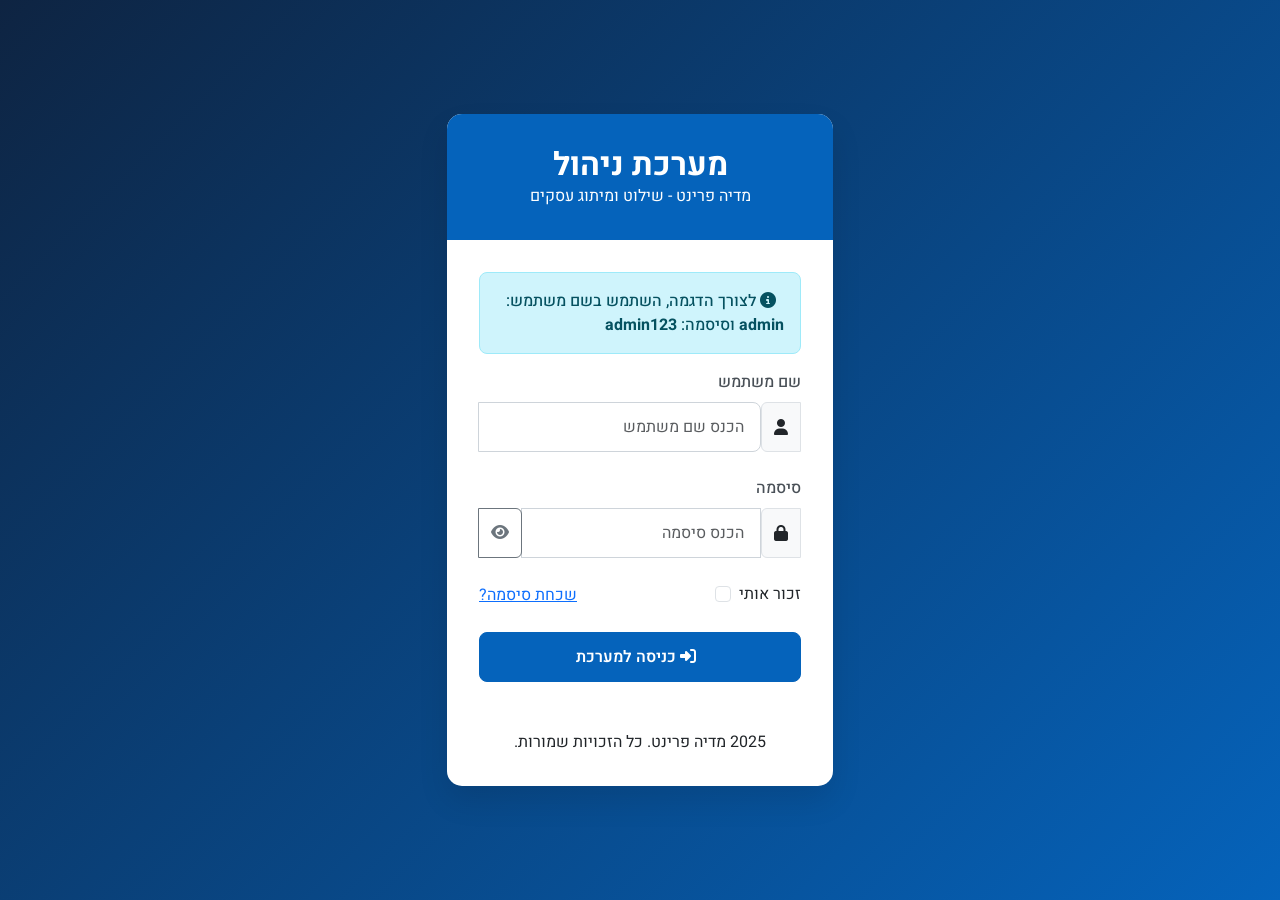
<file: admin-new/index.html>
<!DOCTYPE html>
<html lang="he" dir="rtl">
<head>
    <meta charset="UTF-8">
    <meta name="viewport" content="width=device-width, initial-scale=1.0">
    <title>לוח בקרה | מדיה פרינט</title>
    
    <!-- Favicon -->
    <link rel="icon" href="../img/favicon.ico" type="image/x-icon">
    
    <!-- Google Fonts -->
    <link href="https://fonts.googleapis.com/css2?family=Heebo:wght@300;400;500;600;700;800&display=swap" rel="stylesheet">
    
    <!-- Vendor CSS Files -->
    <link href="https://cdn.jsdelivr.net/npm/bootstrap@5.3.0/dist/css/bootstrap.min.css" rel="stylesheet">
    <link href="https://cdnjs.cloudflare.com/ajax/libs/font-awesome/6.4.0/css/all.min.css" rel="stylesheet">
    
    <!-- Main CSS File -->
    <link href="css/admin.css" rel="stylesheet">
</head>
<body>
    <!-- Navbar -->
    <nav class="admin-navbar">
        <div class="container-fluid">
            <div class="d-flex justify-content-between align-items-center w-100">
                <button class="navbar-toggler d-lg-none" type="button" id="sidebarToggle">
                    <i class="fas fa-bars"></i>
                </button>
                
                <a class="navbar-brand" href="index.html">
                    <i class="fas fa-print me-2"></i> מדיה פרינט
                </a>
                
                <div class="d-flex align-items-center">
                    <div class="dropdown">
                        <a class="nav-link dropdown-toggle" href="#" role="button" id="notificationsDropdown" data-bs-toggle="dropdown" aria-expanded="false">
                            <i class="fas fa-bell"></i>
                            <span class="badge bg-danger rounded-pill position-absolute top-0 start-100 translate-middle">3</span>
                        </a>
                        <ul class="dropdown-menu dropdown-menu-end" aria-labelledby="notificationsDropdown">
                            <li><h6 class="dropdown-header">התראות</h6></li>
                            <li><a class="dropdown-item" href="#"><i class="fas fa-shopping-cart text-primary me-2"></i> הזמנה חדשה התקבלה</a></li>
                            <li><a class="dropdown-item" href="#"><i class="fas fa-user text-success me-2"></i> לקוח חדש נרשם</a></li>
                            <li><a class="dropdown-item" href="#"><i class="fas fa-exclamation-triangle text-warning me-2"></i> מוצר אזל מהמלאי</a></li>
                            <li><hr class="dropdown-divider"></li>
                            <li><a class="dropdown-item text-center" href="#">צפה בכל ההתראות</a></li>
                        </ul>
                    </div>
                    
                    <div class="dropdown ms-3">
                        <a class="nav-link dropdown-toggle d-flex align-items-center" href="#" role="button" id="userDropdown" data-bs-toggle="dropdown" aria-expanded="false">
                            <img src="https://images.unsplash.com/photo-1633332755192-727a05c4013d?ixlib=rb-4.0.3&ixid=M3wxMjA3fDB8MHxwaG90by1wYWdlfHx8fGVufDB8fHx8fA%3D%3D&auto=format&fit=crop&w=120&q=80" alt="Admin" class="rounded-circle me-2" width="32" height="32">
                            <span class="d-none d-md-inline">מנהל</span>
                        </a>
                        <ul class="dropdown-menu dropdown-menu-end" aria-labelledby="userDropdown">
                            <li><a class="dropdown-item" href="#"><i class="fas fa-user me-2"></i> פרופיל</a></li>
                            <li><a class="dropdown-item" href="#"><i class="fas fa-cog me-2"></i> הגדרות</a></li>
                            <li><hr class="dropdown-divider"></li>
                            <li><a class="dropdown-item" href="#" id="logoutBtn"><i class="fas fa-sign-out-alt me-2"></i> התנתק</a></li>
                        </ul>
                    </div>
                </div>
            </div>
        </div>
    </nav>

    <!-- Sidebar -->
    <div class="admin-sidebar" id="adminSidebar">
        <ul class="nav flex-column">
            <li class="nav-item">
                <a class="nav-link active" href="index.html">
                    <i class="fas fa-tachometer-alt"></i>
                    <span>לוח בקרה</span>
                </a>
            </li>
            <li class="nav-item">
                <a class="nav-link" href="products.html">
                    <i class="fas fa-box"></i>
                    <span>מוצרים</span>
                </a>
            </li>
            <li class="nav-item">
                <a class="nav-link" href="orders.html">
                    <i class="fas fa-shopping-cart"></i>
                    <span>הזמנות</span>
                </a>
            </li>
            <li class="nav-item">
                <a class="nav-link" href="customers.html">
                    <i class="fas fa-users"></i>
                    <span>לקוחות</span>
                </a>
            </li>
            <li class="nav-item">
                <a class="nav-link" href="categories.html">
                    <i class="fas fa-tags"></i>
                    <span>קטגוריות</span>
                </a>
            </li>
            <li class="nav-item">
                <a class="nav-link" href="coupons.html">
                    <i class="fas fa-percent"></i>
                    <span>קופונים</span>
                </a>
            </li>
            <li class="nav-item">
                <a class="nav-link" href="reports.html">
                    <i class="fas fa-chart-bar"></i>
                    <span>דוחות</span>
                </a>
            </li>
            <li class="nav-item">
                <a class="nav-link" href="settings.html">
                    <i class="fas fa-cog"></i>
                    <span>הגדרות</span>
                </a>
            </li>
            <li class="nav-item mt-3">
                <a class="nav-link" href="../index.html" target="_blank">
                    <i class="fas fa-external-link-alt"></i>
                    <span>צפה באתר</span>
                </a>
            </li>
        </ul>
    </div>
    
    <!-- Sidebar Backdrop -->
    <div class="admin-sidebar-backdrop" id="sidebarBackdrop"></div>

    <!-- Main Content -->
    <div class="admin-content">
        <div class="container-fluid">
            <!-- Page Title -->
            <h1 class="page-title mb-4">
                <i class="fas fa-tachometer-alt"></i>
                <span>לוח בקרה</span>
            </h1>
            
            <!-- Stats Cards -->
            <div class="row">
                <div class="col-md-6 col-lg-3">
                    <div class="stats-card fade-in" style="animation-delay: 0.1s">
                        <div class="stats-icon primary">
                            <i class="fas fa-shopping-cart"></i>
                        </div>
                        <div class="stats-info">
                            <h3>24</h3>
                            <p>הזמנות חדשות</p>
                        </div>
                    </div>
                </div>
                
                <div class="col-md-6 col-lg-3">
                    <div class="stats-card fade-in" style="animation-delay: 0.2s">
                        <div class="stats-icon success">
                            <i class="fas fa-shekel-sign"></i>
                        </div>
                        <div class="stats-info">
                            <h3>₪12,450</h3>
                            <p>הכנסות החודש</p>
                        </div>
                    </div>
                </div>
                
                <div class="col-md-6 col-lg-3">
                    <div class="stats-card fade-in" style="animation-delay: 0.3s">
                        <div class="stats-icon warning">
                            <i class="fas fa-users"></i>
                        </div>
                        <div class="stats-info">
                            <h3>156</h3>
                            <p>לקוחות פעילים</p>
                        </div>
                    </div>
                </div>
                
                <div class="col-md-6 col-lg-3">
                    <div class="stats-card fade-in" style="animation-delay: 0.4s">
                        <div class="stats-icon danger">
                            <i class="fas fa-box"></i>
                        </div>
                        <div class="stats-info">
                            <h3>48</h3>
                            <p>מוצרים במלאי</p>
                        </div>
                    </div>
                </div>
            </div>
            
            <!-- Recent Orders & Quick Actions -->
            <div class="row mt-4">
                <!-- Recent Orders -->
                <div class="col-lg-8">
                    <div class="admin-card fade-in" style="animation-delay: 0.5s">
                        <div class="admin-card-header">
                            <h5 class="admin-card-title">הזמנות אחרונות</h5>
                            <a href="orders.html" class="admin-btn admin-btn-sm admin-btn-outline-primary">
                                <i class="fas fa-eye"></i>
                                <span>צפה בכל ההזמנות</span>
                            </a>
                        </div>
                        <div class="admin-card-body p-0">
                            <div class="table-responsive">
                                <table class="table admin-table mb-0">
                                    <thead>
                                        <tr>
                                            <th>מס' הזמנה</th>
                                            <th>לקוח</th>
                                            <th>תאריך</th>
                                            <th>סכום</th>
                                            <th>סטטוס</th>
                                            <th>פעולות</th>
                                        </tr>
                                    </thead>
                                    <tbody>
                                        <tr>
                                            <td>#ORD-2025</td>
                                            <td>ישראל ישראלי</td>
                                            <td>24/03/2025</td>
                                            <td>₪1,250</td>
                                            <td><span class="status-badge pending"><i class="fas fa-clock"></i> ממתין לאישור</span></td>
                                            <td>
                                                <div class="table-actions">
                                                    <button class="admin-btn admin-btn-icon admin-btn-outline-primary" title="צפה"><i class="fas fa-eye"></i></button>
                                                    <button class="admin-btn admin-btn-icon admin-btn-outline-success" title="אשר"><i class="fas fa-check"></i></button>
                                                </div>
                                            </td>
                                        </tr>
                                        <tr>
                                            <td>#ORD-2024</td>
                                            <td>חיים כהן</td>
                                            <td>23/03/2025</td>
                                            <td>₪850</td>
                                            <td><span class="status-badge processing"><i class="fas fa-spinner"></i> בעיבוד</span></td>
                                            <td>
                                                <div class="table-actions">
                                                    <button class="admin-btn admin-btn-icon admin-btn-outline-primary" title="צפה"><i class="fas fa-eye"></i></button>
                                                    <button class="admin-btn admin-btn-icon admin-btn-outline-success" title="אשר"><i class="fas fa-check"></i></button>
                                                </div>
                                            </td>
                                        </tr>
                                        <tr>
                                            <td>#ORD-2023</td>
                                            <td>שרה לוי</td>
                                            <td>22/03/2025</td>
                                            <td>₪2,100</td>
                                            <td><span class="status-badge shipped"><i class="fas fa-truck"></i> נשלח</span></td>
                                            <td>
                                                <div class="table-actions">
                                                    <button class="admin-btn admin-btn-icon admin-btn-outline-primary" title="צפה"><i class="fas fa-eye"></i></button>
                                                    <button class="admin-btn admin-btn-icon admin-btn-outline-success" title="השלם"><i class="fas fa-check-double"></i></button>
                                                </div>
                                            </td>
                                        </tr>
                                        <tr>
                                            <td>#ORD-2022</td>
                                            <td>דוד אברהם</td>
                                            <td>21/03/2025</td>
                                            <td>₪750</td>
                                            <td><span class="status-badge completed"><i class="fas fa-check-circle"></i> הושלם</span></td>
                                            <td>
                                                <div class="table-actions">
                                                    <button class="admin-btn admin-btn-icon admin-btn-outline-primary" title="צפה"><i class="fas fa-eye"></i></button>
                                                </div>
                                            </td>
                                        </tr>
                                        <tr>
                                            <td>#ORD-2021</td>
                                            <td>רחל גולן</td>
                                            <td>20/03/2025</td>
                                            <td>₪1,800</td>
                                            <td><span class="status-badge completed"><i class="fas fa-check-circle"></i> הושלם</span></td>
                                            <td>
                                                <div class="table-actions">
                                                    <button class="admin-btn admin-btn-icon admin-btn-outline-primary" title="צפה"><i class="fas fa-eye"></i></button>
                                                </div>
                                            </td>
                                        </tr>
                                    </tbody>
                                </table>
                            </div>
                        </div>
                    </div>
                </div>
                
                <!-- Quick Actions -->
                <div class="col-lg-4">
                    <div class="admin-card fade-in" style="animation-delay: 0.6s">
                        <div class="admin-card-header">
                            <h5 class="admin-card-title">פעולות מהירות</h5>
                        </div>
                        <div class="admin-card-body">
                            <div class="d-grid gap-3">
                                <a href="products.html?action=new" class="admin-btn admin-btn-primary">
                                    <i class="fas fa-plus"></i>
                                    <span>הוסף מוצר חדש</span>
                                </a>
                                <a href="orders.html" class="admin-btn admin-btn-outline-primary">
                                    <i class="fas fa-shopping-cart"></i>
                                    <span>נהל הזמנות</span>
                                </a>
                                <a href="reports.html" class="admin-btn admin-btn-outline-primary">
                                    <i class="fas fa-chart-line"></i>
                                    <span>צפה בדוחות</span>
                                </a>
                                <a href="settings.html" class="admin-btn admin-btn-outline-primary">
                                    <i class="fas fa-cog"></i>
                                    <span>הגדרות חנות</span>
                                </a>
                            </div>
                        </div>
                    </div>
                    
                    <!-- Low Stock Alert -->
                    <div class="admin-card mt-4 fade-in" style="animation-delay: 0.7s">
                        <div class="admin-card-header">
                            <h5 class="admin-card-title">התראות מלאי נמוך</h5>
                        </div>
                        <div class="admin-card-body p-0">
                            <ul class="list-group list-group-flush">
                                <li class="list-group-item d-flex justify-content-between align-items-center">
                                    <div>
                                        <span class="fw-bold">שלט לוגו מואר</span>
                                        <div class="text-muted small">קטגוריה: שילוט חוץ</div>
                                    </div>
                                    <span class="badge bg-danger rounded-pill">2 במלאי</span>
                                </li>
                                <li class="list-group-item d-flex justify-content-between align-items-center">
                                    <div>
                                        <span class="fw-bold">רול אפ סטנדרט</span>
                                        <div class="text-muted small">קטגוריה: תערוכות</div>
                                    </div>
                                    <span class="badge bg-warning rounded-pill">5 במלאי</span>
                                </li>
                                <li class="list-group-item d-flex justify-content-between align-items-center">
                                    <div>
                                        <span class="fw-bold">כרטיסי ביקור פרימיום</span>
                                        <div class="text-muted small">קטגוריה: דפוס</div>
                                    </div>
                                    <span class="badge bg-danger rounded-pill">3 במלאי</span>
                                </li>
                            </ul>
                        </div>
                        <div class="admin-card-footer">
                            <a href="products.html?filter=low-stock" class="btn btn-sm btn-link text-primary w-100">צפה בכל המוצרים במלאי נמוך</a>
                        </div>
                    </div>
                </div>
            </div>
            
            <!-- Recent Activity -->
            <div class="row mt-4">
                <div class="col-12">
                    <div class="admin-card fade-in" style="animation-delay: 0.8s">
                        <div class="admin-card-header">
                            <h5 class="admin-card-title">פעילות אחרונה</h5>
                        </div>
                        <div class="admin-card-body p-0">
                            <div class="list-group list-group-flush">
                                <div class="list-group-item d-flex align-items-center py-3">
                                    <div class="me-3">
                                        <div class="bg-primary rounded-circle p-2 d-flex align-items-center justify-content-center" style="width: 45px; height: 45px;">
                                            <i class="fas fa-shopping-cart text-white"></i>
                                        </div>
                                    </div>
                                    <div class="flex-grow-1">
                                        <div class="d-flex justify-content-between align-items-center">
                                            <h6 class="mb-0">התקבלה הזמנה חדשה #ORD-2025</h6>
                                            <small class="text-muted">לפני 35 דקות</small>
                                        </div>
                                        <p class="text-muted mb-0">ישראל ישראלי הזמין 3 מוצרים בסך ₪1,250</p>
                                    </div>
                                </div>
                                
                                <div class="list-group-item d-flex align-items-center py-3">
                                    <div class="me-3">
                                        <div class="bg-success rounded-circle p-2 d-flex align-items-center justify-content-center" style="width: 45px; height: 45px;">
                                            <i class="fas fa-user text-white"></i>
                                        </div>
                                    </div>
                                    <div class="flex-grow-1">
                                        <div class="d-flex justify-content-between align-items-center">
                                            <h6 class="mb-0">לקוח חדש נרשם</h6>
                                            <small class="text-muted">לפני שעתיים</small>
                                        </div>
                                        <p class="text-muted mb-0">רחל גולן נרשמה לאתר</p>
                                    </div>
                                </div>
                                
                                <div class="list-group-item d-flex align-items-center py-3">
                                    <div class="me-3">
                                        <div class="bg-info rounded-circle p-2 d-flex align-items-center justify-content-center" style="width: 45px; height: 45px;">
                                            <i class="fas fa-truck text-white"></i>
                                        </div>
                                    </div>
                                    <div class="flex-grow-1">
                                        <div class="d-flex justify-content-between align-items-center">
                                            <h6 class="mb-0">הזמנה #ORD-2023 נשלחה</h6>
                                            <small class="text-muted">לפני 3 שעות</small>
                                        </div>
                                        <p class="text-muted mb-0">ההזמנה של שרה לוי נשלחה באמצעות שליח</p>
                                    </div>
                                </div>
                                
                                <div class="list-group-item d-flex align-items-center py-3">
                                    <div class="me-3">
                                        <div class="bg-warning rounded-circle p-2 d-flex align-items-center justify-content-center" style="width: 45px; height: 45px;">
                                            <i class="fas fa-box text-white"></i>
                                        </div>
                                    </div>
                                    <div class="flex-grow-1">
                                        <div class="d-flex justify-content-between align-items-center">
                                            <h6 class="mb-0">מוצר עודכן</h6>
                                            <small class="text-muted">לפני 5 שעות</small>
                                        </div>
                                        <p class="text-muted mb-0">המוצר "שלט לוגו מואר" עודכן על ידי מנהל</p>
                                    </div>
                                </div>
                            </div>
                        </div>
                        <div class="admin-card-footer text-center">
                            <a href="#" class="btn btn-sm btn-link text-primary">צפה בכל הפעילויות</a>
                        </div>
                    </div>
                </div>
            </div>
        </div>
    </div>
    
    <!-- WhatsApp Float Button -->
    <a href="https://api.whatsapp.com/send?phone=972509625398&text=שלום,%20אני%20מעוניין%20לקבל%20פרטים%20נוספים" class="whatsapp-float" target="_blank">
        <i class="fab fa-whatsapp"></i>
    </a>

    <!-- Vendor JS Files -->
    <script src="https://cdn.jsdelivr.net/npm/bootstrap@5.3.0/dist/js/bootstrap.bundle.min.js"></script>
    
    <!-- Main JS File -->
    <script src="js/admin.js"></script>
    
    <!-- Page Specific JS -->
    <script>
        document.addEventListener('DOMContentLoaded', function() {
            // Check if user is logged in
            function checkLoginStatus() {
                const isLoggedIn = localStorage.getItem('adminLoggedIn') === 'true' || 
                                  sessionStorage.getItem('adminLoggedIn') === 'true';
                
                if (!isLoggedIn) {
                    window.location.href = 'login.html';
                }
            }
            
            // Check login status on page load
            checkLoginStatus();
            
            // Handle logout
            const logoutBtn = document.getElementById('logoutBtn');
            logoutBtn.addEventListener('click', function(e) {
                e.preventDefault();
                
                // Clear login state
                localStorage.removeItem('adminLoggedIn');
                localStorage.removeItem('adminUsername');
                sessionStorage.removeItem('adminLoggedIn');
                sessionStorage.removeItem('adminUsername');
                
                // Redirect to login page
                window.location.href = 'login.html';
            });
            
            // Toggle sidebar on mobile
            const sidebarToggle = document.getElementById('sidebarToggle');
            const adminSidebar = document.getElementById('adminSidebar');
            const sidebarBackdrop = document.getElementById('sidebarBackdrop');
            
            sidebarToggle.addEventListener('click', function() {
                adminSidebar.classList.toggle('show');
                sidebarBackdrop.classList.toggle('show');
            });
            
            sidebarBackdrop.addEventListener('click', function() {
                adminSidebar.classList.remove('show');
                sidebarBackdrop.classList.remove('show');
            });
            
            // Responsive adjustments
            function handleResize() {
                if (window.innerWidth >= 992) {
                    adminSidebar.classList.remove('show');
                    sidebarBackdrop.classList.remove('show');
                }
            }
            
            window.addEventListener('resize', handleResize);
            
            // Initialize tooltips
            const tooltipTriggerList = [].slice.call(document.querySelectorAll('[data-bs-toggle="tooltip"]'));
            tooltipTriggerList.map(function(tooltipTriggerEl) {
                return new bootstrap.Tooltip(tooltipTriggerEl);
            });
        });
    </script>
</body>
</html>
</file>
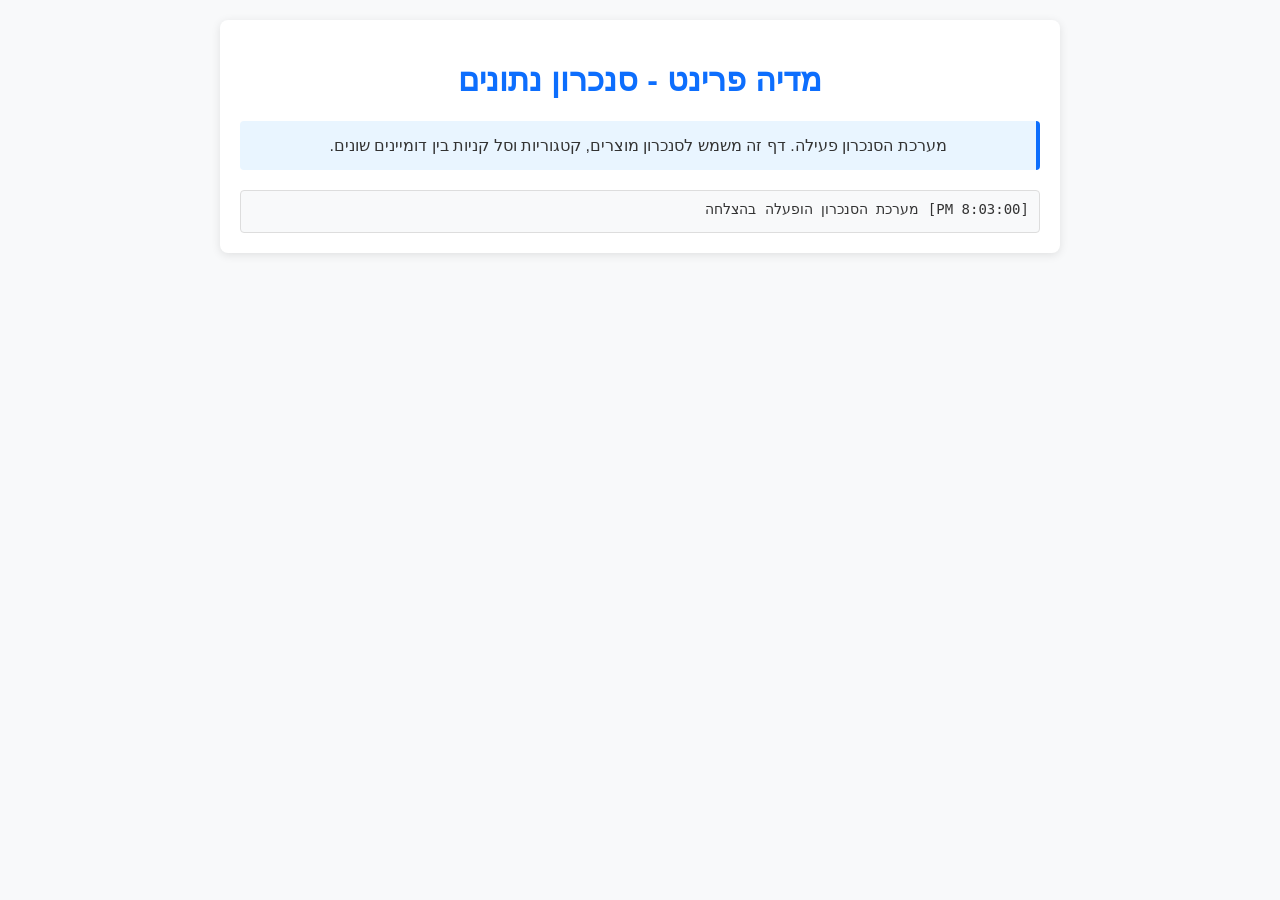
<file: sync-helper.html>
<!DOCTYPE html>
<html lang="he" dir="rtl">
<head>
    <meta charset="UTF-8">
    <meta name="viewport" content="width=device-width, initial-scale=1.0">
    <title>מדיה פרינט - סנכרון נתונים</title>
    <style>
        body {
            font-family: 'Segoe UI', Tahoma, Geneva, Verdana, sans-serif;
            background-color: #f8f9fa;
            color: #333;
            margin: 0;
            padding: 20px;
            text-align: center;
        }
        .container {
            max-width: 800px;
            margin: 0 auto;
            background-color: #fff;
            border-radius: 8px;
            box-shadow: 0 2px 10px rgba(0, 0, 0, 0.1);
            padding: 20px;
        }
        h1 {
            color: #0d6efd;
        }
        .status {
            margin: 20px 0;
            padding: 15px;
            border-radius: 4px;
            background-color: #e9f5ff;
            border-right: 4px solid #0d6efd;
        }
        .log {
            text-align: right;
            background-color: #f8f9fa;
            border: 1px solid #ddd;
            border-radius: 4px;
            padding: 10px;
            max-height: 200px;
            overflow-y: auto;
            margin-top: 20px;
        }
        .log-entry {
            margin-bottom: 5px;
            font-family: monospace;
            font-size: 14px;
        }
        .success {
            color: #198754;
        }
        .error {
            color: #dc3545;
        }
    </style>
</head>
<body>
    <div class="container">
        <h1>מדיה פרינט - סנכרון נתונים</h1>
        <div class="status">
            מערכת הסנכרון פעילה. דף זה משמש לסנכרון מוצרים, קטגוריות וסל קניות בין דומיינים שונים.
        </div>
        <div class="log" id="syncLog">
            <!-- יומן סנכרון יוצג כאן -->
        </div>
    </div>

    <script>
        // רשימת דומיינים מורשים
        const allowedDomains = [
            'http://localhost:8000',
            'http://localhost:8080',
            'http://127.0.0.1:8000',
            'http://127.0.0.1:8080',
            'http://127.0.0.1:60898'
        ];

        // פונקציה להוספת רשומה ליומן
        function addLogEntry(message, type = 'info') {
            const logContainer = document.getElementById('syncLog');
            const entry = document.createElement('div');
            entry.className = `log-entry ${type}`;
            entry.textContent = `[${new Date().toLocaleTimeString()}] ${message}`;
            logContainer.prepend(entry);
        }

        // האזנה להודעות מחלונות אחרים
        window.addEventListener('message', function(event) {
            // בדיקה שהמקור מורשה
            if (allowedDomains.includes(event.origin)) {
                const data = event.data;
                
                // בדיקה אם ההודעה מכילה מוצרים
                if (data && data.type === 'sync_products' && data.products) {
                    try {
                        // בדיקה האם יש צורך בעדכון
                        const currentTimestamp = localStorage.getItem('productsUpdatedTimestamp');
                        
                        // רק אם התאריך שהתקבל חדש יותר או אם אין תאריך קיים - נעדכן
                        if (!currentTimestamp || parseInt(data.timestamp) > parseInt(currentTimestamp)) {
                            // שמירת המוצרים ב-localStorage
                            localStorage.setItem('products', data.products);
                            localStorage.setItem('productsUpdatedTimestamp', data.timestamp);
                            
                            addLogEntry(`סנכרון מוצרים התקבל מ-${event.origin}`, 'success');
                        } else {
                            addLogEntry(`דילוג על סנכרון מוצרים מ-${event.origin} - המידע המקומי עדכני יותר`, 'info');
                        }
                        
                        // שליחת אישור למקור בכל מקרה
                        event.source.postMessage({
                            type: 'syncProductsConfirmation',
                            status: 'success'
                        }, event.origin);
                    } catch (error) {
                        // שליחת שגיאה למקור
                        event.source.postMessage({
                            type: 'syncProductsConfirmation',
                            status: 'error',
                            message: error.message
                        }, event.origin);
                        
                        addLogEntry(`שגיאה בסנכרון מוצרים: ${error.message}`, 'error');
                    }
                }
                
                // בדיקה אם ההודעה מכילה קטגוריות
                if (data && data.action === 'sync_categories' && data.categories) {
                    try {
                        // שמירת הקטגוריות ב-localStorage
                        localStorage.setItem('mediaprint_categories', JSON.stringify(data.categories));
                        
                        // שליחת אישור למקור
                        event.source.postMessage({
                            action: 'sync_categories_confirmation',
                            status: 'success'
                        }, event.origin);
                        
                        addLogEntry(`סנכרון קטגוריות התקבל מ-${event.origin}`, 'success');
                    } catch (error) {
                        // שליחת שגיאה למקור
                        event.source.postMessage({
                            action: 'sync_categories_confirmation',
                            status: 'error',
                            message: error.message
                        }, event.origin);
                        
                        addLogEntry(`שגיאה בסנכרון קטגוריות: ${error.message}`, 'error');
                    }
                }
                
                // בדיקה אם ההודעה מכילה סל קניות
                if (data && data.type === 'syncCart' && data.cart) {
                    try {
                        // שמירת סל הקניות ב-localStorage
                        localStorage.setItem('cart', data.cart);
                        
                        // שליחת אישור למקור
                        event.source.postMessage({
                            type: 'syncCartConfirmation',
                            status: 'success'
                        }, event.origin);
                        
                        addLogEntry(`סנכרון סל קניות התקבל מ-${event.origin}`, 'success');
                    } catch (error) {
                        // שליחת שגיאה למקור
                        event.source.postMessage({
                            type: 'syncCartConfirmation',
                            status: 'error',
                            message: error.message
                        }, event.origin);
                        
                        addLogEntry(`שגיאה בסנכרון סל קניות: ${error.message}`, 'error');
                    }
                }
            } else {
                addLogEntry(`נדחתה בקשת סנכרון מדומיין לא מורשה: ${event.origin}`, 'error');
            }
        });

        // הודעה בטעינת הדף
        addLogEntry('מערכת הסנכרון הופעלה בהצלחה');
    </script>
</body>
</html>
</file>
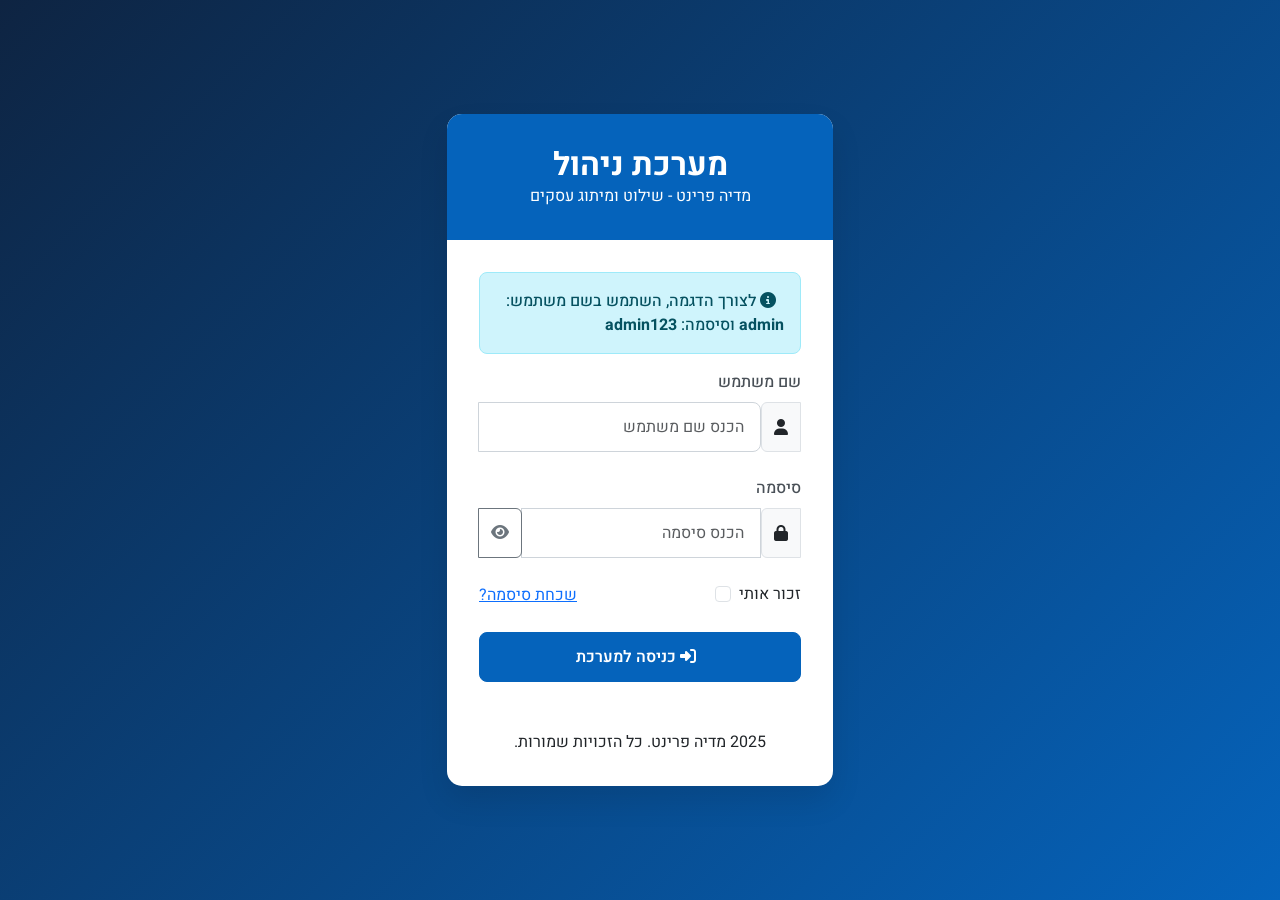
<file: admin-new/categories.html>
<!DOCTYPE html>
<html lang="he" dir="rtl">
<head>
    <meta charset="UTF-8">
    <meta name="viewport" content="width=device-width, initial-scale=1.0">
    <title>ניהול קטגוריות | מדיה פרינט</title>
    
    <!-- Favicon -->
    <link rel="icon" href="../img/favicon.ico" type="image/x-icon">
    
    <!-- Google Fonts -->
    <link href="https://fonts.googleapis.com/css2?family=Heebo:wght@300;400;500;600;700;800&display=swap" rel="stylesheet">
    
    <!-- Vendor CSS Files -->
    <link href="https://cdn.jsdelivr.net/npm/bootstrap@5.3.0/dist/css/bootstrap.min.css" rel="stylesheet">
    <link href="https://cdnjs.cloudflare.com/ajax/libs/font-awesome/6.4.0/css/all.min.css" rel="stylesheet">
    
    <!-- Main CSS File -->
    <link href="css/admin.css" rel="stylesheet">
    
    <!-- Vendor JavaScript Files -->
    <script src="https://cdn.jsdelivr.net/npm/bootstrap@5.3.0/dist/js/bootstrap.bundle.min.js"></script>
    <script src="https://code.jquery.com/jquery-3.6.0.min.js"></script>
</head>
<body>
    <!-- Navbar -->
    <nav class="admin-navbar">
        <div class="container-fluid">
            <div class="d-flex justify-content-between align-items-center w-100">
                <button class="navbar-toggler d-lg-none" type="button" id="sidebarToggle">
                    <i class="fas fa-bars"></i>
                </button>
                
                <a class="navbar-brand" href="index.html">
                    <i class="fas fa-print me-2"></i> מדיה פרינט
                </a>
                
                <div class="d-flex align-items-center">
                    <div class="dropdown">
                        <a class="nav-link dropdown-toggle" href="#" role="button" id="notificationsDropdown" data-bs-toggle="dropdown" aria-expanded="false">
                            <i class="fas fa-bell"></i>
                            <span class="badge bg-danger rounded-pill position-absolute top-0 start-100 translate-middle">3</span>
                        </a>
                        <ul class="dropdown-menu dropdown-menu-end" aria-labelledby="notificationsDropdown">
                            <li><h6 class="dropdown-header">התראות</h6></li>
                            <li><a class="dropdown-item" href="#"><i class="fas fa-shopping-cart text-primary me-2"></i> הזמנה חדשה התקבלה</a></li>
                            <li><a class="dropdown-item" href="#"><i class="fas fa-user text-success me-2"></i> לקוח חדש נרשם</a></li>
                            <li><a class="dropdown-item" href="#"><i class="fas fa-exclamation-triangle text-warning me-2"></i> מוצר אזל מהמלאי</a></li>
                            <li><hr class="dropdown-divider"></li>
                            <li><a class="dropdown-item text-center" href="#">צפה בכל ההתראות</a></li>
                        </ul>
                    </div>
                    
                    <div class="dropdown ms-3">
                        <a class="nav-link dropdown-toggle d-flex align-items-center" href="#" role="button" id="userDropdown" data-bs-toggle="dropdown" aria-expanded="false">
                            <img src="https://images.unsplash.com/photo-1633332755192-727a05c4013d?ixlib=rb-4.0.3&ixid=M3wxMjA3fDB8MHxwaG90by1wYWdlfHx8fGVufDB8fHx8fA%3D%3D&auto=format&fit=crop&w=120&q=80" alt="Admin" class="rounded-circle me-2" width="32" height="32">
                            <span class="d-none d-md-inline">מנהל</span>
                        </a>
                        <ul class="dropdown-menu dropdown-menu-end" aria-labelledby="userDropdown">
                            <li><a class="dropdown-item" href="#"><i class="fas fa-user me-2"></i> פרופיל</a></li>
                            <li><a class="dropdown-item" href="#"><i class="fas fa-cog me-2"></i> הגדרות</a></li>
                            <li><hr class="dropdown-divider"></li>
                            <li><a class="dropdown-item" href="#" id="logoutBtn"><i class="fas fa-sign-out-alt me-2"></i> התנתק</a></li>
                        </ul>
                    </div>
                </div>
            </div>
        </div>
    </nav>

    <!-- Sidebar -->
    <div class="admin-sidebar" id="adminSidebar">
        <ul class="nav flex-column">
            <li class="nav-item">
                <a class="nav-link" href="index.html">
                    <i class="fas fa-tachometer-alt"></i>
                    <span>לוח בקרה</span>
                </a>
            </li>
            <li class="nav-item">
                <a class="nav-link" href="products.html">
                    <i class="fas fa-box"></i>
                    <span>מוצרים</span>
                </a>
            </li>
            <li class="nav-item">
                <a class="nav-link" href="orders.html">
                    <i class="fas fa-shopping-cart"></i>
                    <span>הזמנות</span>
                </a>
            </li>
            <li class="nav-item">
                <a class="nav-link" href="customers.html">
                    <i class="fas fa-users"></i>
                    <span>לקוחות</span>
                </a>
            </li>
            <li class="nav-item">
                <a class="nav-link active" href="categories.html">
                    <i class="fas fa-tags"></i>
                    <span>קטגוריות</span>
                </a>
            </li>
            <li class="nav-item">
                <a class="nav-link" href="coupons.html">
                    <i class="fas fa-percent"></i>
                    <span>קופונים</span>
                </a>
            </li>
            <li class="nav-item">
                <a class="nav-link" href="reports.html">
                    <i class="fas fa-chart-bar"></i>
                    <span>דוחות</span>
                </a>
            </li>
            <li class="nav-item">
                <a class="nav-link" href="settings.html">
                    <i class="fas fa-cog"></i>
                    <span>הגדרות</span>
                </a>
            </li>
            <li class="nav-item mt-3">
                <a class="nav-link" href="../index.html" target="_blank">
                    <i class="fas fa-external-link-alt"></i>
                    <span>צפה באתר</span>
                </a>
            </li>
        </ul>
    </div>
    
    <!-- Sidebar Backdrop -->
    <div class="admin-sidebar-backdrop" id="sidebarBackdrop"></div>

    <!-- Main Content -->
    <div class="admin-content">
        <div class="container-fluid">
            <!-- Page Title & Actions -->
            <div class="d-flex justify-content-between align-items-center mb-4">
                <h1 class="page-title">
                    <i class="fas fa-tags"></i>
                    <span>ניהול קטגוריות</span>
                </h1>
                
                <div>
                    <button class="admin-btn admin-btn-primary" data-bs-toggle="modal" data-bs-target="#categoryModal">
                        <i class="fas fa-plus"></i>
                        <span>הוסף קטגוריה</span>
                    </button>
                </div>
            </div>
            
            <!-- Categories Container -->
            <div class="row">
                <!-- Categories Management -->
                <div class="col-lg-8">
                    <div class="admin-card fade-in">
                        <div class="admin-card-header">
                            <h5 class="admin-card-title">קטגוריות מוצרים</h5>
                            <div class="input-group" style="max-width: 300px;">
                                <input type="text" class="form-control" id="searchCategories" placeholder="חיפוש קטגוריות...">
                                <button class="btn btn-outline-secondary" type="button">
                                    <i class="fas fa-search"></i>
                                </button>
                            </div>
                        </div>
                        <div class="admin-card-body p-0">
                            <div class="table-responsive">
                                <table class="table admin-table mb-0" id="categoriesTable">
                                    <thead>
                                        <tr>
                                            <th width="5%">מזהה</th>
                                            <th width="10%">תמונה</th>
                                            <th width="25%">שם</th>
                                            <th width="10%">קטגוריית אב</th>
                                            <th width="10%">מוצרים</th>
                                            <th width="10%">סדר</th>
                                            <th width="10%">סטטוס</th>
                                            <th width="20%" class="text-center">פעולות</th>
                                        </tr>
                                    </thead>
                                    <tbody>
                                        <!-- Dynamic content will be loaded here -->
                                    </tbody>
                                </table>
                            </div>
                        </div>
                    </div>
                </div>
                
                <!-- Category Hierarchy -->
                <div class="col-lg-4">
                    <div class="admin-card fade-in">
                        <div class="admin-card-header">
                            <h5 class="admin-card-title">היררכיית קטגוריות</h5>
                        </div>
                        <div class="admin-card-body">
                            <div class="category-tree" id="categoryTree">
                                <!-- Category tree will be loaded here -->
                            </div>
                        </div>
                        <div class="admin-card-footer">
                            <div class="d-flex justify-content-between align-items-center">
                                <button class="admin-btn admin-btn-sm admin-btn-outline-primary" id="expandAllBtn">
                                    <i class="fas fa-expand-alt"></i>
                                    <span>הרחב הכל</span>
                                </button>
                                <button class="admin-btn admin-btn-sm admin-btn-outline-primary" id="collapseAllBtn">
                                    <i class="fas fa-compress-alt"></i>
                                    <span>כווץ הכל</span>
                                </button>
                            </div>
                        </div>
                    </div>
                </div>
            </div>
        </div>
    </div>
    
    <!-- Category Modal -->
    <div class="modal fade admin-modal" id="categoryModal" tabindex="-1">
        <div class="modal-dialog">
            <div class="modal-content">
                <div class="modal-header">
                    <h5 class="modal-title">הוספת קטגוריה חדשה</h5>
                    <button type="button" class="btn-close" data-bs-dismiss="modal" aria-label="Close"></button>
                </div>
                <div class="modal-body">
                    <form id="categoryForm">
                        <div class="mb-3">
                            <label for="categoryName" class="form-label">שם הקטגוריה</label>
                            <input type="text" class="form-control" id="categoryName" required>
                        </div>
                        <div class="mb-3">
                            <label for="categoryParent" class="form-label">קטגוריית אב</label>
                            <select class="form-select" id="categoryParent">
                                <option value="0">ללא (קטגוריה ראשית)</option>
                                <!-- Parent categories will be loaded here -->
                            </select>
                        </div>
                        <div class="mb-3">
                            <label for="categoryDescription" class="form-label">תיאור</label>
                            <textarea class="form-control" id="categoryDescription" rows="3"></textarea>
                        </div>
                        <div class="mb-3">
                            <label for="categoryImage" class="form-label">תמונה</label>
                            <input type="file" class="form-control" id="categoryImage" accept="image/*">
                            <div id="imagePreviewContainer" class="mt-2 d-none">
                                <img id="imagePreview" class="img-thumbnail" style="max-height: 100px;" src="" alt="תצוגה מקדימה">
                                <button type="button" class="btn btn-sm btn-danger" id="removeImageBtn">הסר</button>
                            </div>
                        </div>
                        <div class="mb-3">
                            <label for="categoryOrder" class="form-label">סדר</label>
                            <input type="number" class="form-control" id="categoryOrder" min="0" value="0">
                        </div>
                        <div class="form-check mb-3">
                            <input class="form-check-input" type="checkbox" id="categoryStatus" checked>
                            <label class="form-check-label" for="categoryStatus">
                                פעיל
                            </label>
                        </div>
                        <input type="hidden" id="categoryId" value="">
                    </form>
                </div>
                <div class="modal-footer">
                    <button type="button" class="admin-btn admin-btn-light" data-bs-dismiss="modal">ביטול</button>
                    <button type="button" class="admin-btn admin-btn-primary" id="saveCategoryBtn">שמירה</button>
                </div>
            </div>
        </div>
    </div>
    
    <!-- WhatsApp Float Button -->
    <a href="https://api.whatsapp.com/send?phone=972509625398&text=שלום,%20אני%20מעוניין%20לקבל%20פרטים%20נוספים" class="whatsapp-float" target="_blank">
        <i class="fab fa-whatsapp"></i>
    </a>
    
    <!-- Vendor JavaScript Files -->
    <script src="https://cdn.jsdelivr.net/npm/bootstrap@5.3.0/dist/js/bootstrap.bundle.min.js"></script>
    <script src="https://code.jquery.com/jquery-3.6.0.min.js"></script>
    
    <!-- Main JS File -->
    <script>
        // DOM Elements
        const sidebarToggle = document.getElementById('sidebarToggle');
        const sidebar = document.getElementById('adminSidebar');
        const sidebarBackdrop = document.getElementById('sidebarBackdrop');
        const logoutBtn = document.getElementById('logoutBtn');
        
        // Toggle sidebar
        sidebarToggle.addEventListener('click', () => {
            sidebar.classList.toggle('show');
            sidebarBackdrop.classList.toggle('show');
        });
        
        // Close sidebar when clicking on backdrop
        sidebarBackdrop.addEventListener('click', () => {
            sidebar.classList.remove('show');
            sidebarBackdrop.classList.remove('show');
        });
        
        // Handle logout
        logoutBtn.addEventListener('click', (e) => {
            e.preventDefault();
            // Clear auth token or session
            localStorage.removeItem('adminLoggedIn');
            // Redirect to login page
            window.location.href = 'login.html';
        });
        
        // Check login status
        function checkLoginStatus() {
            const isLoggedIn = localStorage.getItem('adminLoggedIn');
            if (!isLoggedIn) {
                window.location.href = 'login.html';
            }
        }
        
        // Check login status on page load
        checkLoginStatus();
        
        // Sample Categories Data - Default data only if localStorage is empty
        let categories = [];
        
        // טעינת קטגוריות מה-localStorage
        function loadCategoriesFromStorage() {
            const storedCategories = localStorage.getItem('mediaprint_categories');
            if (storedCategories) {
                categories = JSON.parse(storedCategories);
            } else {
                // אם אין נתונים ב-localStorage, התחל עם מערך ריק
                categories = [];
                
                // שמירת מערך ריק ב-localStorage
                saveCategoriesAndSync();
            }
            
            // עדכון התצוגה
            loadCategoriesTable();
            loadCategoryTree();
            loadParentCategoriesSelect();
        }
        
        // שמירת קטגוריות ב-localStorage וסנכרון עם דומיינים אחרים
        function saveCategoriesAndSync() {
            try {
                // שמירת נתונים ב-localStorage עם חותמת זמן
                const timestamp = new Date().getTime();
                
                // שמירת נתוני הקטגוריות ב-localStorage
                localStorage.setItem('mediaprint_categories', JSON.stringify(categories));
                localStorage.setItem('mediaprint_categories_timestamp', timestamp.toString());
                
                // סנכרון עם דומיינים אחרים
                syncCategoriesWithOtherDomains();
                
                console.log('הקטגוריות נשמרו בהצלחה עם חותמת זמן:', timestamp);
            } catch (e) {
                console.error('שגיאה בשמירת הקטגוריות:', e);
            }
        }
        
        // פונקציה לסנכרון קטגוריות עם דומיינים אחרים
        function syncCategoriesWithOtherDomains() {
            // רשימת דומיינים מורשים
            const allowedDomains = [
                'http://localhost:8000',
                'http://localhost:8080',
                'http://127.0.0.1:8000',
                'http://127.0.0.1:8080',
                'http://127.0.0.1:60898'
            ];
            
            // יצירת iframe לכל דומיין מורשה וסנכרון באמצעות postMessage
            allowedDomains.forEach(domain => {
                if (domain !== window.location.origin) {
                    let iframe = document.getElementById(`sync-frame-${domain.replace(/[^\w]/g, '')}`);
                    
                    if (!iframe) {
                        iframe = document.createElement('iframe');
                        iframe.id = `sync-frame-${domain.replace(/[^\w]/g, '')}`;
                        iframe.src = `${domain}/sync-helper.html`;
                        iframe.style.display = 'none';
                        document.body.appendChild(iframe);
                    }
                    
                    // שליחת הודעה לסנכרון
                    setTimeout(() => {
                        iframe.contentWindow.postMessage({
                            action: 'sync_categories',
                            categories: categories
                        }, domain);
                    }, 1000);
                }
            });
        }
        
        // האזנה להודעות סנכרון מדומיינים אחרים
        window.addEventListener('message', function(event) {
            // בדיקה אם ההודעה מגיעה מדומיין מורשה
            const allowedDomains = [
                'http://localhost:8000',
                'http://localhost:8080',
                'http://127.0.0.1:8000',
                'http://127.0.0.1:8080',
                'http://127.0.0.1:60898'
            ];
            
            if (allowedDomains.includes(event.origin) && event.data.action === 'sync_categories') {
                // עדכון הקטגוריות מהדומיין האחר
                categories = event.data.categories;
                localStorage.setItem('mediaprint_categories', JSON.stringify(categories));
                
                // רענון התצוגה
                loadCategoriesTable();
                loadCategoryTree();
                loadParentCategoriesSelect();
            }
        });
        
        // Function to get parent category name
        function getParentCategoryName(parentId) {
            if (parentId === 0) {
                return 'ללא';
            }
            
            const parent = categories.find(cat => cat.id === parentId);
            return parent ? parent.name : 'ללא';
        }
        
        // Function to get status badge
        function getStatusBadge(status) {
            return status ? 
                '<span class="badge bg-success">פעיל</span>' : 
                '<span class="badge bg-danger">לא פעיל</span>';
        }
        
        // Function to load categories table
        function loadCategoriesTable() {
            const categoriesTable = document.getElementById('categoriesTable').getElementsByTagName('tbody')[0];
            let html = '';
            
            categories.forEach(category => {
                html += `
                    <tr data-category-id="${category.id}">
                        <td>#${category.id}</td>
                        <td>
                            <img src="${category.image || 'https://via.placeholder.com/60x40?text=No+Image'}" 
                                alt="${category.name}" class="img-thumbnail" 
                                style="width: 60px; height: 40px; object-fit: cover;">
                        </td>
                        <td>${category.name}</td>
                        <td>${getParentCategoryName(category.parent)}</td>
                        <td>${category.products}</td>
                        <td>${category.order}</td>
                        <td>${getStatusBadge(category.status)}</td>
                        <td class="text-center">
                            <button class="btn btn-sm btn-info me-1 view-category-btn" data-category-id="${category.id}">
                                <i class="fas fa-eye"></i>
                            </button>
                            <button class="btn btn-sm btn-primary me-1 edit-category-btn" data-category-id="${category.id}">
                                <i class="fas fa-edit"></i>
                            </button>
                            <button class="btn btn-sm btn-danger delete-category-btn" data-category-id="${category.id}">
                                <i class="fas fa-trash"></i>
                            </button>
                        </td>
                    </tr>
                `;
            });
            
            categoriesTable.innerHTML = html;
            
            // הוספת מאזיני אירועים לכפתורים
            document.querySelectorAll('.view-category-btn').forEach(button => {
                button.addEventListener('click', function() {
                    const categoryId = parseInt(this.getAttribute('data-category-id'));
                    viewCategory(categoryId);
                });
            });
            
            document.querySelectorAll('.edit-category-btn').forEach(button => {
                button.addEventListener('click', function() {
                    const categoryId = parseInt(this.getAttribute('data-category-id'));
                    editCategory(categoryId);
                });
            });
            
            document.querySelectorAll('.delete-category-btn').forEach(button => {
                button.addEventListener('click', function() {
                    const categoryId = parseInt(this.getAttribute('data-category-id'));
                    deleteCategory(categoryId);
                });
            });
        }
        
        // Function to load category tree
        function loadCategoryTree() {
            const categoryTree = document.getElementById('categoryTree');
            
            // Get root categories
            const rootCategories = categories.filter(category => category.parent === 0);
            
            // Generate tree HTML
            let html = '<ul class="tree-root">';
            
            rootCategories.forEach(rootCategory => {
                html += generateCategoryTreeItem(rootCategory);
            });
            
            html += '</ul>';
            
            categoryTree.innerHTML = html;
            
            // Add event listeners for tree toggling
            const togglers = document.querySelectorAll('.category-tree-toggler');
            togglers.forEach(toggler => {
                toggler.addEventListener('click', function() {
                    this.classList.toggle('expanded');
                    const children = this.nextElementSibling;
                    if (children) {
                        children.classList.toggle('show');
                    }
                });
            });
        }
        
        // Function to generate category tree item
        function generateCategoryTreeItem(category) {
            const children = categories.filter(cat => cat.parent === category.id);
            const hasChildren = children.length > 0;
            
            let html = `
                <li class="tree-item">
                    <div class="d-flex align-items-center">
                        ${hasChildren ? 
                            `<span class="category-tree-toggler"><i class="fas fa-caret-right"></i></span>` : 
                            `<span class="category-tree-placeholder"></span>`
                        }
                        <span class="ms-2 ${!category.status ? 'text-muted' : ''}">${category.name} (${category.products})</span>
                    </div>
            `;
            
            if (hasChildren) {
                html += '<ul class="tree-children">';
                children.forEach(child => {
                    html += generateCategoryTreeItem(child);
                });
                html += '</ul>';
            }
            
            html += '</li>';
            
            return html;
        }
        
        // Function to load parent categories for select dropdown
        function loadParentCategoriesSelect() {
            const categoryParent = document.getElementById('categoryParent');
            const rootCategories = categories.filter(category => category.parent === 0);
            
            // Clear options except the first one
            categoryParent.innerHTML = '<option value="0">ללא (קטגוריה ראשית)</option>';
            
            rootCategories.forEach(category => {
                const option = document.createElement('option');
                option.value = category.id;
                option.textContent = category.name;
                categoryParent.appendChild(option);
            });
        }
        
        // Function to view category
        function viewCategory(categoryId) {
            const category = categories.find(cat => cat.id === categoryId);
            if (category) {
                // פתיחת האתר הראשי עם פרמטר קטגוריה
                window.open(`../index.html?category=${categoryId}`, '_blank');
            }
        }
        
        // Function to edit category
        function editCategory(categoryId) {
            const category = categories.find(cat => cat.id === categoryId);
            if (category) {
                // Set modal title
                document.querySelector('#categoryModal .modal-title').textContent = 'עריכת קטגוריה';
                
                // Set form values
                document.getElementById('categoryId').value = category.id;
                document.getElementById('categoryName').value = category.name;
                document.getElementById('categoryParent').value = category.parent;
                document.getElementById('categoryDescription').value = category.description;
                document.getElementById('categoryOrder').value = category.order;
                document.getElementById('categoryStatus').checked = category.status;
                
                // Set image preview if available
                const imagePreviewContainer = document.getElementById('imagePreviewContainer');
                const imagePreview = document.getElementById('imagePreview');
                
                if (category.image) {
                    imagePreview.src = category.image;
                    imagePreviewContainer.classList.remove('d-none');
                } else {
                    imagePreviewContainer.classList.add('d-none');
                }
                
                // Show modal
                const categoryModal = new bootstrap.Modal(document.getElementById('categoryModal'));
                categoryModal.show();
            }
        }
        
        // Function to delete category
        function deleteCategory(categoryId) {
            const hasChildren = categories.some(cat => cat.parent === categoryId);
            
            if (hasChildren) {
                const confirmDelete = confirm('קטגוריה זו מכילה קטגוריות משנה. האם ברצונך למחוק את הקטגוריה ואת כל קטגוריות המשנה שלה?');
                if (confirmDelete) {
                    // מחיקת כל קטגוריות המשנה
                    const childCategories = categories.filter(cat => cat.parent === categoryId);
                    for (const child of childCategories) {
                        // מחיקה רקורסיבית של קטגוריות משנה
                        deleteSubcategories(child.id);
                    }
                    
                    // מחיקת הקטגוריה עצמה
                    deleteActualCategory(categoryId);
                }
                return;
            }
            
            if (confirm(`האם אתה בטוח שברצונך למחוק את הקטגוריה #${categoryId}?`)) {
                deleteActualCategory(categoryId);
            }
        }
        
        // פונקציה חדשה למחיקת קטגוריות משנה באופן רקורסיבי
        function deleteSubcategories(categoryId) {
            const childCategories = categories.filter(cat => cat.parent === categoryId);
            for (const child of childCategories) {
                deleteSubcategories(child.id);
            }
            deleteActualCategory(categoryId);
        }
        
        // פונקציה חדשה למחיקת קטגוריה בפועל
        function deleteActualCategory(categoryId) {
            // מחיקת הקטגוריה מהמערך
            const index = categories.findIndex(cat => cat.id === categoryId);
            if (index !== -1) {
                categories.splice(index, 1);
            }
            
            // שמירה ב-localStorage וסנכרון
            saveCategoriesAndSync();
            
            // רענון התצוגה
            loadCategoriesTable();
            loadCategoryTree();
            loadParentCategoriesSelect();
            
            // הצגת הודעת הצלחה
            showToast('קטגוריה נמחקה בהצלחה', 'success');
        }
        
        // פונקציה להצגת הודעות toast
        function showToast(message, type = 'info') {
            const toastHTML = `
                <div class="toast align-items-center text-white bg-${type} border-0" role="alert" aria-live="assertive" aria-atomic="true">
                    <div class="d-flex">
                        <div class="toast-body">
                            <i class="fas fa-${type === 'success' ? 'check-circle' : type === 'danger' ? 'exclamation-circle' : 'info-circle'} me-2"></i>${message}
                        </div>
                        <button type="button" class="btn-close btn-close-white me-2 m-auto" data-bs-dismiss="toast" aria-label="Close"></button>
                    </div>
                </div>
            `;
            
            // יצירת מיכל toast אם לא קיים
            let toastContainer = document.querySelector('.toast-container');
            if (!toastContainer) {
                toastContainer = document.createElement('div');
                toastContainer.className = 'toast-container position-fixed top-0 end-0 p-3';
                document.body.appendChild(toastContainer);
            }
            
            toastContainer.innerHTML += toastHTML;
            const toastElement = toastContainer.querySelector('.toast:last-child');
            const toast = new bootstrap.Toast(toastElement, { delay: 3000 });
            toast.show();
        }
        
        // Handle category image upload
        document.getElementById('categoryImage').addEventListener('change', function(e) {
            const file = e.target.files[0];
            if (file) {
                const reader = new FileReader();
                reader.onload = function(e) {
                    const imagePreview = document.getElementById('imagePreview');
                    imagePreview.src = e.target.result;
                    document.getElementById('imagePreviewContainer').classList.remove('d-none');
                };
                reader.readAsDataURL(file);
            }
        });
        
        // Handle remove image button
        document.getElementById('removeImageBtn').addEventListener('click', function() {
            document.getElementById('categoryImage').value = '';
            document.getElementById('imagePreview').src = '';
            document.getElementById('imagePreviewContainer').classList.add('d-none');
        });
        
        // Handle expand all button
        document.getElementById('expandAllBtn').addEventListener('click', function() {
            const togglers = document.querySelectorAll('.category-tree-toggler');
            togglers.forEach(toggler => {
                toggler.classList.add('expanded');
                const children = toggler.nextElementSibling;
                if (children && children.classList.contains('tree-children')) {
                    children.classList.add('show');
                }
            });
        });
        
        // Handle collapse all button
        document.getElementById('collapseAllBtn').addEventListener('click', function() {
            const togglers = document.querySelectorAll('.category-tree-toggler');
            togglers.forEach(toggler => {
                toggler.classList.remove('expanded');
                const children = toggler.nextElementSibling;
                if (children && children.classList.contains('tree-children')) {
                    children.classList.remove('show');
                }
            });
        });
        
        // Handle save category button
        document.getElementById('saveCategoryBtn').addEventListener('click', function() {
            const form = document.getElementById('categoryForm');
            if (form.checkValidity()) {
                const categoryId = document.getElementById('categoryId').value;
                const isNewCategory = !categoryId;
                
                // בדיקה אם מדובר בקטגוריה חדשה
                if (isNewCategory) {
                    // יצירת קטגוריה חדשה
                    const newCategory = {
                        id: categories.length > 0 ? Math.max(...categories.map(c => c.id)) + 1 : 1,
                        name: document.getElementById('categoryName').value,
                        parent: parseInt(document.getElementById('categoryParent').value),
                        description: document.getElementById('categoryDescription').value,
                        image: document.getElementById('imagePreview').src || '',
                        products: 0,
                        order: parseInt(document.getElementById('categoryOrder').value) || 0,
                        status: document.getElementById('categoryStatus').checked
                    };
                    
                    categories.push(newCategory);
                    showToast('קטגוריה נוספה בהצלחה', 'success');
                    
                    // שמירה ב-localStorage וסנכרון
                    saveCategoriesAndSync();
                } else {
                    // עריכת קטגוריה קיימת
                    const category = categories.find(cat => cat.id === parseInt(categoryId));
                    if (category) {
                        category.name = document.getElementById('categoryName').value;
                        category.parent = parseInt(document.getElementById('categoryParent').value);
                        category.description = document.getElementById('categoryDescription').value;
                        category.image = document.getElementById('imagePreview').src || '';
                        category.order = parseInt(document.getElementById('categoryOrder').value) || 0;
                        category.status = document.getElementById('categoryStatus').checked;
                    }
                    showToast('קטגוריה עודכנה בהצלחה', 'success');
                    
                    // שמירה ב-localStorage וסנכרון
                    saveCategoriesAndSync();
                }
                
                // איפוס הטופס לשימוש עתידי
                resetCategoryForm();
                
                // סגירת המודל ע"י Bootstrap
                const categoryModal = document.getElementById('categoryModal');
                const modal = bootstrap.Modal.getInstance(categoryModal);
                
                // עדכון נתוני הקטגוריות
                loadCategoriesTable();
                loadCategoryTree();
                loadParentCategoriesSelect();
                
                // סגירת המודאל בצורה בטוחה
                modal.hide();
            } else {
                form.reportValidity();
            }
        });
        
        // פונקציה לאיפוס טופס הקטגוריות
        function resetCategoryForm() {
            document.getElementById('categoryId').value = '';
            document.getElementById('categoryForm').reset();
            document.getElementById('imagePreviewContainer').classList.add('d-none');
        }
        
        // האזנה לאירוע סגירת המודאל
        const categoryModal = document.getElementById('categoryModal');
        categoryModal.addEventListener('hidden.bs.modal', function() {
            // ניקוי שאריות מודאל
            const modalBackdrops = document.querySelectorAll('.modal-backdrop');
            modalBackdrops.forEach(backdrop => {
                backdrop.remove();
            });
            
            // ניקוי סגנונות גוף המסמך
            document.body.classList.remove('modal-open');
            document.body.style.overflow = '';
            document.body.style.paddingRight = '';
        });
        
        // Initialize custom styles for tree view
        document.addEventListener('DOMContentLoaded', function() {
            // טעינת הקטגוריות מה-localStorage
            loadCategoriesFromStorage();
            
            const style = document.createElement('style');
            style.textContent = `
                .tree-root, .tree-children {
                    list-style: none;
                    padding-right: 0;
                }
                
                .tree-children {
                    padding-right: 1.5rem;
                    display: none;
                }
                
                .tree-children.show {
                    display: block;
                }
                
                .tree-item {
                    margin-bottom: 0.5rem;
                }
                
                .category-tree-toggler {
                    cursor: pointer;
                    width: 20px;
                    height: 20px;
                    display: inline-flex;
                    align-items: center;
                    justify-content: center;
                }
                
                .category-tree-toggler i {
                    transition: transform 0.2s;
                }
                
                .category-tree-toggler.expanded i {
                    transform: rotate(90deg);
                }
                
                .category-tree-placeholder {
                    width: 20px;
                    display: inline-block;
                }
            `;
            document.head.appendChild(style);
            
            // Load categories data
            loadCategoriesTable();
            loadCategoryTree();
            loadParentCategoriesSelect();
            
            // מניעת שימוש בתכונת aria-hidden במודאל
            const categoryModal = document.getElementById('categoryModal');
            
            // מוודא שתכונת aria-hidden מוסרת בכל מצב
            const observer = new MutationObserver(function(mutations) {
                mutations.forEach(function(mutation) {
                    if (mutation.type === 'attributes' && mutation.attributeName === 'aria-hidden') {
                        categoryModal.removeAttribute('aria-hidden');
                    }
                });
            });
            
            observer.observe(categoryModal, { attributes: true });
            
            // מסיר את התכונה כבר בטעינה
            categoryModal.removeAttribute('aria-hidden');
        });
    </script>
</body>
</html>
</file>
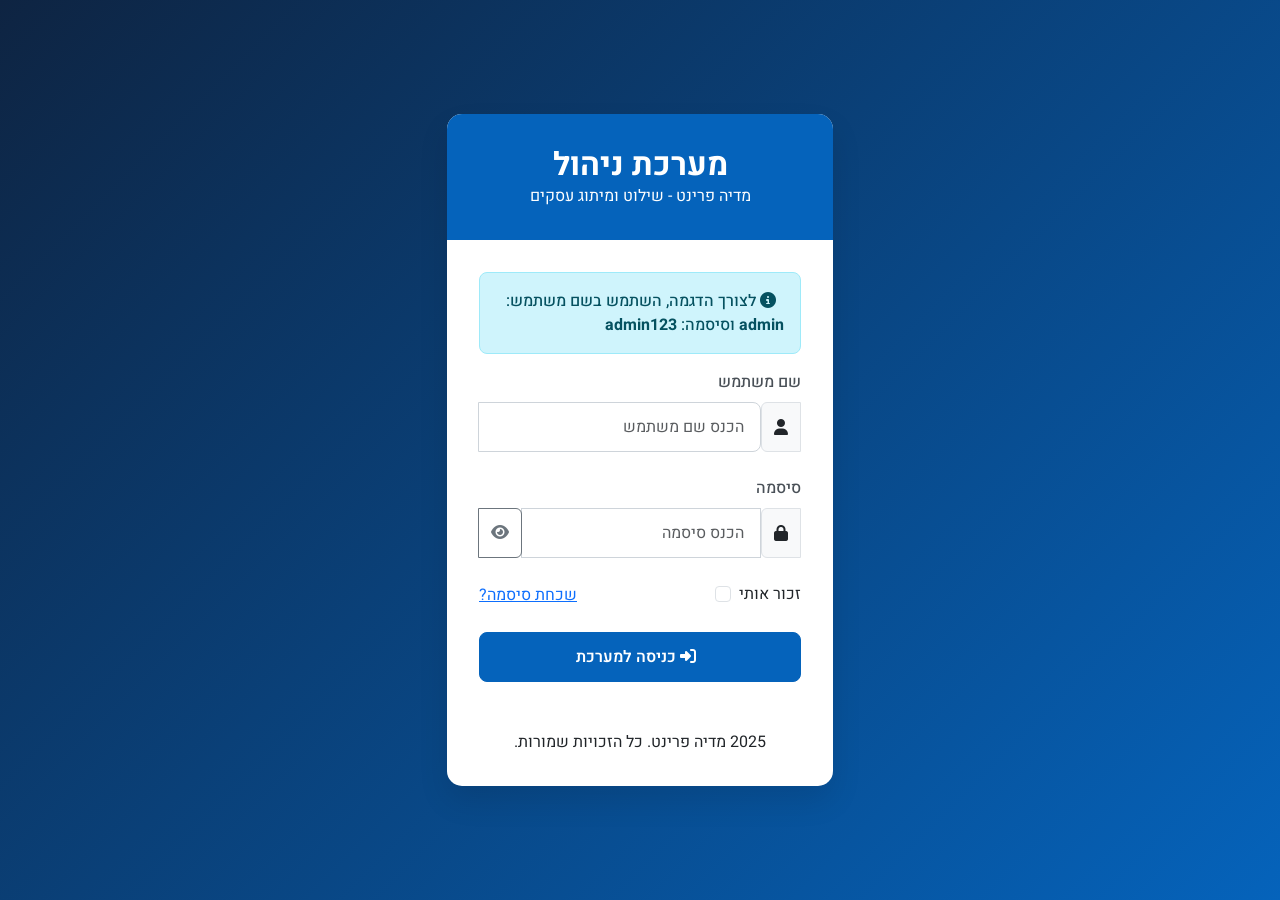
<file: admin-new/coupons.html>
<!DOCTYPE html>
<html lang="he" dir="rtl">
<head>
    <meta charset="UTF-8">
    <meta name="viewport" content="width=device-width, initial-scale=1.0">
    <title>ניהול קופונים | מדיה פרינט</title>
    
    <!-- Favicon -->
    <link rel="icon" href="../img/favicon.ico" type="image/x-icon">
    
    <!-- Google Fonts -->
    <link href="https://fonts.googleapis.com/css2?family=Heebo:wght@300;400;500;600;700;800&display=swap" rel="stylesheet">
    
    <!-- Vendor CSS Files -->
    <link href="https://cdn.jsdelivr.net/npm/bootstrap@5.3.0/dist/css/bootstrap.min.css" rel="stylesheet">
    <link href="https://cdnjs.cloudflare.com/ajax/libs/font-awesome/6.4.0/css/all.min.css" rel="stylesheet">
    
    <!-- Main CSS File -->
    <link href="css/admin.css" rel="stylesheet">
</head>
<body>
    <!-- Navbar -->
    <nav class="admin-navbar">
        <div class="container-fluid">
            <div class="d-flex justify-content-between align-items-center w-100">
                <button class="navbar-toggler d-lg-none" type="button" id="sidebarToggle">
                    <i class="fas fa-bars"></i>
                </button>
                
                <a class="navbar-brand" href="index.html">
                    <i class="fas fa-print me-2"></i> מדיה פרינט
                </a>
                
                <div class="d-flex align-items-center">
                    <div class="dropdown">
                        <a class="nav-link dropdown-toggle" href="#" role="button" id="notificationsDropdown" data-bs-toggle="dropdown" aria-expanded="false">
                            <i class="fas fa-bell"></i>
                            <span class="badge bg-danger rounded-pill position-absolute top-0 start-100 translate-middle">3</span>
                        </a>
                        <ul class="dropdown-menu dropdown-menu-end" aria-labelledby="notificationsDropdown">
                            <li><h6 class="dropdown-header">התראות</h6></li>
                            <li><a class="dropdown-item" href="#"><i class="fas fa-shopping-cart text-primary me-2"></i> הזמנה חדשה התקבלה</a></li>
                            <li><a class="dropdown-item" href="#"><i class="fas fa-user text-success me-2"></i> לקוח חדש נרשם</a></li>
                            <li><a class="dropdown-item" href="#"><i class="fas fa-exclamation-triangle text-warning me-2"></i> מוצר אזל מהמלאי</a></li>
                            <li><hr class="dropdown-divider"></li>
                            <li><a class="dropdown-item text-center" href="#">צפה בכל ההתראות</a></li>
                        </ul>
                    </div>
                    
                    <div class="dropdown ms-3">
                        <a class="nav-link dropdown-toggle d-flex align-items-center" href="#" role="button" id="userDropdown" data-bs-toggle="dropdown" aria-expanded="false">
                            <img src="https://images.unsplash.com/photo-1633332755192-727a05c4013d?ixlib=rb-4.0.3&ixid=M3wxMjA3fDB8MHxwaG90by1wYWdlfHx8fGVufDB8fHx8fA%3D%3D&auto=format&fit=crop&w=120&q=80" alt="Admin" class="rounded-circle me-2" width="32" height="32">
                            <span class="d-none d-md-inline">מנהל</span>
                        </a>
                        <ul class="dropdown-menu dropdown-menu-end" aria-labelledby="userDropdown">
                            <li><a class="dropdown-item" href="#"><i class="fas fa-user me-2"></i> פרופיל</a></li>
                            <li><a class="dropdown-item" href="#"><i class="fas fa-cog me-2"></i> הגדרות</a></li>
                            <li><hr class="dropdown-divider"></li>
                            <li><a class="dropdown-item" href="#" id="logoutBtn"><i class="fas fa-sign-out-alt me-2"></i> התנתק</a></li>
                        </ul>
                    </div>
                </div>
            </div>
        </div>
    </nav>

    <!-- Sidebar -->
    <div class="admin-sidebar" id="adminSidebar">
        <ul class="nav flex-column">
            <li class="nav-item">
                <a class="nav-link" href="index.html">
                    <i class="fas fa-tachometer-alt"></i>
                    <span>לוח בקרה</span>
                </a>
            </li>
            <li class="nav-item">
                <a class="nav-link" href="products.html">
                    <i class="fas fa-box"></i>
                    <span>מוצרים</span>
                </a>
            </li>
            <li class="nav-item">
                <a class="nav-link" href="orders.html">
                    <i class="fas fa-shopping-cart"></i>
                    <span>הזמנות</span>
                </a>
            </li>
            <li class="nav-item">
                <a class="nav-link" href="customers.html">
                    <i class="fas fa-users"></i>
                    <span>לקוחות</span>
                </a>
            </li>
            <li class="nav-item">
                <a class="nav-link" href="categories.html">
                    <i class="fas fa-tags"></i>
                    <span>קטגוריות</span>
                </a>
            </li>
            <li class="nav-item">
                <a class="nav-link active" href="coupons.html">
                    <i class="fas fa-percent"></i>
                    <span>קופונים</span>
                </a>
            </li>
            <li class="nav-item">
                <a class="nav-link" href="reports.html">
                    <i class="fas fa-chart-bar"></i>
                    <span>דוחות</span>
                </a>
            </li>
            <li class="nav-item">
                <a class="nav-link" href="settings.html">
                    <i class="fas fa-cog"></i>
                    <span>הגדרות</span>
                </a>
            </li>
            <li class="nav-item mt-3">
                <a class="nav-link" href="../index.html" target="_blank">
                    <i class="fas fa-external-link-alt"></i>
                    <span>צפה באתר</span>
                </a>
            </li>
        </ul>
    </div>
    
    <!-- Sidebar Backdrop -->
    <div class="admin-sidebar-backdrop" id="sidebarBackdrop"></div>

    <!-- Main Content -->
    <div class="admin-content">
        <div class="container-fluid">
            <!-- Page Title & Actions -->
            <div class="d-flex justify-content-between align-items-center mb-4">
                <h1 class="page-title">
                    <i class="fas fa-percent"></i>
                    <span>ניהול קופונים</span>
                </h1>
                
                <div>
                    <button class="admin-btn admin-btn-primary" data-bs-toggle="modal" data-bs-target="#couponModal">
                        <i class="fas fa-plus"></i>
                        <span>צור קופון חדש</span>
                    </button>
                </div>
            </div>
            
            <!-- Filters -->
            <div class="admin-card fade-in mb-4">
                <div class="admin-card-body">
                    <div class="row">
                        <div class="col-md-3 mb-3 mb-md-0">
                            <label for="couponStatusFilter" class="form-label">סטטוס</label>
                            <select class="form-select" id="couponStatusFilter">
                                <option value="all">כל הקופונים</option>
                                <option value="active">פעילים</option>
                                <option value="expired">פגי תוקף</option>
                                <option value="scheduled">מתוזמנים</option>
                            </select>
                        </div>
                        <div class="col-md-3 mb-3 mb-md-0">
                            <label for="couponTypeFilter" class="form-label">סוג הנחה</label>
                            <select class="form-select" id="couponTypeFilter">
                                <option value="all">כל הסוגים</option>
                                <option value="percentage">אחוזים</option>
                                <option value="fixed">סכום קבוע</option>
                                <option value="free_shipping">משלוח חינם</option>
                            </select>
                        </div>
                        <div class="col-md-4 mb-3 mb-md-0">
                            <label for="searchCoupons" class="form-label">חיפוש</label>
                            <div class="input-group">
                                <input type="text" class="form-control" id="searchCoupons" placeholder="חיפוש לפי קוד קופון או תיאור">
                                <button class="btn btn-outline-secondary" type="button">
                                    <i class="fas fa-search"></i>
                                </button>
                            </div>
                        </div>
                        <div class="col-md-2 d-flex align-items-end">
                            <button class="admin-btn admin-btn-primary w-100" id="applyFiltersBtn">
                                <i class="fas fa-filter"></i>
                                <span>החל סינון</span>
                            </button>
                        </div>
                    </div>
                </div>
            </div>
            
            <!-- Coupons Table -->
            <div class="admin-card fade-in">
                <div class="admin-card-body p-0">
                    <div class="table-responsive">
                        <table class="table admin-table mb-0" id="couponsTable">
                            <thead>
                                <tr>
                                    <th width="5%">
                                        <div class="form-check">
                                            <input class="form-check-input" type="checkbox" value="" id="selectAllCoupons">
                                        </div>
                                    </th>
                                    <th width="15%">קוד קופון</th>
                                    <th width="20%">תיאור</th>
                                    <th width="10%">סוג</th>
                                    <th width="10%">ערך</th>
                                    <th width="10%">מינימום</th>
                                    <th width="10%">תאריך תפוגה</th>
                                    <th width="10%">שימושים</th>
                                    <th width="10%" class="text-center">פעולות</th>
                                </tr>
                            </thead>
                            <tbody>
                                <!-- Dynamic content will be loaded here -->
                            </tbody>
                        </table>
                    </div>
                </div>
            </div>
            
            <!-- Pagination -->
            <nav aria-label="Page navigation" class="mt-4">
                <ul class="pagination justify-content-center">
                    <li class="page-item disabled">
                        <a class="page-link" href="#" tabindex="-1" aria-disabled="true">
                            <i class="fas fa-chevron-right me-0"></i>
                        </a>
                    </li>
                    <li class="page-item active"><a class="page-link" href="#">1</a></li>
                    <li class="page-item"><a class="page-link" href="#">2</a></li>
                    <li class="page-item"><a class="page-link" href="#">3</a></li>
                    <li class="page-item">
                        <a class="page-link" href="#">
                            <i class="fas fa-chevron-left me-0"></i>
                        </a>
                    </li>
                </ul>
            </nav>
        </div>
    </div>
    
    <!-- Coupon Modal -->
    <div class="modal fade admin-modal" id="couponModal" tabindex="-1" aria-hidden="true">
        <div class="modal-dialog modal-lg">
            <div class="modal-content">
                <div class="modal-header">
                    <h5 class="modal-title">יצירת קופון חדש</h5>
                    <button type="button" class="btn-close" data-bs-dismiss="modal" aria-label="Close"></button>
                </div>
                <div class="modal-body">
                    <form id="couponForm">
                        <div class="row">
                            <div class="col-md-6 mb-3">
                                <label for="couponCode" class="form-label">קוד קופון</label>
                                <div class="input-group">
                                    <input type="text" class="form-control" id="couponCode" required>
                                    <button class="btn btn-outline-secondary" type="button" id="generateCouponBtn">
                                        <i class="fas fa-random"></i>
                                    </button>
                                </div>
                            </div>
                            <div class="col-md-6 mb-3">
                                <label for="couponType" class="form-label">סוג הנחה</label>
                                <select class="form-select" id="couponType" required>
                                    <option value="percentage">אחוזים</option>
                                    <option value="fixed">סכום קבוע</option>
                                    <option value="free_shipping">משלוח חינם</option>
                                </select>
                            </div>
                        </div>
                        <div class="row">
                            <div class="col-md-6 mb-3">
                                <label for="couponValue" class="form-label">ערך הקופון</label>
                                <div class="input-group">
                                    <input type="number" class="form-control" id="couponValue" min="0" required>
                                    <span class="input-group-text" id="valueSymbol">%</span>
                                </div>
                            </div>
                            <div class="col-md-6 mb-3">
                                <label for="minimumOrder" class="form-label">הזמנה מינימלית</label>
                                <div class="input-group">
                                    <span class="input-group-text">₪</span>
                                    <input type="number" class="form-control" id="minimumOrder" min="0" value="0">
                                </div>
                            </div>
                        </div>
                        <div class="row">
                            <div class="col-md-6 mb-3">
                                <label for="startDate" class="form-label">תאריך התחלה</label>
                                <input type="date" class="form-control" id="startDate" required>
                            </div>
                            <div class="col-md-6 mb-3">
                                <label for="expiryDate" class="form-label">תאריך תפוגה</label>
                                <input type="date" class="form-control" id="expiryDate" required>
                            </div>
                        </div>
                        <div class="row">
                            <div class="col-md-6 mb-3">
                                <label for="usageLimit" class="form-label">מגבלת שימושים</label>
                                <input type="number" class="form-control" id="usageLimit" min="0" value="0" placeholder="0 = ללא הגבלה">
                            </div>
                            <div class="col-md-6 mb-3">
                                <label for="perCustomer" class="form-label">מגבלה ללקוח</label>
                                <input type="number" class="form-control" id="perCustomer" min="0" value="1" placeholder="כמה פעמים לקוח יכול להשתמש בקופון">
                            </div>
                        </div>
                        <div class="mb-3">
                            <label for="couponDescription" class="form-label">תיאור</label>
                            <textarea class="form-control" id="couponDescription" rows="2" placeholder="תיאור פנימי של הקופון"></textarea>
                        </div>
                        <div class="row mb-3">
                            <div class="col-md-6">
                                <div class="form-check form-switch">
                                    <input class="form-check-input" type="checkbox" id="couponActive" checked>
                                    <label class="form-check-label" for="couponActive">פעיל</label>
                                </div>
                            </div>
                            <div class="col-md-6">
                                <div class="form-check form-switch">
                                    <input class="form-check-input" type="checkbox" id="individualUse">
                                    <label class="form-check-label" for="individualUse">שימוש בודד (לא ניתן לשלב עם קופונים אחרים)</label>
                                </div>
                            </div>
                        </div>
                        <input type="hidden" id="couponId" value="">
                    </form>
                </div>
                <div class="modal-footer">
                    <button type="button" class="admin-btn admin-btn-light" data-bs-dismiss="modal">ביטול</button>
                    <button type="button" class="admin-btn admin-btn-primary" id="saveCouponBtn">שמירה</button>
                </div>
            </div>
        </div>
    </div>
    
    <!-- WhatsApp Float Button -->
    <a href="https://api.whatsapp.com/send?phone=972509625398&text=שלום,%20אני%20מעוניין%20לקבל%20פרטים%20נוספים" class="whatsapp-float" target="_blank">
        <i class="fab fa-whatsapp"></i>
    </a>
    
    <!-- Vendor JS Files -->
    <script src="https://cdn.jsdelivr.net/npm/bootstrap@5.3.0/dist/js/bootstrap.bundle.min.js"></script>
    
    <!-- Main JS File -->
    <script>
        // DOM Elements
        const sidebarToggle = document.getElementById('sidebarToggle');
        const sidebar = document.getElementById('adminSidebar');
        const sidebarBackdrop = document.getElementById('sidebarBackdrop');
        const logoutBtn = document.getElementById('logoutBtn');
        
        // Toggle sidebar
        sidebarToggle.addEventListener('click', () => {
            sidebar.classList.toggle('show');
            sidebarBackdrop.classList.toggle('show');
        });
        
        // Close sidebar when clicking on backdrop
        sidebarBackdrop.addEventListener('click', () => {
            sidebar.classList.remove('show');
            sidebarBackdrop.classList.remove('show');
        });
        
        // Handle logout
        logoutBtn.addEventListener('click', (e) => {
            e.preventDefault();
            // Clear auth token or session
            localStorage.removeItem('adminLoggedIn');
            // Redirect to login page
            window.location.href = 'login.html';
        });
        
        // Check login status
        function checkLoginStatus() {
            const isLoggedIn = localStorage.getItem('adminLoggedIn');
            if (!isLoggedIn) {
                window.location.href = 'login.html';
            }
        }
        
        // Check login status on page load
        checkLoginStatus();
        
        // Sample Coupons Data
        const coupons = [
            {
                id: 1,
                code: 'WELCOME20',
                description: 'קופון ברוכים הבאים',
                type: 'percentage',
                value: 20,
                minimum: 100,
                expiry: '2025-12-31',
                usagesLimit: 0,
                usagesCount: 45,
                active: true
            },
            {
                id: 2,
                code: 'SUMMER50',
                description: 'מבצע קיץ',
                type: 'percentage',
                value: 50,
                minimum: 300,
                expiry: '2025-08-31',
                usagesLimit: 100,
                usagesCount: 32,
                active: true
            },
            {
                id: 3,
                code: 'FREESHIP',
                description: 'משלוח חינם',
                type: 'free_shipping',
                value: 0,
                minimum: 200,
                expiry: '2025-12-31',
                usagesLimit: 0,
                usagesCount: 78,
                active: true
            },
            {
                id: 4,
                code: 'FIXED100',
                description: 'הנחה של 100 ש״ח',
                type: 'fixed',
                value: 100,
                minimum: 500,
                expiry: '2025-06-30',
                usagesLimit: 50,
                usagesCount: 12,
                active: true
            },
            {
                id: 5,
                code: 'WINTER25',
                description: 'מבצע חורף',
                type: 'percentage',
                value: 25,
                minimum: 150,
                expiry: '2024-12-31',
                usagesLimit: 0,
                usagesCount: 0,
                active: false
            }
        ];
        
        // Function to get type label
        function getTypeLabel(type) {
            const types = {
                'percentage': 'אחוזים',
                'fixed': 'סכום קבוע',
                'free_shipping': 'משלוח חינם'
            };
            
            return types[type] || 'לא ידוע';
        }
        
        // Function to get value display
        function getValueDisplay(type, value) {
            if (type === 'percentage') {
                return `${value}%`;
            } else if (type === 'fixed') {
                return `₪${value}`;
            } else if (type === 'free_shipping') {
                return 'משלוח חינם';
            }
            return value;
        }
        
        // Function to format date
        function formatDate(dateString) {
            const date = new Date(dateString);
            return date.toLocaleDateString('he-IL');
        }
        
        // Function to get status
        function getCouponStatus(coupon) {
            if (!coupon.active) {
                return 'לא פעיל';
            }
            
            const now = new Date();
            const expiry = new Date(coupon.expiry);
            
            if (expiry < now) {
                return 'פג תוקף';
            }
            
            if (coupon.usagesLimit > 0 && coupon.usagesCount >= coupon.usagesLimit) {
                return 'נוצל במלואו';
            }
            
            return 'פעיל';
        }
        
        // Function to load coupons
        function loadCoupons() {
            const couponsTable = document.getElementById('couponsTable').getElementsByTagName('tbody')[0];
            let html = '';
            
            coupons.forEach(coupon => {
                html += `
                    <tr>
                        <td>
                            <div class="form-check">
                                <input class="form-check-input" type="checkbox" value="${coupon.id}">
                            </div>
                        </td>
                        <td><span class="fw-bold">${coupon.code}</span></td>
                        <td>${coupon.description}</td>
                        <td>${getTypeLabel(coupon.type)}</td>
                        <td>${getValueDisplay(coupon.type, coupon.value)}</td>
                        <td>${coupon.minimum > 0 ? `₪${coupon.minimum}` : '-'}</td>
                        <td>${formatDate(coupon.expiry)}</td>
                        <td>${coupon.usagesCount}${coupon.usagesLimit > 0 ? `/${coupon.usagesLimit}` : ''}</td>
                        <td class="text-center">
                            <button class="btn btn-sm btn-primary me-1" onclick="editCoupon(${coupon.id})">
                                <i class="fas fa-edit"></i>
                            </button>
                            <button class="btn btn-sm btn-danger" onclick="deleteCoupon(${coupon.id})">
                                <i class="fas fa-trash"></i>
                            </button>
                        </td>
                    </tr>
                `;
            });
            
            couponsTable.innerHTML = html;
        }
        
        // Function to edit coupon
        function editCoupon(couponId) {
            const coupon = coupons.find(c => c.id === couponId);
            if (coupon) {
                // Set modal title
                document.querySelector('#couponModal .modal-title').textContent = 'עריכת קופון';
                
                // Set form values
                document.getElementById('couponId').value = coupon.id;
                document.getElementById('couponCode').value = coupon.code;
                document.getElementById('couponType').value = coupon.type;
                document.getElementById('couponValue').value = coupon.value;
                document.getElementById('minimumOrder').value = coupon.minimum;
                
                // Set dates
                const today = new Date().toISOString().split('T')[0];
                document.getElementById('startDate').value = today;
                document.getElementById('expiryDate').value = coupon.expiry;
                
                document.getElementById('usageLimit').value = coupon.usagesLimit;
                document.getElementById('perCustomer').value = 1;
                document.getElementById('couponDescription').value = coupon.description;
                document.getElementById('couponActive').checked = coupon.active;
                
                // Update value symbol
                updateValueSymbol(coupon.type);
                
                // Show modal
                const couponModal = new bootstrap.Modal(document.getElementById('couponModal'));
                couponModal.show();
            }
        }
        
        // Function to delete coupon
        function deleteCoupon(couponId) {
            if (confirm(`האם אתה בטוח שברצונך למחוק את הקופון עם המזהה ${couponId}?`)) {
                alert(`קופון #${couponId} נמחק בהצלחה`);
                // Implement delete coupon functionality
            }
        }
        
        // Function to update value symbol based on coupon type
        function updateValueSymbol(type) {
            const valueSymbol = document.getElementById('valueSymbol');
            const valueInput = document.getElementById('couponValue');
            
            if (type === 'percentage') {
                valueSymbol.textContent = '%';
                valueInput.disabled = false;
            } else if (type === 'fixed') {
                valueSymbol.textContent = '₪';
                valueInput.disabled = false;
            } else if (type === 'free_shipping') {
                valueSymbol.textContent = '₪';
                valueInput.value = 0;
                valueInput.disabled = true;
            }
        }
        
        // Generate random coupon code
        document.getElementById('generateCouponBtn').addEventListener('click', function() {
            const chars = 'ABCDEFGHIJKLMNOPQRSTUVWXYZ0123456789';
            let code = '';
            for (let i = 0; i < 8; i++) {
                code += chars.charAt(Math.floor(Math.random() * chars.length));
            }
            document.getElementById('couponCode').value = code;
        });
        
        // Update value symbol when coupon type changes
        document.getElementById('couponType').addEventListener('change', function() {
            updateValueSymbol(this.value);
        });
        
        // Save coupon
        document.getElementById('saveCouponBtn').addEventListener('click', function() {
            const form = document.getElementById('couponForm');
            if (form.checkValidity()) {
                alert('קופון נשמר בהצלחה');
                // Implement save coupon functionality
                
                // Close modal
                const modal = bootstrap.Modal.getInstance(document.getElementById('couponModal'));
                modal.hide();
                
                // Reset form for future use
                document.getElementById('couponId').value = '';
                document.getElementById('couponForm').reset();
                
                // Reload coupons data
                loadCoupons();
            } else {
                form.reportValidity();
            }
        });
        
        // Select all coupons
        document.getElementById('selectAllCoupons').addEventListener('change', function() {
            const checkboxes = document.querySelectorAll('#couponsTable tbody input[type="checkbox"]');
            checkboxes.forEach(checkbox => {
                checkbox.checked = this.checked;
            });
        });
        
        // Initialize
        document.addEventListener('DOMContentLoaded', function() {
            // Set today's date as default start date
            const today = new Date().toISOString().split('T')[0];
            document.getElementById('startDate').value = today;
            
            // Set default expiry date (1 month from today)
            const nextMonth = new Date();
            nextMonth.setMonth(nextMonth.getMonth() + 1);
            document.getElementById('expiryDate').value = nextMonth.toISOString().split('T')[0];
            
            // Load coupons data
            loadCoupons();
        });
    </script>
</body>
</html>
</file>
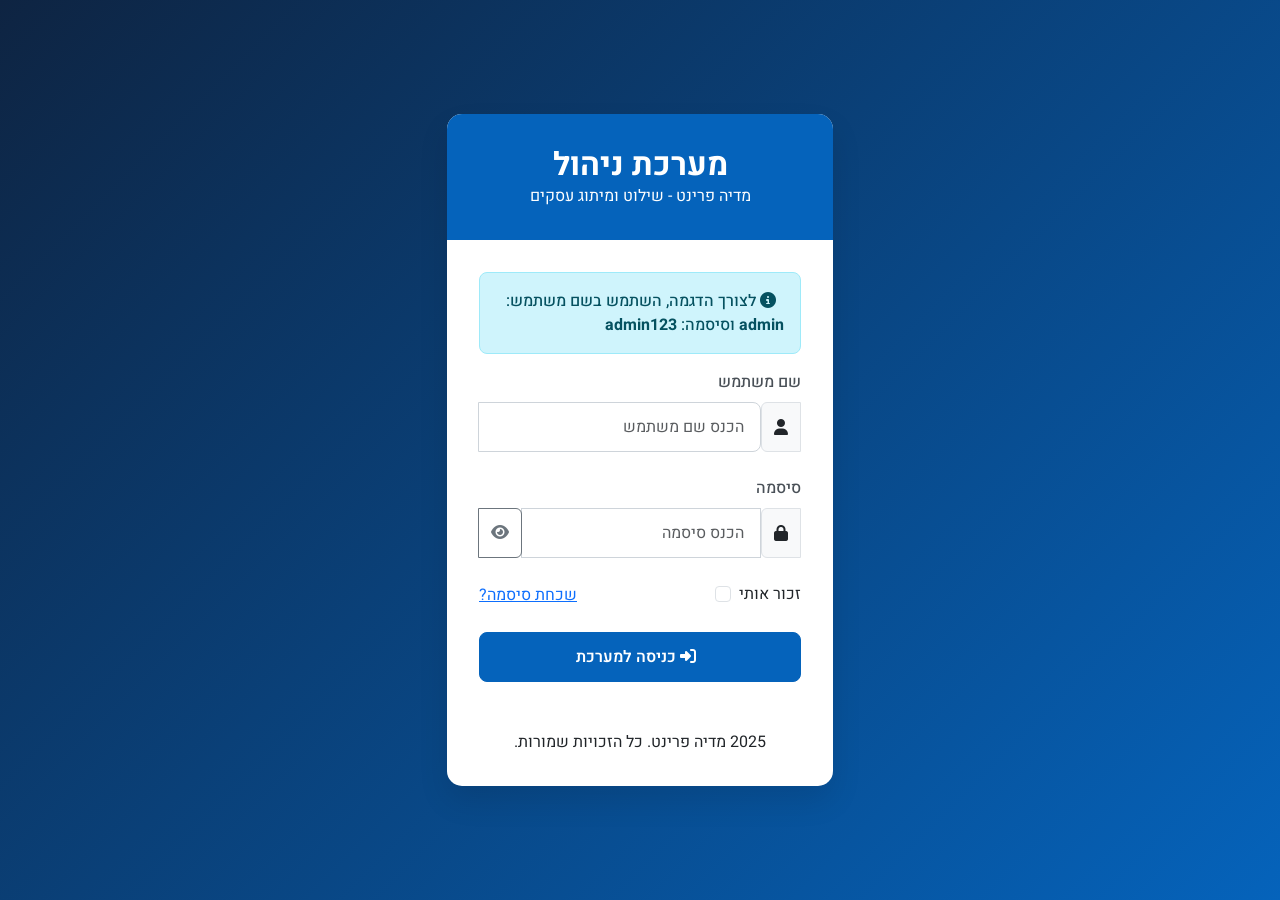
<file: admin-new/customers.html>
<!DOCTYPE html>
<html lang="he" dir="rtl">
<head>
    <meta charset="UTF-8">
    <meta name="viewport" content="width=device-width, initial-scale=1.0">
    <title>ניהול לקוחות | מדיה פרינט</title>
    
    <!-- Favicon -->
    <link rel="icon" href="../img/favicon.ico" type="image/x-icon">
    
    <!-- Google Fonts -->
    <link href="https://fonts.googleapis.com/css2?family=Heebo:wght@300;400;500;600;700;800&display=swap" rel="stylesheet">
    
    <!-- Vendor CSS Files -->
    <link href="https://cdn.jsdelivr.net/npm/bootstrap@5.3.0/dist/css/bootstrap.min.css" rel="stylesheet">
    <link href="https://cdnjs.cloudflare.com/ajax/libs/font-awesome/6.4.0/css/all.min.css" rel="stylesheet">
    
    <!-- Main CSS File -->
    <link href="css/admin.css" rel="stylesheet">
</head>
<body>
    <!-- Navbar -->
    <nav class="admin-navbar">
        <div class="container-fluid">
            <div class="d-flex justify-content-between align-items-center w-100">
                <button class="navbar-toggler d-lg-none" type="button" id="sidebarToggle">
                    <i class="fas fa-bars"></i>
                </button>
                
                <a class="navbar-brand" href="index.html">
                    <i class="fas fa-print me-2"></i> מדיה פרינט
                </a>
                
                <div class="d-flex align-items-center">
                    <div class="dropdown">
                        <a class="nav-link dropdown-toggle" href="#" role="button" id="notificationsDropdown" data-bs-toggle="dropdown" aria-expanded="false">
                            <i class="fas fa-bell"></i>
                            <span class="badge bg-danger rounded-pill position-absolute top-0 start-100 translate-middle">3</span>
                        </a>
                        <ul class="dropdown-menu dropdown-menu-end" aria-labelledby="notificationsDropdown">
                            <li><h6 class="dropdown-header">התראות</h6></li>
                            <li><a class="dropdown-item" href="#"><i class="fas fa-shopping-cart text-primary me-2"></i> הזמנה חדשה התקבלה</a></li>
                            <li><a class="dropdown-item" href="#"><i class="fas fa-user text-success me-2"></i> לקוח חדש נרשם</a></li>
                            <li><a class="dropdown-item" href="#"><i class="fas fa-exclamation-triangle text-warning me-2"></i> מוצר אזל מהמלאי</a></li>
                            <li><hr class="dropdown-divider"></li>
                            <li><a class="dropdown-item text-center" href="#">צפה בכל ההתראות</a></li>
                        </ul>
                    </div>
                    
                    <div class="dropdown ms-3">
                        <a class="nav-link dropdown-toggle d-flex align-items-center" href="#" role="button" id="userDropdown" data-bs-toggle="dropdown" aria-expanded="false">
                            <img src="https://images.unsplash.com/photo-1633332755192-727a05c4013d?ixlib=rb-4.0.3&ixid=M3wxMjA3fDB8MHxwaG90by1wYWdlfHx8fGVufDB8fHx8fA%3D%3D&auto=format&fit=crop&w=120&q=80" alt="Admin" class="rounded-circle me-2" width="32" height="32">
                            <span class="d-none d-md-inline">מנהל</span>
                        </a>
                        <ul class="dropdown-menu dropdown-menu-end" aria-labelledby="userDropdown">
                            <li><a class="dropdown-item" href="#"><i class="fas fa-user me-2"></i> פרופיל</a></li>
                            <li><a class="dropdown-item" href="#"><i class="fas fa-cog me-2"></i> הגדרות</a></li>
                            <li><hr class="dropdown-divider"></li>
                            <li><a class="dropdown-item" href="#" id="logoutBtn"><i class="fas fa-sign-out-alt me-2"></i> התנתק</a></li>
                        </ul>
                    </div>
                </div>
            </div>
        </div>
    </nav>

    <!-- Sidebar -->
    <div class="admin-sidebar" id="adminSidebar">
        <ul class="nav flex-column">
            <li class="nav-item">
                <a class="nav-link" href="index.html">
                    <i class="fas fa-tachometer-alt"></i>
                    <span>לוח בקרה</span>
                </a>
            </li>
            <li class="nav-item">
                <a class="nav-link" href="products.html">
                    <i class="fas fa-box"></i>
                    <span>מוצרים</span>
                </a>
            </li>
            <li class="nav-item">
                <a class="nav-link" href="orders.html">
                    <i class="fas fa-shopping-cart"></i>
                    <span>הזמנות</span>
                </a>
            </li>
            <li class="nav-item">
                <a class="nav-link active" href="customers.html">
                    <i class="fas fa-users"></i>
                    <span>לקוחות</span>
                </a>
            </li>
            <li class="nav-item">
                <a class="nav-link" href="categories.html">
                    <i class="fas fa-tags"></i>
                    <span>קטגוריות</span>
                </a>
            </li>
            <li class="nav-item">
                <a class="nav-link" href="coupons.html">
                    <i class="fas fa-percent"></i>
                    <span>קופונים</span>
                </a>
            </li>
            <li class="nav-item">
                <a class="nav-link" href="reports.html">
                    <i class="fas fa-chart-bar"></i>
                    <span>דוחות</span>
                </a>
            </li>
            <li class="nav-item">
                <a class="nav-link" href="settings.html">
                    <i class="fas fa-cog"></i>
                    <span>הגדרות</span>
                </a>
            </li>
            <li class="nav-item mt-3">
                <a class="nav-link" href="../index.html" target="_blank">
                    <i class="fas fa-external-link-alt"></i>
                    <span>צפה באתר</span>
                </a>
            </li>
        </ul>
    </div>
    
    <!-- Sidebar Backdrop -->
    <div class="admin-sidebar-backdrop" id="sidebarBackdrop"></div>

    <!-- Main Content -->
    <div class="admin-content">
        <div class="container-fluid">
            <!-- Page Title & Actions -->
            <div class="d-flex justify-content-between align-items-center mb-4">
                <h1 class="page-title">
                    <i class="fas fa-users"></i>
                    <span>ניהול לקוחות</span>
                </h1>
                
                <div>
                    <button class="admin-btn admin-btn-primary me-2" data-bs-toggle="modal" data-bs-target="#addCustomerModal">
                        <i class="fas fa-user-plus"></i>
                        <span>הוסף לקוח</span>
                    </button>
                    <button class="admin-btn admin-btn-outline-primary me-2" id="exportCustomersBtn">
                        <i class="fas fa-file-export"></i>
                        <span>ייצוא לקוחות</span>
                    </button>
                </div>
            </div>
            
            <!-- Filters -->
            <div class="admin-card fade-in mb-4">
                <div class="admin-card-body">
                    <div class="row">
                        <div class="col-md-3 mb-3 mb-md-0">
                            <label for="customerTypeFilter" class="form-label">סוג לקוח</label>
                            <select class="form-select" id="customerTypeFilter">
                                <option value="all">כל הלקוחות</option>
                                <option value="regular">לקוחות רגילים</option>
                                <option value="business">לקוחות עסקיים</option>
                                <option value="vip">לקוחות VIP</option>
                            </select>
                        </div>
                        <div class="col-md-3 mb-3 mb-md-0">
                            <label for="registrationDateFilter" class="form-label">תאריך הרשמה</label>
                            <select class="form-select" id="registrationDateFilter">
                                <option value="all">כל התאריכים</option>
                                <option value="today">היום</option>
                                <option value="week">השבוע האחרון</option>
                                <option value="month">החודש האחרון</option>
                                <option value="year">השנה האחרונה</option>
                                <option value="custom">טווח מותאם אישית</option>
                            </select>
                        </div>
                        <div class="col-md-4 mb-3 mb-md-0">
                            <label for="searchCustomers" class="form-label">חיפוש</label>
                            <div class="input-group">
                                <input type="text" class="form-control" id="searchCustomers" placeholder="חיפוש לפי שם, דוא״ל או טלפון">
                                <button class="btn btn-outline-secondary" type="button">
                                    <i class="fas fa-search"></i>
                                </button>
                            </div>
                        </div>
                        <div class="col-md-2 d-flex align-items-end">
                            <button class="admin-btn admin-btn-primary w-100" id="applyFiltersBtn">
                                <i class="fas fa-filter"></i>
                                <span>החל סינון</span>
                            </button>
                        </div>
                    </div>
                </div>
            </div>
            
            <!-- Customers Table -->
            <div class="admin-card fade-in">
                <div class="admin-card-body p-0">
                    <div class="table-responsive">
                        <table class="table admin-table mb-0" id="customersTable">
                            <thead>
                                <tr>
                                    <th width="5%">
                                        <div class="form-check">
                                            <input class="form-check-input" type="checkbox" value="" id="selectAllCustomers">
                                        </div>
                                    </th>
                                    <th width="5%">מזהה</th>
                                    <th width="20%">שם</th>
                                    <th width="15%">דוא״ל</th>
                                    <th width="10%">טלפון</th>
                                    <th width="10%">סוג</th>
                                    <th width="10%">הזמנות</th>
                                    <th width="10%">סכום כולל</th>
                                    <th width="15%" class="text-center">פעולות</th>
                                </tr>
                            </thead>
                            <tbody>
                                <!-- Dynamic content will be loaded here -->
                            </tbody>
                        </table>
                    </div>
                </div>
            </div>
            
            <!-- Pagination -->
            <nav aria-label="Page navigation" class="mt-4">
                <ul class="pagination justify-content-center">
                    <li class="page-item disabled">
                        <a class="page-link" href="#" tabindex="-1" aria-disabled="true">
                            <i class="fas fa-chevron-right me-0"></i>
                        </a>
                    </li>
                    <li class="page-item active"><a class="page-link" href="#">1</a></li>
                    <li class="page-item"><a class="page-link" href="#">2</a></li>
                    <li class="page-item"><a class="page-link" href="#">3</a></li>
                    <li class="page-item">
                        <a class="page-link" href="#">
                            <i class="fas fa-chevron-left me-0"></i>
                        </a>
                    </li>
                </ul>
            </nav>
        </div>
    </div>
    
    <!-- Add Customer Modal -->
    <div class="modal fade admin-modal" id="addCustomerModal" tabindex="-1" aria-hidden="true">
        <div class="modal-dialog modal-lg">
            <div class="modal-content">
                <div class="modal-header">
                    <h5 class="modal-title">הוספת לקוח חדש</h5>
                    <button type="button" class="btn-close" data-bs-dismiss="modal" aria-label="Close"></button>
                </div>
                <div class="modal-body">
                    <form id="customerForm">
                        <div class="row">
                            <div class="col-md-6 mb-3">
                                <label for="firstName" class="form-label">שם פרטי</label>
                                <input type="text" class="form-control" id="firstName" required>
                            </div>
                            <div class="col-md-6 mb-3">
                                <label for="lastName" class="form-label">שם משפחה</label>
                                <input type="text" class="form-control" id="lastName" required>
                            </div>
                        </div>
                        <div class="row">
                            <div class="col-md-6 mb-3">
                                <label for="email" class="form-label">דוא״ל</label>
                                <input type="email" class="form-control" id="email" required>
                            </div>
                            <div class="col-md-6 mb-3">
                                <label for="phone" class="form-label">טלפון</label>
                                <input type="tel" class="form-control" id="phone" required>
                            </div>
                        </div>
                        <div class="row">
                            <div class="col-md-6 mb-3">
                                <label for="customerType" class="form-label">סוג לקוח</label>
                                <select class="form-select" id="customerType">
                                    <option value="regular">רגיל</option>
                                    <option value="business">עסקי</option>
                                    <option value="vip">VIP</option>
                                </select>
                            </div>
                            <div class="col-md-6 mb-3">
                                <label for="password" class="form-label">סיסמה</label>
                                <div class="input-group">
                                    <input type="password" class="form-control" id="password" required>
                                    <button class="btn btn-outline-secondary" type="button" id="generatePasswordBtn">
                                        <i class="fas fa-key"></i>
                                    </button>
                                </div>
                            </div>
                        </div>
                        <div class="mb-3">
                            <label for="address" class="form-label">כתובת</label>
                            <textarea class="form-control" id="address" rows="3"></textarea>
                        </div>
                        <div class="form-check mb-3">
                            <input class="form-check-input" type="checkbox" id="sendWelcomeEmail">
                            <label class="form-check-label" for="sendWelcomeEmail">
                                שלח דוא״ל ברוכים הבאים
                            </label>
                        </div>
                    </form>
                </div>
                <div class="modal-footer">
                    <button type="button" class="admin-btn admin-btn-light" data-bs-dismiss="modal">ביטול</button>
                    <button type="button" class="admin-btn admin-btn-primary" id="saveCustomerBtn">שמירה</button>
                </div>
            </div>
        </div>
    </div>
    
    <!-- WhatsApp Float Button -->
    <a href="https://api.whatsapp.com/send?phone=972509625398&text=שלום,%20אני%20מעוניין%20לקבל%20פרטים%20נוספים" class="whatsapp-float" target="_blank">
        <i class="fab fa-whatsapp"></i>
    </a>
    
    <!-- Vendor JS Files -->
    <script src="https://cdn.jsdelivr.net/npm/bootstrap@5.3.0/dist/js/bootstrap.bundle.min.js"></script>
    
    <!-- Main JS File -->
    <script>
        // DOM Elements
        const sidebarToggle = document.getElementById('sidebarToggle');
        const sidebar = document.getElementById('adminSidebar');
        const sidebarBackdrop = document.getElementById('sidebarBackdrop');
        const logoutBtn = document.getElementById('logoutBtn');
        
        // Toggle sidebar
        sidebarToggle.addEventListener('click', () => {
            sidebar.classList.toggle('show');
            sidebarBackdrop.classList.toggle('show');
        });
        
        // Close sidebar when clicking on backdrop
        sidebarBackdrop.addEventListener('click', () => {
            sidebar.classList.remove('show');
            sidebarBackdrop.classList.remove('show');
        });
        
        // Handle logout
        logoutBtn.addEventListener('click', (e) => {
            e.preventDefault();
            // Clear auth token or session
            localStorage.removeItem('adminLoggedIn');
            // Redirect to login page
            window.location.href = 'login.html';
        });
        
        // Check login status
        function checkLoginStatus() {
            const isLoggedIn = localStorage.getItem('adminLoggedIn');
            if (!isLoggedIn) {
                window.location.href = 'login.html';
            }
        }
        
        // Check login status on page load
        checkLoginStatus();
        
        // Sample Customers Data
        const customers = [
            {
                id: 1,
                firstName: 'ישראל',
                lastName: 'ישראלי',
                email: 'israel@example.com',
                phone: '050-1234567',
                type: 'regular',
                orders: 5,
                totalSpent: 3850
            },
            {
                id: 2,
                firstName: 'שרה',
                lastName: 'כהן',
                email: 'sarah@example.com',
                phone: '052-7654321',
                type: 'vip',
                orders: 12,
                totalSpent: 15600
            },
            {
                id: 3,
                firstName: 'דוד',
                lastName: 'לוי',
                email: 'david@example.com',
                phone: '054-9876543',
                type: 'business',
                orders: 8,
                totalSpent: 7200
            },
            {
                id: 4,
                firstName: 'רחל',
                lastName: 'אברהם',
                email: 'rachel@example.com',
                phone: '053-1472583',
                type: 'regular',
                orders: 3,
                totalSpent: 2450
            },
            {
                id: 5,
                firstName: 'יוסף',
                lastName: 'חיים',
                email: 'yosef@example.com',
                phone: '058-3698521',
                type: 'business',
                orders: 15,
                totalSpent: 25800
            }
        ];
        
        // Function to get customer type badge
        function getCustomerTypeBadge(type) {
            const badges = {
                'regular': '<span class="badge bg-secondary">רגיל</span>',
                'business': '<span class="badge bg-primary">עסקי</span>',
                'vip': '<span class="badge bg-warning">VIP</span>'
            };
            
            return badges[type] || '<span class="badge bg-secondary">רגיל</span>';
        }
        
        // Function to load customers
        function loadCustomers() {
            const customersTable = document.getElementById('customersTable').getElementsByTagName('tbody')[0];
            let html = '';
            
            customers.forEach(customer => {
                html += `
                    <tr>
                        <td>
                            <div class="form-check">
                                <input class="form-check-input" type="checkbox" value="${customer.id}">
                            </div>
                        </td>
                        <td>#${customer.id}</td>
                        <td>
                            <div class="d-flex align-items-center">
                                <div class="avatar me-2 d-flex align-items-center justify-content-center">
                                    ${customer.firstName.charAt(0)}${customer.lastName.charAt(0)}
                                </div>
                                <div>
                                    ${customer.firstName} ${customer.lastName}
                                </div>
                            </div>
                        </td>
                        <td>${customer.email}</td>
                        <td>${customer.phone}</td>
                        <td>${getCustomerTypeBadge(customer.type)}</td>
                        <td>${customer.orders}</td>
                        <td>₪${customer.totalSpent.toLocaleString()}</td>
                        <td class="text-center">
                            <button class="btn btn-sm btn-info me-1" onclick="viewCustomer(${customer.id})">
                                <i class="fas fa-eye"></i>
                            </button>
                            <button class="btn btn-sm btn-primary me-1" onclick="editCustomer(${customer.id})">
                                <i class="fas fa-edit"></i>
                            </button>
                            <button class="btn btn-sm btn-danger" onclick="deleteCustomer(${customer.id})">
                                <i class="fas fa-trash"></i>
                            </button>
                        </td>
                    </tr>
                `;
            });
            
            customersTable.innerHTML = html;
        }
        
        // Function to view customer
        function viewCustomer(customerId) {
            alert(`צפייה בלקוח #${customerId}`);
            // Implement view customer functionality
        }
        
        // Function to edit customer
        function editCustomer(customerId) {
            alert(`עריכת לקוח #${customerId}`);
            // Implement edit customer functionality
        }
        
        // Function to delete customer
        function deleteCustomer(customerId) {
            if (confirm(`האם אתה בטוח שברצונך למחוק את הלקוח #${customerId}?`)) {
                alert(`לקוח #${customerId} נמחק בהצלחה`);
                // Implement delete customer functionality
            }
        }
        
        // Function to export customers
        document.getElementById('exportCustomersBtn').addEventListener('click', function() {
            alert('ייצוא לקוחות');
            // Implement export functionality
        });
        
        // Generate random password for customer
        document.getElementById('generatePasswordBtn').addEventListener('click', function() {
            const chars = 'ABCDEFGHIJKLMNOPQRSTUVWXYZabcdefghijklmnopqrstuvwxyz0123456789!@#$%^&*()';
            let password = '';
            for (let i = 0; i < 10; i++) {
                password += chars.charAt(Math.floor(Math.random() * chars.length));
            }
            document.getElementById('password').value = password;
            document.getElementById('password').type = 'text';
            setTimeout(() => {
                document.getElementById('password').type = 'password';
            }, 3000);
        });
        
        // Save customer
        document.getElementById('saveCustomerBtn').addEventListener('click', function() {
            const form = document.getElementById('customerForm');
            if (form.checkValidity()) {
                alert('לקוח נשמר בהצלחה');
                // Implement save customer functionality
                const modal = bootstrap.Modal.getInstance(document.getElementById('addCustomerModal'));
                modal.hide();
            } else {
                form.reportValidity();
            }
        });
        
        // Select all customers
        document.getElementById('selectAllCustomers').addEventListener('change', function() {
            const checkboxes = document.querySelectorAll('#customersTable tbody input[type="checkbox"]');
            checkboxes.forEach(checkbox => {
                checkbox.checked = this.checked;
            });
        });
        
        // Initialize custom styles for avatars
        document.addEventListener('DOMContentLoaded', function() {
            const style = document.createElement('style');
            style.textContent = `
                .avatar {
                    width: 36px;
                    height: 36px;
                    border-radius: 50%;
                    background-color: #e0f2fe;
                    color: #3b82f6;
                    font-weight: bold;
                }
            `;
            document.head.appendChild(style);
            
            // Load customers
            loadCustomers();
        });
    </script>
</body>
</html>
</file>
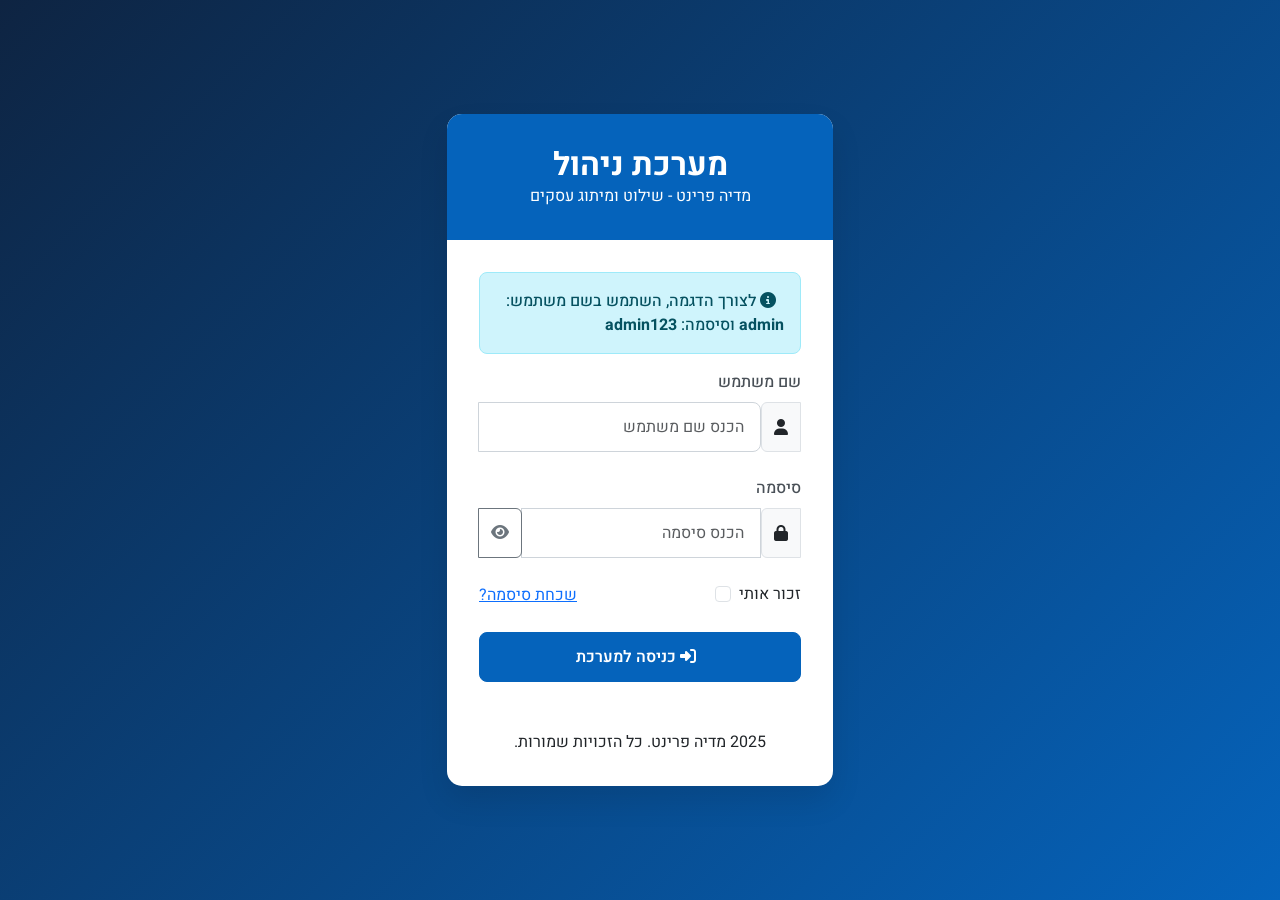
<file: admin-new/login.html>
<!DOCTYPE html>
<html lang="he" dir="rtl">
<head>
    <meta charset="UTF-8">
    <meta name="viewport" content="width=device-width, initial-scale=1.0">
    <title>כניסה למערכת ניהול | מדיה פרינט</title>
    
    <!-- Favicon -->
    <link rel="icon" href="../img/favicon.ico" type="image/x-icon">
    
    <!-- Google Fonts -->
    <link href="https://fonts.googleapis.com/css2?family=Heebo:wght@300;400;500;600;700;800&display=swap" rel="stylesheet">
    
    <!-- Vendor CSS Files -->
    <link href="https://cdn.jsdelivr.net/npm/bootstrap@5.3.0/dist/css/bootstrap.min.css" rel="stylesheet">
    <link href="https://cdnjs.cloudflare.com/ajax/libs/font-awesome/6.4.0/css/all.min.css" rel="stylesheet">
    
    <style>
        :root {
            --primary-color: #0563bb;
            --secondary-color: #0e2442;
            --success-color: #28a745;
            --danger-color: #dc3545;
            --warning-color: #ffc107;
            --info-color: #17a2b8;
            --light-color: #f8f9fa;
            --dark-color: #343a40;
        }
        
        body {
            font-family: 'Heebo', sans-serif;
            background: linear-gradient(135deg, var(--secondary-color) 0%, var(--primary-color) 100%);
            min-height: 100vh;
            display: flex;
            align-items: center;
            justify-content: center;
            direction: rtl;
        }
        
        .login-container {
            width: 100%;
            max-width: 450px;
            padding: 2rem;
        }
        
        .login-card {
            background-color: #fff;
            border-radius: 15px;
            box-shadow: 0 15px 30px rgba(0, 0, 0, 0.1);
            overflow: hidden;
            position: relative;
        }
        
        .login-header {
            background-color: var(--primary-color);
            padding: 2rem;
            text-align: center;
            color: #fff;
        }
        
        .login-header h2 {
            margin-bottom: 0;
            font-weight: 700;
        }
        
        .login-body {
            padding: 2rem;
        }
        
        .form-control {
            padding: 0.75rem 1rem;
            font-size: 1rem;
            border-radius: 8px;
            border: 1px solid #ced4da;
            transition: all 0.3s;
        }
        
        .form-control:focus {
            border-color: var(--primary-color);
            box-shadow: 0 0 0 0.25rem rgba(5, 99, 187, 0.25);
        }
        
        .form-label {
            font-weight: 500;
            color: #495057;
        }
        
        .btn-primary {
            background-color: var(--primary-color);
            border-color: var(--primary-color);
            padding: 0.75rem 1.5rem;
            font-weight: 600;
            border-radius: 8px;
            transition: all 0.3s;
        }
        
        .btn-primary:hover {
            background-color: #045aa7;
            border-color: #045aa7;
            transform: translateY(-2px);
            box-shadow: 0 5px 15px rgba(5, 99, 187, 0.2);
        }
        
        .login-footer {
            text-align: center;
            padding: 1rem 2rem 2rem;
        }
        
        .login-footer a {
            color: var(--primary-color);
            text-decoration: none;
            font-weight: 500;
        }
        
        .login-footer a:hover {
            text-decoration: underline;
        }
        
        .login-animation {
            opacity: 0;
            transform: translateY(20px);
            animation: fadeInUp 0.5s ease forwards;
        }
        
        @keyframes fadeInUp {
            to {
                opacity: 1;
                transform: translateY(0);
            }
        }
        
        .login-card {
            animation-delay: 0.1s;
        }
        
        .alert {
            border-radius: 8px;
            font-weight: 500;
        }
        
        .form-check-input:checked {
            background-color: var(--primary-color);
            border-color: var(--primary-color);
        }
    </style>
</head>
<body>
    <div class="login-container">
        <div class="login-card login-animation">
            <div class="login-header">
                <h2>מערכת ניהול</h2>
                <p class="mb-0">מדיה פרינט - שילוט ומיתוג עסקים</p>
            </div>
            <div class="login-body">
                <div class="alert alert-info" role="alert">
                    <i class="fas fa-info-circle me-2"></i> לצורך הדגמה, השתמש בשם משתמש: <strong>admin</strong> וסיסמה: <strong>admin123</strong>
                </div>
                
                <form id="loginForm">
                    <div class="mb-4">
                        <label for="username" class="form-label">שם משתמש</label>
                        <div class="input-group">
                            <span class="input-group-text"><i class="fas fa-user"></i></span>
                            <input type="text" class="form-control" id="username" placeholder="הכנס שם משתמש" required>
                        </div>
                    </div>
                    
                    <div class="mb-4">
                        <label for="password" class="form-label">סיסמה</label>
                        <div class="input-group">
                            <span class="input-group-text"><i class="fas fa-lock"></i></span>
                            <input type="password" class="form-control" id="password" placeholder="הכנס סיסמה" required>
                            <button class="btn btn-outline-secondary" type="button" id="togglePassword">
                                <i class="fas fa-eye"></i>
                            </button>
                        </div>
                    </div>
                    
                    <div class="mb-4 d-flex justify-content-between align-items-center">
                        <div class="form-check">
                            <input class="form-check-input" type="checkbox" id="rememberMe">
                            <label class="form-check-label" for="rememberMe">זכור אותי</label>
                        </div>
                        <a href="#" class="forgot-password">שכחת סיסמה?</a>
                    </div>
                    
                    <div class="d-grid">
                        <button type="submit" class="btn btn-primary">
                            <i class="fas fa-sign-in-alt me-2"></i> כניסה למערכת
                        </button>
                    </div>
                </form>
            </div>
            <div class="login-footer">
                <p class="mb-0"> 2025 מדיה פרינט. כל הזכויות שמורות.</p>
            </div>
        </div>
    </div>

    <!-- Vendor JS Files -->
    <script src="https://cdn.jsdelivr.net/npm/bootstrap@5.3.0/dist/js/bootstrap.bundle.min.js"></script>
    
    <script>
        document.addEventListener('DOMContentLoaded', function() {
            // Toggle password visibility
            const togglePassword = document.getElementById('togglePassword');
            const password = document.getElementById('password');
            
            togglePassword.addEventListener('click', function() {
                const type = password.getAttribute('type') === 'password' ? 'text' : 'password';
                password.setAttribute('type', type);
                this.querySelector('i').classList.toggle('fa-eye');
                this.querySelector('i').classList.toggle('fa-eye-slash');
            });
            
            // Login form submission
            const loginForm = document.getElementById('loginForm');
            
            loginForm.addEventListener('submit', function(e) {
                e.preventDefault();
                
                const username = document.getElementById('username').value;
                const password = document.getElementById('password').value;
                const rememberMe = document.getElementById('rememberMe').checked;
                
                // Simple validation
                if (!username || !password) {
                    showAlert('נא למלא את כל השדות הנדרשים', 'danger');
                    return;
                }
                
                // Demo login check (in production, this would be an API call)
                if (username === 'admin' && password === 'admin123') {
                    // Store login state
                    if (rememberMe) {
                        localStorage.setItem('adminLoggedIn', 'true');
                        localStorage.setItem('adminUsername', username);
                    } else {
                        sessionStorage.setItem('adminLoggedIn', 'true');
                        sessionStorage.setItem('adminUsername', username);
                    }
                    
                    // Show success message and redirect
                    showAlert('התחברות מוצלחת! מעביר לדף הניהול...', 'success');
                    
                    // Redirect to dashboard after a short delay
                    setTimeout(function() {
                        window.location.href = 'index.html';
                    }, 1500);
                } else {
                    showAlert('שם משתמש או סיסמה שגויים', 'danger');
                }
            });
            
            // Function to show alerts
            function showAlert(message, type) {
                // Remove any existing alerts
                const existingAlert = document.querySelector('.alert-dismissible');
                if (existingAlert) {
                    existingAlert.remove();
                }
                
                // Create new alert
                const alertDiv = document.createElement('div');
                alertDiv.className = `alert alert-${type} alert-dismissible fade show`;
                alertDiv.role = 'alert';
                
                alertDiv.innerHTML = `
                    <i class="fas fa-${type === 'success' ? 'check-circle' : type === 'danger' ? 'exclamation-circle' : 'info-circle'} me-2"></i>
                    ${message}
                    <button type="button" class="btn-close" data-bs-dismiss="alert" aria-label="Close"></button>
                `;
                
                // Insert alert before the form
                const form = document.getElementById('loginForm');
                form.parentNode.insertBefore(alertDiv, form);
                
                // Auto dismiss after 5 seconds
                if (type !== 'danger') {
                    setTimeout(function() {
                        alertDiv.classList.remove('show');
                        setTimeout(function() {
                            alertDiv.remove();
                        }, 300);
                    }, 5000);
                }
            }
            
            // Check if user is already logged in
            function checkLoginStatus() {
                const isLoggedIn = localStorage.getItem('adminLoggedIn') === 'true' || 
                                  sessionStorage.getItem('adminLoggedIn') === 'true';
                
                if (isLoggedIn) {
                    window.location.href = 'index.html';
                }
            }
            
            // Check login status on page load
            checkLoginStatus();
            
            // Handle forgot password
            const forgotPasswordLink = document.querySelector('.forgot-password');
            forgotPasswordLink.addEventListener('click', function(e) {
                e.preventDefault();
                showAlert('לצורך איפוס סיסמה, אנא פנה למנהל המערכת', 'info');
            });
        });
    </script>
</body>
</html>
</file>
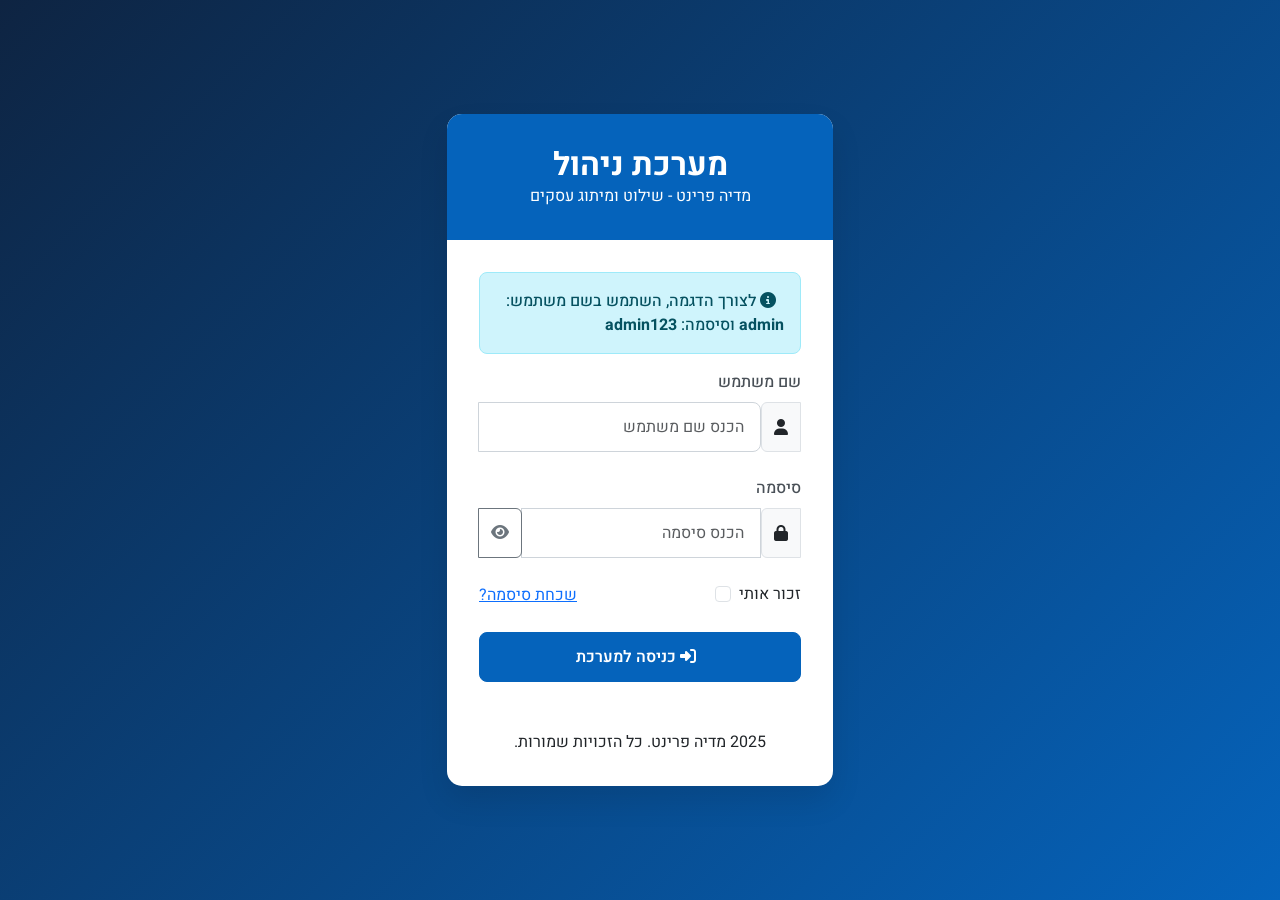
<file: admin-new/orders.html>
<!DOCTYPE html>
<html lang="he" dir="rtl">
<head>
    <meta charset="UTF-8">
    <meta name="viewport" content="width=device-width, initial-scale=1.0">
    <title>ניהול הזמנות | מדיה פרינט</title>
    
    <!-- Favicon -->
    <link rel="icon" href="../img/favicon.ico" type="image/x-icon">
    
    <!-- Google Fonts -->
    <link href="https://fonts.googleapis.com/css2?family=Heebo:wght@300;400;500;600;700;800&display=swap" rel="stylesheet">
    
    <!-- Vendor CSS Files -->
    <link href="https://cdn.jsdelivr.net/npm/bootstrap@5.3.0/dist/css/bootstrap.min.css" rel="stylesheet">
    <link href="https://cdnjs.cloudflare.com/ajax/libs/font-awesome/6.4.0/css/all.min.css" rel="stylesheet">
    
    <!-- Main CSS File -->
    <link href="css/admin.css" rel="stylesheet">
</head>
<body>
    <!-- Navbar -->
    <nav class="admin-navbar">
        <div class="container-fluid">
            <div class="d-flex justify-content-between align-items-center w-100">
                <button class="navbar-toggler d-lg-none" type="button" id="sidebarToggle">
                    <i class="fas fa-bars"></i>
                </button>
                
                <a class="navbar-brand" href="index.html">
                    <i class="fas fa-print me-2"></i> מדיה פרינט
                </a>
                
                <div class="d-flex align-items-center">
                    <div class="dropdown">
                        <a class="nav-link dropdown-toggle" href="#" role="button" id="notificationsDropdown" data-bs-toggle="dropdown" aria-expanded="false">
                            <i class="fas fa-bell"></i>
                            <span class="badge bg-danger rounded-pill position-absolute top-0 start-100 translate-middle">3</span>
                        </a>
                        <ul class="dropdown-menu dropdown-menu-end" aria-labelledby="notificationsDropdown">
                            <li><h6 class="dropdown-header">התראות</h6></li>
                            <li><a class="dropdown-item" href="#"><i class="fas fa-shopping-cart text-primary me-2"></i> הזמנה חדשה התקבלה</a></li>
                            <li><a class="dropdown-item" href="#"><i class="fas fa-user text-success me-2"></i> לקוח חדש נרשם</a></li>
                            <li><a class="dropdown-item" href="#"><i class="fas fa-exclamation-triangle text-warning me-2"></i> מוצר אזל מהמלאי</a></li>
                            <li><hr class="dropdown-divider"></li>
                            <li><a class="dropdown-item text-center" href="#">צפה בכל ההתראות</a></li>
                        </ul>
                    </div>
                    
                    <div class="dropdown ms-3">
                        <a class="nav-link dropdown-toggle d-flex align-items-center" href="#" role="button" id="userDropdown" data-bs-toggle="dropdown" aria-expanded="false">
                            <img src="https://images.unsplash.com/photo-1633332755192-727a05c4013d?ixlib=rb-4.0.3&ixid=M3wxMjA3fDB8MHxwaG90by1wYWdlfHx8fGVufDB8fHx8fA%3D%3D&auto=format&fit=crop&w=120&q=80" alt="Admin" class="rounded-circle me-2" width="32" height="32">
                            <span class="d-none d-md-inline">מנהל</span>
                        </a>
                        <ul class="dropdown-menu dropdown-menu-end" aria-labelledby="userDropdown">
                            <li><a class="dropdown-item" href="#"><i class="fas fa-user me-2"></i> פרופיל</a></li>
                            <li><a class="dropdown-item" href="#"><i class="fas fa-cog me-2"></i> הגדרות</a></li>
                            <li><hr class="dropdown-divider"></li>
                            <li><a class="dropdown-item" href="#" id="logoutBtn"><i class="fas fa-sign-out-alt me-2"></i> התנתק</a></li>
                        </ul>
                    </div>
                </div>
            </div>
        </div>
    </nav>

    <!-- Sidebar -->
    <div class="admin-sidebar" id="adminSidebar">
        <ul class="nav flex-column">
            <li class="nav-item">
                <a class="nav-link" href="index.html">
                    <i class="fas fa-tachometer-alt"></i>
                    <span>לוח בקרה</span>
                </a>
            </li>
            <li class="nav-item">
                <a class="nav-link" href="products.html">
                    <i class="fas fa-box"></i>
                    <span>מוצרים</span>
                </a>
            </li>
            <li class="nav-item">
                <a class="nav-link active" href="orders.html">
                    <i class="fas fa-shopping-cart"></i>
                    <span>הזמנות</span>
                </a>
            </li>
            <li class="nav-item">
                <a class="nav-link" href="customers.html">
                    <i class="fas fa-users"></i>
                    <span>לקוחות</span>
                </a>
            </li>
            <li class="nav-item">
                <a class="nav-link" href="categories.html">
                    <i class="fas fa-tags"></i>
                    <span>קטגוריות</span>
                </a>
            </li>
            <li class="nav-item">
                <a class="nav-link" href="coupons.html">
                    <i class="fas fa-percent"></i>
                    <span>קופונים</span>
                </a>
            </li>
            <li class="nav-item">
                <a class="nav-link" href="reports.html">
                    <i class="fas fa-chart-bar"></i>
                    <span>דוחות</span>
                </a>
            </li>
            <li class="nav-item">
                <a class="nav-link" href="settings.html">
                    <i class="fas fa-cog"></i>
                    <span>הגדרות</span>
                </a>
            </li>
            <li class="nav-item mt-3">
                <a class="nav-link" href="../index.html" target="_blank">
                    <i class="fas fa-external-link-alt"></i>
                    <span>צפה באתר</span>
                </a>
            </li>
        </ul>
    </div>
    
    <!-- Sidebar Backdrop -->
    <div class="admin-sidebar-backdrop" id="sidebarBackdrop"></div>

    <!-- Main Content -->
    <div class="admin-content">
        <div class="container-fluid">
            <!-- Page Title & Actions -->
            <div class="d-flex justify-content-between align-items-center mb-4">
                <h1 class="page-title">
                    <i class="fas fa-shopping-cart"></i>
                    <span>ניהול הזמנות</span>
                </h1>
                
                <div>
                    <button class="admin-btn admin-btn-primary me-2" id="exportOrdersBtn">
                        <i class="fas fa-file-export"></i>
                        <span>ייצוא הזמנות</span>
                    </button>
                    <button class="admin-btn admin-btn-outline-primary" id="printOrdersBtn">
                        <i class="fas fa-print"></i>
                        <span>הדפסה</span>
                    </button>
                </div>
            </div>
            
            <!-- Filters -->
            <div class="admin-card fade-in mb-4">
                <div class="admin-card-body">
                    <div class="row">
                        <div class="col-md-3 mb-3 mb-md-0">
                            <label for="orderStatusFilter" class="form-label">סטטוס הזמנה</label>
                            <select class="form-select" id="orderStatusFilter">
                                <option value="all">כל הסטטוסים</option>
                                <option value="pending">ממתינה</option>
                                <option value="processing">בטיפול</option>
                                <option value="shipped">נשלחה</option>
                                <option value="delivered">נמסרה</option>
                                <option value="cancelled">בוטלה</option>
                            </select>
                        </div>
                        <div class="col-md-3 mb-3 mb-md-0">
                            <label for="dateRangeFilter" class="form-label">טווח תאריכים</label>
                            <select class="form-select" id="dateRangeFilter">
                                <option value="all">כל התאריכים</option>
                                <option value="today">היום</option>
                                <option value="week">השבוע האחרון</option>
                                <option value="month">החודש האחרון</option>
                                <option value="custom">טווח מותאם אישית</option>
                            </select>
                        </div>
                        <div class="col-md-4 mb-3 mb-md-0">
                            <label for="searchOrders" class="form-label">חיפוש</label>
                            <div class="input-group">
                                <input type="text" class="form-control" id="searchOrders" placeholder="חיפוש לפי מספר הזמנה, שם לקוח או דוא״ל">
                                <button class="btn btn-outline-secondary" type="button">
                                    <i class="fas fa-search"></i>
                                </button>
                            </div>
                        </div>
                        <div class="col-md-2 d-flex align-items-end">
                            <button class="admin-btn admin-btn-primary w-100" id="applyFiltersBtn">
                                <i class="fas fa-filter"></i>
                                <span>החל סינון</span>
                            </button>
                        </div>
                    </div>
                </div>
            </div>
            
            <!-- Orders Table -->
            <div class="admin-card fade-in">
                <div class="admin-card-body p-0">
                    <div class="table-responsive">
                        <table class="table admin-table mb-0" id="ordersTable">
                            <thead>
                                <tr>
                                    <th width="5%">
                                        <div class="form-check">
                                            <input class="form-check-input" type="checkbox" value="" id="selectAllOrders">
                                        </div>
                                    </th>
                                    <th width="10%">מס' הזמנה</th>
                                    <th width="15%">לקוח</th>
                                    <th width="15%">תאריך</th>
                                    <th width="10%">סכום</th>
                                    <th width="10%">סטטוס</th>
                                    <th width="10%">תשלום</th>
                                    <th width="10%">שילוח</th>
                                    <th width="15%" class="text-center">פעולות</th>
                                </tr>
                            </thead>
                            <tbody>
                                <!-- Dynamic content will be loaded here -->
                            </tbody>
                        </table>
                    </div>
                </div>
            </div>
            
            <!-- Pagination -->
            <nav aria-label="Page navigation" class="mt-4">
                <ul class="pagination justify-content-center">
                    <li class="page-item disabled">
                        <a class="page-link" href="#" tabindex="-1" aria-disabled="true">
                            <i class="fas fa-chevron-right me-0"></i>
                        </a>
                    </li>
                    <li class="page-item active"><a class="page-link" href="#">1</a></li>
                    <li class="page-item"><a class="page-link" href="#">2</a></li>
                    <li class="page-item"><a class="page-link" href="#">3</a></li>
                    <li class="page-item">
                        <a class="page-link" href="#">
                            <i class="fas fa-chevron-left me-0"></i>
                        </a>
                    </li>
                </ul>
            </nav>
        </div>
    </div>
    
    <!-- WhatsApp Float Button -->
    <a href="https://api.whatsapp.com/send?phone=972509625398&text=שלום,%20אני%20מעוניין%20לקבל%20פרטים%20נוספים" class="whatsapp-float" target="_blank">
        <i class="fab fa-whatsapp"></i>
    </a>
    
    <!-- Vendor JS Files -->
    <script src="https://cdn.jsdelivr.net/npm/bootstrap@5.3.0/dist/js/bootstrap.bundle.min.js"></script>
    
    <!-- Main JS File -->
    <script>
        // DOM Elements
        const sidebarToggle = document.getElementById('sidebarToggle');
        const sidebar = document.getElementById('adminSidebar');
        const sidebarBackdrop = document.getElementById('sidebarBackdrop');
        const logoutBtn = document.getElementById('logoutBtn');
        
        // Toggle sidebar
        sidebarToggle.addEventListener('click', () => {
            sidebar.classList.toggle('show');
            sidebarBackdrop.classList.toggle('show');
        });
        
        // Close sidebar when clicking on backdrop
        sidebarBackdrop.addEventListener('click', () => {
            sidebar.classList.remove('show');
            sidebarBackdrop.classList.remove('show');
        });
        
        // Handle logout
        logoutBtn.addEventListener('click', (e) => {
            e.preventDefault();
            // Clear auth token or session
            localStorage.removeItem('adminLoggedIn');
            // Redirect to login page
            window.location.href = 'login.html';
        });
        
        // Check login status
        function checkLoginStatus() {
            const isLoggedIn = localStorage.getItem('adminLoggedIn');
            if (!isLoggedIn) {
                window.location.href = 'login.html';
            }
        }
        
        // Check login status on page load
        checkLoginStatus();
        
        // Sample Orders Data
        const orders = [
            {
                id: 'ORD-2025',
                customer: {
                    name: 'ישראל ישראלי',
                    email: 'israel@example.com'
                },
                date: '24/03/2025',
                amount: 1250,
                status: 'processing',
                payment: 'completed',
                shipping: 'pending'
            },
            {
                id: 'ORD-2024',
                customer: {
                    name: 'שרה כהן',
                    email: 'sarah@example.com'
                },
                date: '23/03/2025',
                amount: 950,
                status: 'pending',
                payment: 'pending',
                shipping: 'pending'
            },
            {
                id: 'ORD-2023',
                customer: {
                    name: 'דוד לוי',
                    email: 'david@example.com'
                },
                date: '22/03/2025',
                amount: 2450,
                status: 'shipped',
                payment: 'completed',
                shipping: 'shipped'
            },
            {
                id: 'ORD-2022',
                customer: {
                    name: 'רחל אברהם',
                    email: 'rachel@example.com'
                },
                date: '21/03/2025',
                amount: 1850,
                status: 'delivered',
                payment: 'completed',
                shipping: 'delivered'
            },
            {
                id: 'ORD-2021',
                customer: {
                    name: 'יוסף חיים',
                    email: 'yosef@example.com'
                },
                date: '20/03/2025',
                amount: 750,
                status: 'cancelled',
                payment: 'refunded',
                shipping: 'cancelled'
            }
        ];
        
        // Function to get status badge
        function getStatusBadge(status) {
            const badges = {
                'pending': '<span class="badge bg-warning">ממתינה</span>',
                'processing': '<span class="badge bg-info">בטיפול</span>',
                'shipped': '<span class="badge bg-primary">נשלחה</span>',
                'delivered': '<span class="badge bg-success">נמסרה</span>',
                'cancelled': '<span class="badge bg-danger">בוטלה</span>'
            };
            
            return badges[status] || '<span class="badge bg-secondary">לא ידוע</span>';
        }
        
        // Function to get payment status badge
        function getPaymentBadge(status) {
            const badges = {
                'pending': '<span class="badge bg-warning">ממתין</span>',
                'completed': '<span class="badge bg-success">הושלם</span>',
                'failed': '<span class="badge bg-danger">נכשל</span>',
                'refunded': '<span class="badge bg-info">הוחזר</span>'
            };
            
            return badges[status] || '<span class="badge bg-secondary">לא ידוע</span>';
        }
        
        // Function to get shipping status badge
        function getShippingBadge(status) {
            const badges = {
                'pending': '<span class="badge bg-warning">ממתין</span>',
                'processing': '<span class="badge bg-info">בהכנה</span>',
                'shipped': '<span class="badge bg-primary">נשלח</span>',
                'delivered': '<span class="badge bg-success">נמסר</span>',
                'cancelled': '<span class="badge bg-danger">בוטל</span>'
            };
            
            return badges[status] || '<span class="badge bg-secondary">לא ידוע</span>';
        }
        
        // Function to load orders
        function loadOrders() {
            const ordersTable = document.getElementById('ordersTable').getElementsByTagName('tbody')[0];
            let html = '';
            
            orders.forEach(order => {
                html += `
                    <tr>
                        <td>
                            <div class="form-check">
                                <input class="form-check-input" type="checkbox" value="${order.id}">
                            </div>
                        </td>
                        <td>${order.id}</td>
                        <td>
                            <div>${order.customer.name}</div>
                            <small class="text-muted">${order.customer.email}</small>
                        </td>
                        <td>${order.date}</td>
                        <td>₪${order.amount.toLocaleString()}</td>
                        <td>${getStatusBadge(order.status)}</td>
                        <td>${getPaymentBadge(order.payment)}</td>
                        <td>${getShippingBadge(order.shipping)}</td>
                        <td class="text-center">
                            <button class="btn btn-sm btn-info me-1" onclick="viewOrder('${order.id}')">
                                <i class="fas fa-eye"></i>
                            </button>
                            <button class="btn btn-sm btn-primary me-1" onclick="editOrder('${order.id}')">
                                <i class="fas fa-edit"></i>
                            </button>
                            <button class="btn btn-sm btn-danger" onclick="deleteOrder('${order.id}')">
                                <i class="fas fa-trash"></i>
                            </button>
                        </td>
                    </tr>
                `;
            });
            
            ordersTable.innerHTML = html;
        }
        
        // Function to view order
        function viewOrder(orderId) {
            alert(`צפייה בהזמנה ${orderId}`);
            // Implement view order functionality
        }
        
        // Function to edit order
        function editOrder(orderId) {
            alert(`עריכת הזמנה ${orderId}`);
            // Implement edit order functionality
        }
        
        // Function to delete order
        function deleteOrder(orderId) {
            if (confirm(`האם אתה בטוח שברצונך למחוק את ההזמנה ${orderId}?`)) {
                alert(`הזמנה ${orderId} נמחקה בהצלחה`);
                // Implement delete order functionality
            }
        }
        
        // Function to export orders
        document.getElementById('exportOrdersBtn').addEventListener('click', function() {
            alert('ייצוא הזמנות');
            // Implement export functionality
        });
        
        // Function to print orders
        document.getElementById('printOrdersBtn').addEventListener('click', function() {
            window.print();
        });
        
        // Select all orders
        document.getElementById('selectAllOrders').addEventListener('change', function() {
            const checkboxes = document.querySelectorAll('#ordersTable tbody input[type="checkbox"]');
            checkboxes.forEach(checkbox => {
                checkbox.checked = this.checked;
            });
        });
        
        // Load orders on page load
        document.addEventListener('DOMContentLoaded', function() {
            loadOrders();
        });
    </script>
</body>
</html>
</file>
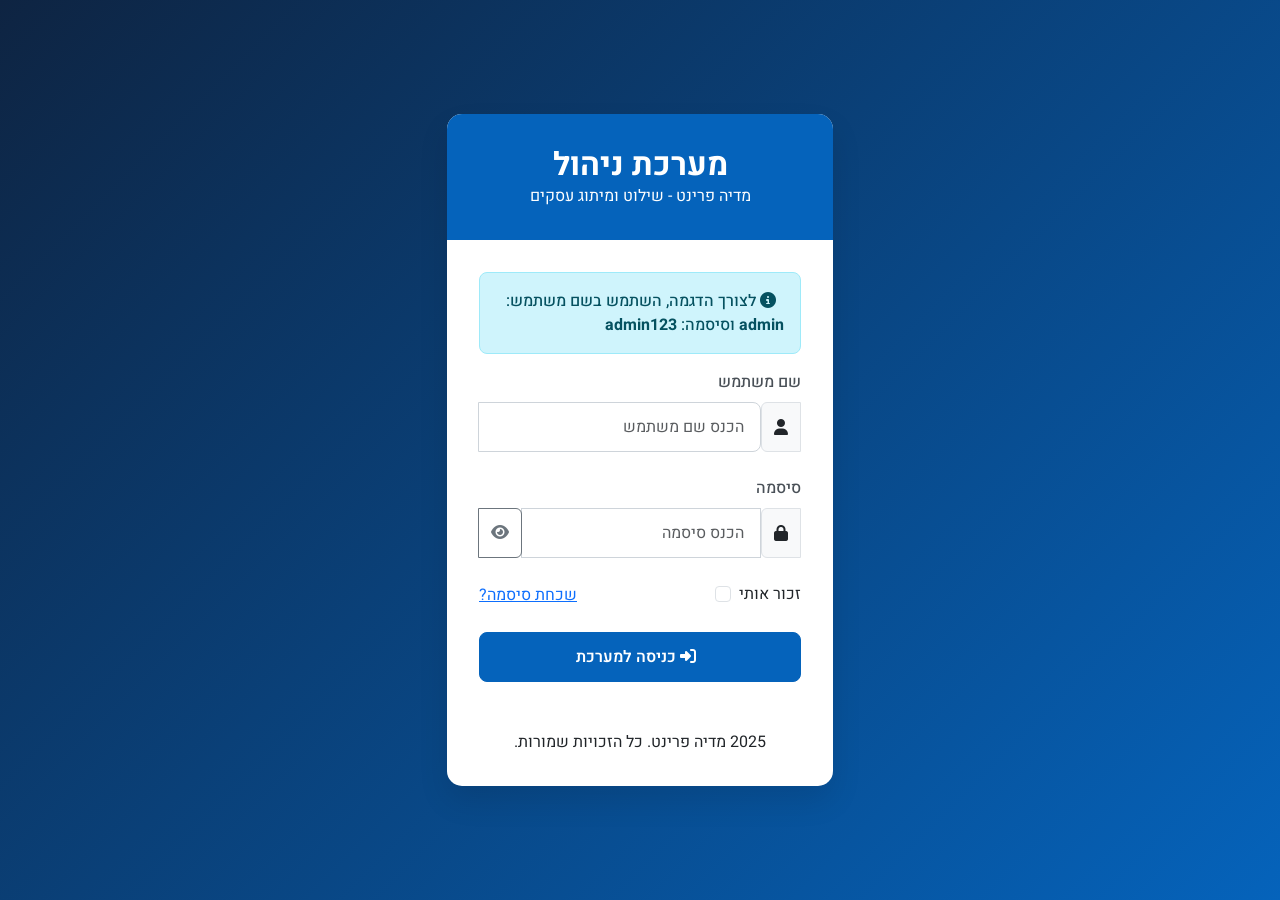
<file: admin-new/products.html>
<!DOCTYPE html>
<html lang="he" dir="rtl">
<head>
    <meta charset="UTF-8">
    <meta name="viewport" content="width=device-width, initial-scale=1.0">
    <title>ניהול מוצרים | מדיה פרינט</title>
    
    <!-- Favicon -->
    <link rel="icon" href="../images/favicon.ico" type="image/x-icon">
    
    <!-- Google Fonts -->
    <link href="https://fonts.googleapis.com/css2?family=Heebo:wght@300;400;500;600;700;800&display=swap" rel="stylesheet">
    
    <!-- Vendor CSS Files -->
    <link href="https://cdn.jsdelivr.net/npm/bootstrap@5.3.0/dist/css/bootstrap.min.css" rel="stylesheet">
    <link href="https://cdnjs.cloudflare.com/ajax/libs/font-awesome/6.4.0/css/all.min.css" rel="stylesheet">
    
    <!-- Main CSS File -->
    <link href="css/admin.css" rel="stylesheet">
    
    <style>
        /* Admin Panel Styles */
        :root {
            --primary-color: #3498db;
            --secondary-color: #2c3e50;
            --success-color: #2ecc71;
            --danger-color: #e74c3c;
            --warning-color: #f39c12;
            --light-color: #ecf0f1;
            --dark-color: #2c3e50;
            --border-color: #ddd;
            --border-radius: 6px;
            --box-shadow: 0 2px 5px rgba(0, 0, 0, 0.1);
        }

        body {
            font-family: 'Rubik', sans-serif;
            direction: rtl;
            background-color: #f8f9fa;
            color: #333;
        }

        /* Admin Card Styles */
        .admin-card {
            background-color: #fff;
            border-radius: var(--border-radius);
            box-shadow: var(--box-shadow);
            margin-bottom: 20px;
            overflow: hidden;
        }

        .admin-card-header {
            background-color: var(--light-color);
            padding: 15px 20px;
            border-bottom: 1px solid var(--border-color);
            display: flex;
            justify-content: space-between;
            align-items: center;
        }

        .admin-card-title {
            margin: 0;
            font-size: 18px;
            font-weight: 500;
            color: var(--secondary-color);
        }

        .admin-card-body {
            padding: 20px;
        }

        /* Admin Button Styles */
        .admin-btn {
            display: inline-flex;
            align-items: center;
            justify-content: center;
            padding: 8px 16px;
            border-radius: var(--border-radius);
            font-weight: 500;
            cursor: pointer;
            transition: all 0.3s ease;
            border: none;
            font-size: 14px;
            gap: 8px;
        }

        .admin-btn i {
            font-size: 16px;
        }

        .admin-btn-primary {
            background-color: var(--primary-color);
            color: white;
        }

        .admin-btn-primary:hover {
            background-color: #2980b9;
        }

        .admin-btn-success {
            background-color: var(--success-color);
            color: white;
        }

        .admin-btn-success:hover {
            background-color: #27ae60;
        }

        .admin-btn-danger {
            background-color: var(--danger-color);
            color: white;
        }

        .admin-btn-danger:hover {
            background-color: #c0392b;
        }

        .admin-btn-warning {
            background-color: var(--warning-color);
            color: white;
        }

        .admin-btn-warning:hover {
            background-color: #e67e22;
        }

        .admin-btn-outline-primary {
            border: 1px solid var(--primary-color);
            color: var(--primary-color);
            background-color: transparent;
        }

        .admin-btn-outline-primary:hover {
            background-color: var(--primary-color);
            color: white;
        }

        .admin-btn-sm {
            padding: 4px 10px;
            font-size: 12px;
        }

        /* Admin Table Styles */
        .admin-table {
            width: 100%;
            border-collapse: collapse;
        }

        .admin-table th,
        .admin-table td {
            padding: 12px 15px;
            text-align: right;
            border-bottom: 1px solid var(--border-color);
        }

        .admin-table th {
            background-color: var(--light-color);
            font-weight: 500;
            color: var(--secondary-color);
        }

        .admin-table tr:hover {
            background-color: rgba(236, 240, 241, 0.5);
        }

        .admin-table .actions {
            display: flex;
            gap: 8px;
            justify-content: flex-end;
        }

        /* Admin Form Styles */
        .admin-form .form-label {
            font-weight: 500;
            margin-bottom: 8px;
            display: block;
        }

        .admin-form .form-control,
        .admin-form .form-select {
            width: 100%;
            padding: 10px 12px;
            border: 1px solid var(--border-color);
            border-radius: var(--border-radius);
            font-family: 'Rubik', sans-serif;
            transition: border-color 0.3s ease;
        }

        .admin-form .form-control:focus,
        .admin-form .form-select:focus {
            border-color: var(--primary-color);
            outline: none;
            box-shadow: 0 0 0 3px rgba(52, 152, 219, 0.2);
        }

        .admin-form .invalid-feedback {
            color: var(--danger-color);
            font-size: 12px;
            margin-top: 5px;
        }

        /* Product Image Preview */
        .product-image-preview {
            width: 100px;
            height: 100px;
            object-fit: cover;
            border-radius: var(--border-radius);
            border: 1px solid var(--border-color);
        }

        /* Product Preview Modal */
        .product-preview {
            display: flex;
            gap: 20px;
        }

        .product-preview-image {
            width: 200px;
            height: 200px;
            object-fit: cover;
            border-radius: var(--border-radius);
            border: 1px solid var(--border-color);
        }

        .product-preview-content {
            flex: 1;
        }

        .product-preview-title {
            margin-top: 0;
            margin-bottom: 10px;
            font-size: 24px;
            color: var(--secondary-color);
        }

        .product-preview-price {
            font-size: 20px;
            color: var(--primary-color);
            font-weight: 500;
            margin-bottom: 15px;
        }

        .product-preview-details {
            margin-bottom: 20px;
        }

        .product-preview-detail {
            display: flex;
            margin-bottom: 8px;
        }

        .product-preview-detail-label {
            font-weight: 500;
            width: 100px;
        }

        .product-preview-detail-value {
            flex: 1;
        }

        /* Product Variations */
        .product-variations {
            border: 1px solid var(--border-color);
            border-radius: var(--border-radius);
            padding: 15px;
            margin-top: 20px;
        }

        .variation-header {
            display: flex;
            justify-content: space-between;
            align-items: center;
            margin-bottom: 15px;
        }

        .variation-title {
            font-size: 16px;
            font-weight: 500;
            margin: 0;
        }

        .variation-item {
            background-color: var(--light-color);
            border-radius: var(--border-radius);
            padding: 12px;
            margin-bottom: 10px;
            position: relative;
        }

        .variation-row {
            display: flex;
            gap: 10px;
            margin-bottom: 10px;
        }

        .variation-field {
            flex: 1;
        }

        .variation-remove {
            position: absolute;
            top: 10px;
            left: 10px;
            background-color: var(--danger-color);
            color: white;
            border: none;
            border-radius: 50%;
            width: 24px;
            height: 24px;
            display: flex;
            align-items: center;
            justify-content: center;
            cursor: pointer;
        }

        .variation-table {
            width: 100%;
            border-collapse: collapse;
            margin-top: 15px;
        }

        .variation-table th,
        .variation-table td {
            padding: 8px 12px;
            text-align: right;
            border-bottom: 1px solid var(--border-color);
        }

        .variation-table th {
            background-color: #f0f2f5;
            font-weight: 500;
        }
        
        /* Toast notification */
        .toast-container {
            position: fixed;
            top: 20px;
            right: 20px;
            z-index: 9999;
        }
        
        .toast {
            min-width: 250px;
            margin-bottom: 10px;
            background-color: #fff;
            color: #333;
            border-radius: 4px;
            padding: 16px;
            box-shadow: 0 4px 12px rgba(0, 0, 0, 0.15);
            display: flex;
            justify-content: space-between;
            align-items: center;
            animation: slideIn 0.3s ease-in-out;
        }
        
        .toast.success {
            border-right: 4px solid #28a745;
        }
        
        .toast.error {
            border-right: 4px solid #dc3545;
        }
        
        .toast.info {
            border-right: 4px solid #17a2b8;
        }
        
        .toast-close {
            background: none;
            border: none;
            font-size: 16px;
            cursor: pointer;
            color: #aaa;
        }
        
        @keyframes slideIn {
            from {
                transform: translateX(100%);
                opacity: 0;
            }
            to {
                transform: translateX(0);
                opacity: 1;
            }
        }
        
        @keyframes fadeOut {
            from {
                opacity: 1;
            }
            to {
                opacity: 0;
            }
        }
    </style>
</head>
<body>
    <!-- Navbar -->
    <nav class="admin-navbar">
        <div class="container-fluid">
            <div class="d-flex justify-content-between align-items-center w-100">
                <button class="navbar-toggler d-lg-none" type="button" id="sidebarToggle">
                    <i class="fas fa-bars"></i>
                </button>
                
                <a class="navbar-brand" href="index.html">
                    <i class="fas fa-print me-2"></i> מדיה פרינט
                </a>
                
                <div class="d-flex align-items-center">
                    <div class="dropdown">
                        <a class="nav-link dropdown-toggle" href="#" role="button" id="notificationsDropdown" data-bs-toggle="dropdown" aria-expanded="false">
                            <i class="fas fa-bell"></i>
                            <span class="badge bg-danger rounded-pill position-absolute top-0 start-100 translate-middle">3</span>
                        </a>
                        <ul class="dropdown-menu dropdown-menu-end" aria-labelledby="notificationsDropdown">
                            <li><h6 class="dropdown-header">התראות</h6></li>
                            <li><a class="dropdown-item" href="#"><i class="fas fa-shopping-cart text-primary me-2"></i> הזמנה חדשה התקבלה</a></li>
                            <li><a class="dropdown-item" href="#"><i class="fas fa-user text-success me-2"></i> לקוח חדש נרשם</a></li>
                            <li><a class="dropdown-item" href="#"><i class="fas fa-exclamation-triangle text-warning me-2"></i> מוצר אזל מהמלאי</a></li>
                            <li><hr class="dropdown-divider"></li>
                            <li><a class="dropdown-item text-center" href="#">צפה בכל ההתראות</a></li>
                        </ul>
                    </div>
                    
                    <div class="dropdown ms-3">
                        <a class="nav-link dropdown-toggle d-flex align-items-center" href="#" role="button" id="userDropdown" data-bs-toggle="dropdown" aria-expanded="false">
                            <img src="https://images.unsplash.com/photo-1633332755192-727a05c4013d?ixlib=rb-4.0.3&ixid=M3wxMjA3fDB8MHxwaG90by1wYWdlfHx8fGVufDB8fHx8fA%3D%3D&auto=format&fit=crop&w=120&q=80" alt="Admin" class="rounded-circle me-2" width="32" height="32">
                            <span class="d-none d-md-inline">מנהל</span>
                        </a>
                        <ul class="dropdown-menu dropdown-menu-end" aria-labelledby="userDropdown">
                            <li><a class="dropdown-item" href="#"><i class="fas fa-user me-2"></i> פרופיל</a></li>
                            <li><a class="dropdown-item" href="#"><i class="fas fa-cog me-2"></i> הגדרות</a></li>
                            <li><hr class="dropdown-divider"></li>
                            <li><a class="dropdown-item" href="#" id="logoutBtn"><i class="fas fa-sign-out-alt me-2"></i> התנתק</a></li>
                        </ul>
                    </div>
                </div>
            </div>
        </div>
    </nav>

    <!-- Sidebar -->
    <div class="admin-sidebar" id="adminSidebar">
        <ul class="nav flex-column">
            <li class="nav-item">
                <a class="nav-link" href="index.html">
                    <i class="fas fa-tachometer-alt"></i>
                    <span>לוח בקרה</span>
                </a>
            </li>
            <li class="nav-item">
                <a class="nav-link active" href="products.html">
                    <i class="fas fa-box"></i>
                    <span>מוצרים</span>
                </a>
            </li>
            <li class="nav-item">
                <a class="nav-link" href="orders.html">
                    <i class="fas fa-shopping-cart"></i>
                    <span>הזמנות</span>
                </a>
            </li>
            <li class="nav-item">
                <a class="nav-link" href="customers.html">
                    <i class="fas fa-users"></i>
                    <span>לקוחות</span>
                </a>
            </li>
            <li class="nav-item">
                <a class="nav-link" href="categories.html">
                    <i class="fas fa-tags"></i>
                    <span>קטגוריות</span>
                </a>
            </li>
            <li class="nav-item">
                <a class="nav-link" href="coupons.html">
                    <i class="fas fa-percent"></i>
                    <span>קופונים</span>
                </a>
            </li>
            <li class="nav-item">
                <a class="nav-link" href="reports.html">
                    <i class="fas fa-chart-bar"></i>
                    <span>דוחות</span>
                </a>
            </li>
            <li class="nav-item">
                <a class="nav-link" href="settings.html">
                    <i class="fas fa-cog"></i>
                    <span>הגדרות</span>
                </a>
            </li>
            <li class="nav-item mt-3">
                <a class="nav-link" href="../index.html" target="_blank">
                    <i class="fas fa-external-link-alt"></i>
                    <span>צפה באתר</span>
                </a>
            </li>
        </ul>
    </div>
    
    <!-- Sidebar Backdrop -->
    <div class="admin-sidebar-backdrop" id="sidebarBackdrop"></div>

    <!-- Main Content -->
    <div class="admin-content">
        <div class="container-fluid">
            <!-- Page Title & Actions -->
            <div class="d-flex justify-content-between align-items-center mb-4">
                <h1 class="page-title">
                    <i class="fas fa-box"></i>
                    <span>ניהול מוצרים</span>
                </h1>
                <div class="d-flex">
                    <button class="admin-btn admin-btn-danger me-2" id="clearAllProductsBtn">
                        <i class="fas fa-trash-alt"></i>
                        <span>מחק את כל המוצרים</span>
                    </button>
                    <button class="admin-btn admin-btn-primary" id="addProductBtn">
                        <i class="fas fa-plus"></i>
                        <span>הוסף מוצר חדש</span>
                    </button>
                </div>
            </div>
            
            <!-- Filters & Search -->
            <div class="admin-card mb-4 fade-in">
                <div class="admin-card-body">
                    <div class="row g-3">
                        <div class="col-md-4">
                            <div class="input-group">
                                <span class="input-group-text"><i class="fas fa-search"></i></span>
                                <input type="text" class="form-control" id="searchProduct" placeholder="חיפוש מוצרים...">
                            </div>
                        </div>
                        <div class="col-md-3">
                            <select class="form-select" id="categoryFilter">
                                <option value="">כל הקטגוריות</option>
                                <option value="signage">שילוט חוץ</option>
                                <option value="print">דפוס</option>
                                <option value="exhibition">תערוכות</option>
                                <option value="branding">מיתוג</option>
                            </select>
                        </div>
                        <div class="col-md-3">
                            <select class="form-select" id="statusFilter">
                                <option value="">כל הסטטוסים</option>
                                <option value="active">פעיל</option>
                                <option value="inactive">לא פעיל</option>
                                <option value="low-stock">מלאי נמוך</option>
                                <option value="out-of-stock">אזל מהמלאי</option>
                            </select>
                        </div>
                        <div class="col-md-2">
                            <button class="admin-btn admin-btn-outline-primary w-100" id="resetFilters">
                                <i class="fas fa-sync-alt"></i>
                                <span>איפוס</span>
                            </button>
                        </div>
                    </div>
                </div>
            </div>
            
            <!-- Products Table -->
            <div class="admin-card fade-in">
                <div class="admin-card-body p-0">
                    <div class="table-responsive">
                        <table class="table admin-table mb-0" id="productsTable">
                            <thead>
                                <tr>
                                    <th width="80">תמונה</th>
                                    <th>שם המוצר</th>
                                    <th>קטגוריה</th>
                                    <th>מחיר</th>
                                    <th>מלאי</th>
                                    <th>סטטוס</th>
                                    <th width="150">פעולות</th>
                                </tr>
                            </thead>
                            <tbody id="productsTableBody">
                            </tbody>
                        </table>
                    </div>
                </div>
                <div class="admin-card-footer">
                    <nav aria-label="ניווט בין עמודים">
                        <ul class="pagination admin-pagination justify-content-center mb-0">
                            <li class="page-item disabled">
                                <a class="page-link" href="#" tabindex="-1" aria-disabled="true">הקודם</a>
                            </li>
                            <li class="page-item active"><a class="page-link" href="#">1</a></li>
                            <li class="page-item"><a class="page-link" href="#">2</a></li>
                            <li class="page-item"><a class="page-link" href="#">3</a></li>
                            <li class="page-item">
                                <a class="page-link" href="#">הבא</a>
                            </li>
                        </ul>
                    </nav>
                </div>
            </div>
        </div>
    </div>
    
    <!-- WhatsApp Float Button -->
    <a href="https://api.whatsapp.com/send?phone=972509625398&text=שלום,%20אני%20מעוניין%20לקבל%20פרטים%20נוספים" class="whatsapp-float" target="_blank">
        <i class="fab fa-whatsapp"></i>
    </a>

    <!-- Vendor JS Files -->
    <script src="https://cdn.jsdelivr.net/npm/bootstrap@5.3.0/dist/js/bootstrap.bundle.min.js"></script>
    
    <!-- Main JS File -->
    <script src="js/admin.js"></script>
    
    <!-- Page Specific JS -->
    <script>
        let products = [];
        let categories = [];
        
        // Function to generate a unique product ID
        function generateProductId() {
            // Create a unique ID using date and random number
            return 'prod_' + Date.now() + '_' + Math.floor(Math.random() * 1000);
        }
        
        // Document ready event
        document.addEventListener('DOMContentLoaded', function() {
            // Load products from localStorage
            loadProducts();
            
            // Add product button click event
            document.getElementById('addProductBtn').addEventListener('click', function() {
                resetProductForm();
                // טעינת הקטגוריות העדכניות ביותר לפני פתיחת המודאל
                loadCategoriesIntoDropdown();
                const productModal = new bootstrap.Modal(document.getElementById('productModal'));
                productModal.show();
            });
            
            // Product image preview
            document.getElementById('productImage').addEventListener('change', function(e) {
                const file = e.target.files[0];
                if (file) {
                    const reader = new FileReader();
                    reader.onload = function(e) {
                        const preview = document.getElementById('productImagePreview');
                        preview.src = e.target.result;
                        preview.style.display = 'block';
                    }
                    reader.readAsDataURL(file);
                }
            });
            
            // Product form submission
            document.getElementById('saveProductBtn').addEventListener('click', function(e) {
                e.preventDefault();
                saveProduct();
            });
            
            // Add variation button
            document.getElementById('addVariationBtn').addEventListener('click', function() {
                addVariationField();
            });
            
            // Initialize tooltips
            const tooltipTriggerList = [].slice.call(document.querySelectorAll('[data-bs-toggle="tooltip"]'));
            tooltipTriggerList.map(function(tooltipTriggerEl) {
                return new bootstrap.Tooltip(tooltipTriggerEl);
            });
            
            // Clear all products button click event
            document.getElementById('clearAllProductsBtn').addEventListener('click', function() {
                if (confirm('האם אתה בטוח שברצונך למחוק את כל המוצרים?')) {
                    products = [];
                    saveProductsToStorage();
                    document.getElementById('productsTableBody').innerHTML = '';
                }
            });
        });
        
        // Function to load products from localStorage
        function loadProducts() {
            const storedProducts = localStorage.getItem('products');
            if (storedProducts) {
                products = JSON.parse(storedProducts);
                // Add products to table
                products.forEach(product => {
                    addProductToTable(product);
                });
            }
        }
        
        // Function to save products to localStorage
        function saveProductsToStorage() {
            try {
                console.log('שומר מוצרים ל-localStorage:', products);
                localStorage.setItem('products', JSON.stringify(products));
                console.log('המוצרים נשמרו בהצלחה');
                
                // הצגת הודעת הצלחה
                showToast('המוצרים נשמרו בהצלחה', 'success');
                
                // עדכון זמן העדכון האחרון
                const timestamp = new Date().getTime();
                localStorage.setItem('productsUpdatedTimestamp', timestamp);
                
                // סנכרון עם דומיינים אחרים
                syncProductsWithOtherDomains(JSON.stringify(products), timestamp);
            } catch (error) {
                console.error('שגיאה בשמירת המוצרים ל-localStorage:', error);
                showToast('אירעה שגיאה בשמירת המוצרים. אנא נסה שנית.', 'error');
            }
        }
        
        // Function to reset product form
        function resetProductForm() {
            document.getElementById('productId').value = '';
            document.getElementById('productName').value = '';
            document.getElementById('productSKU').value = '';
            document.getElementById('productCategory').value = '';
            document.getElementById('productPrice').value = '';
            document.getElementById('productStock').value = '';
            document.getElementById('productImagePreview').style.display = 'none';
            document.getElementById('productImagePreview').src = '';
            document.getElementById('productVariations').innerHTML = '';
            
            // Update modal title
            document.querySelector('#productModal .modal-title').textContent = 'הוספת מוצר חדש';
        }
        
        // Function to add variation field
        function addVariationField(variation = null) {
            const variationsContainer = document.getElementById('productVariations');
            
            // If this is the first variation, add the header
            if (variationsContainer.children.length === 0) {
                const header = document.createElement('div');
                header.className = 'variation-header';
                header.innerHTML = `
                    <h5 class="variation-title">וריאציות מוצר</h5>
                `;
                variationsContainer.appendChild(header);
            }
            
            const variationItem = document.createElement('div');
            variationItem.className = 'variation-item';
            
            variationItem.innerHTML = `
                <button type="button" class="variation-remove" onclick="removeVariation(this)">
                    <i class="fas fa-times"></i>
                </button>
                
                <div class="variation-row">
                    <div class="variation-field">
                        <label class="form-label">שם וריאציה</label>
                        <input type="text" class="form-control variation-name" value="${variation ? variation.name : ''}" required>
                    </div>
                    <div class="variation-field">
                        <label class="form-label">מק"ט</label>
                        <input type="text" class="form-control variation-sku" value="${variation ? variation.sku : ''}" required>
                    </div>
                </div>
                
                <div class="variation-row">
                    <div class="variation-field">
                        <label class="form-label">מחיר (₪)</label>
                        <input type="number" class="form-control variation-price" min="0" step="0.01" value="${variation ? variation.price : ''}" required>
                    </div>
                    <div class="variation-field">
                        <label class="form-label">מלאי</label>
                        <input type="number" class="form-control variation-stock" min="0" value="${variation ? variation.stock : ''}" required>
                    </div>
                </div>
            `;
            
            variationsContainer.appendChild(variationItem);
        }
        
        // Function to remove variation
        function removeVariation(button) {
            const variationItem = button.closest('.variation-item');
            variationItem.remove();
            
            // If no variations left, remove the header too
            const variationsContainer = document.getElementById('productVariations');
            if (variationsContainer.querySelectorAll('.variation-item').length === 0) {
                variationsContainer.innerHTML = '';
            }
        }
        
        // Function to collect variations from form
        function collectVariations() {
            const variations = [];
            const variationItems = document.querySelectorAll('.variation-item');
            
            variationItems.forEach(item => {
                const variationName = item.querySelector('.variation-name').value;
                const variationSKU = item.querySelector('.variation-sku').value;
                const variationPrice = parseFloat(item.querySelector('.variation-price').value);
                const variationStock = parseInt(item.querySelector('.variation-stock').value);
                
                variations.push({
                    name: variationName,
                    sku: variationSKU,
                    price: variationPrice,
                    stock: variationStock
                });
            });
            
            return variations;
        }
        
        // Function to save product
        function saveProduct() {
            try {
                // Validate form
                const productForm = document.getElementById('productForm');
                if (!productForm.checkValidity()) {
                    productForm.reportValidity();
                    return;
                }
                
                console.log("נתוני טופס תקינים, אוסף נתונים...");
                
                // Collect product data
                const productId = document.getElementById('productId').value || generateProductId();
                const productName = document.getElementById('productName').value;
                const productSKU = document.getElementById('productSKU').value;
                const productCategory = document.getElementById('productCategory').value;
                const productPrice = parseFloat(document.getElementById('productPrice').value);
                const productStock = parseInt(document.getElementById('productStock').value);
                const productImagePreview = document.getElementById('productImagePreview');
                const productImage = productImagePreview.style.display === 'none' ? '' : productImagePreview.src;
                
                console.log("Product data collected:", { productId, productName, productCategory });
                
                // Check if category is selected
                if (!productCategory) {
                    showToast('אנא בחר קטגוריה למוצר', 'warning');
                    return;
                }
                
                // Get variations
                const variations = collectVariations();
                
                const product = {
                    id: productId,
                    name: productName,
                    sku: productSKU,
                    category: productCategory,
                    price: productPrice,
                    stock: productStock,
                    image: productImage,
                    variations: variations
                };
                
                // Load existing products from localStorage
                if (localStorage.getItem('products')) {
                    products = JSON.parse(localStorage.getItem('products'));
                }
                
                if (document.getElementById('productId').value) {
                    // Update existing product
                    const index = products.findIndex(p => p.id === productId);
                    if (index !== -1) {
                        products[index] = product;
                        
                        // Update row in table
                        const row = document.querySelector(`tr[data-product-id="${productId}"]`);
                        if (row) {
                            row.remove();
                            addProductToTable(product);
                        }
                    }
                } else {
                    // Add new product
                    products.push(product);
                    addProductToTable(product);
                }
                
                // Save to localStorage
                saveProductsToStorage();
                
                // Close modal and clean up modal backdrop
                const productModal = bootstrap.Modal.getInstance(document.getElementById('productModal'));
                productModal.hide();
                
                // Make sure the modal backdrop disappears
                const modalBackdrops = document.querySelectorAll('.modal-backdrop');
                modalBackdrops.forEach(backdrop => {
                    backdrop.remove();
                });
                document.body.classList.remove('modal-open');
                document.body.style.overflow = '';
                document.body.style.paddingRight = '';
                
                // Show success message
                showToast(document.getElementById('productId').value ? 'המוצר עודכן בהצלחה' : 'המוצר נוסף בהצלחה', 'success');
                
                // Reset form
                setTimeout(() => {
                    document.getElementById('productId').value = '';
                    productForm.reset();
                    document.getElementById('productImagePreview').style.display = 'none';
                }, 100);
                
                return true;
            } catch (error) {
                console.error('Error saving product:', error);
            }
        }
        
        // Function to add product to table
        function addProductToTable(product) {
            const tableBody = document.getElementById('productsTableBody');
            const newRow = document.createElement('tr');
            newRow.dataset.productId = product.id;
            
            // Create cells
            const nameCell = document.createElement('td');
            const skuCell = document.createElement('td');
            const categoryCell = document.createElement('td');
            const priceCell = document.createElement('td');
            const stockCell = document.createElement('td');
            const imageCell = document.createElement('td');
            const actionsCell = document.createElement('td');
            
            // Get category name instead of id
            let categoryName = '';
            if (product.category) {
                const storedCategories = localStorage.getItem('mediaprint_categories');
                if (storedCategories) {
                    const categories = JSON.parse(storedCategories);
                    const category = categories.find(c => c.id === product.category);
                    categoryName = category ? category.name : product.category;
                } else {
                    categoryName = product.category;
                }
            }
            
            // Set cell content
            nameCell.textContent = product.name;
            skuCell.textContent = product.sku;
            categoryCell.textContent = categoryName;
            
            // Ensure price is a number before using toFixed
            const price = parseFloat(product.price);
            priceCell.textContent = !isNaN(price) ? `₪${price.toFixed(2)}` : `₪${product.price}`;
            
            // Set stock status
            const stockNum = parseInt(product.stock);
            if (stockNum > 10) {
                stockCell.innerHTML = `<span class="badge bg-success">${stockNum} במלאי</span>`;
            } else if (stockNum > 0) {
                stockCell.innerHTML = `<span class="badge bg-warning text-dark">${stockNum} מלאי נמוך</span>`;
            } else {
                stockCell.innerHTML = `<span class="badge bg-danger">אזל מהמלאי</span>`;
            }
            
            // Set image if available
            if (product.image) {
                imageCell.innerHTML = `<img src="${product.image}" alt="${product.name}" class="product-image-preview">`;
            } else {
                imageCell.innerHTML = `<div class="text-muted small">אין תמונה</div>`;
            }
            
            // Set actions
            actionsCell.className = 'actions';
            actionsCell.innerHTML = `
                <button class="admin-btn admin-btn-sm admin-btn-outline-primary view-product" data-bs-toggle="tooltip" title="צפייה">
                    <i class="fas fa-eye"></i>
                </button>
                <button class="admin-btn admin-btn-sm admin-btn-outline-primary edit-product" data-bs-toggle="tooltip" title="עריכה">
                    <i class="fas fa-edit"></i>
                </button>
                <button class="admin-btn admin-btn-sm admin-btn-outline-danger delete-product" data-bs-toggle="tooltip" title="מחיקה">
                    <i class="fas fa-trash"></i>
                </button>
            `;
            
            // Add event listeners to buttons
            actionsCell.querySelector('.view-product').addEventListener('click', function() {
                viewProduct(product.id);
            });
            
            actionsCell.querySelector('.edit-product').addEventListener('click', function() {
                editProduct(product.id);
            });
            
            actionsCell.querySelector('.delete-product').addEventListener('click', function() {
                deleteProduct(product.id);
            });
            
            // Initialize tooltips for new buttons
            const tooltips = actionsCell.querySelectorAll('[data-bs-toggle="tooltip"]');
            tooltips.forEach(el => {
                new bootstrap.Tooltip(el);
            });
            
            // Add row to table
            tableBody.appendChild(newRow);
            newRow.appendChild(nameCell);
            newRow.appendChild(skuCell);
            newRow.appendChild(categoryCell);
            newRow.appendChild(priceCell);
            newRow.appendChild(stockCell);
            newRow.appendChild(imageCell);
            newRow.appendChild(actionsCell);
        }
        
        // Function to view product
        function viewProduct(productId) {
            const product = products.find(p => p.id === productId);
            if (!product) return;
            
            // Set product details in view modal
            document.getElementById('viewProductName').textContent = product.name;
            document.getElementById('viewProductSKU').textContent = product.sku;
            document.getElementById('viewProductCategory').textContent = product.category;
            document.getElementById('viewProductPrice').textContent = `₪${product.price.toFixed(2)}`;
            document.getElementById('viewProductStock').textContent = product.stock;
            
            // Set product image if available
            const viewProductImage = document.getElementById('viewProductImage');
            if (product.image) {
                viewProductImage.src = product.image;
                viewProductImage.style.display = 'block';
            } else {
                viewProductImage.style.display = 'none';
            }
            
            // Display variations if available
            const variationsContainer = document.getElementById('viewProductVariations');
            variationsContainer.innerHTML = '';
            
            if (product.variations && product.variations.length > 0) {
                const variationTitle = document.createElement('h5');
                variationTitle.className = 'mb-3';
                variationTitle.textContent = 'וריאציות מוצר';
                variationsContainer.appendChild(variationTitle);
                
                const table = document.createElement('table');
                table.className = 'variation-table';
                table.innerHTML = `
                    <thead>
                        <tr>
                            <th>שם</th>
                            <th>מק"ט</th>
                            <th>מחיר</th>
                            <th>מלאי</th>
                        </tr>
                    </thead>
                    <tbody></tbody>
                `;
                
                const tbody = table.querySelector('tbody');
                
                product.variations.forEach(variation => {
                    const row = document.createElement('tr');
                    row.innerHTML = `
                        <td>${variation.name}</td>
                        <td>${variation.sku}</td>
                        <td>₪${variation.price.toFixed(2)}</td>
                        <td>${variation.stock}</td>
                    `;
                    tbody.appendChild(row);
                });
                
                variationsContainer.appendChild(table);
            }
            
            // Show view modal
            const viewModal = new bootstrap.Modal(document.getElementById('viewProductModal'));
            viewModal.show();
        }
        
        // Function to edit product
        function editProduct(productId) {
            const product = products.find(p => p.id === productId);
            if (!product) return;
            
            // Set product details in form
            document.getElementById('productId').value = product.id;
            document.getElementById('productName').value = product.name;
            document.getElementById('productSKU').value = product.sku;
            document.getElementById('productCategory').value = product.category;
            document.getElementById('productPrice').value = product.price;
            document.getElementById('productStock').value = product.stock;
            
            // Set product image if available
            const productImagePreview = document.getElementById('productImagePreview');
            if (product.image) {
                productImagePreview.src = product.image;
                productImagePreview.style.display = 'block';
            } else {
                productImagePreview.style.display = 'none';
            }
            
            // Clear existing variations
            document.getElementById('productVariations').innerHTML = '';
            
            // Add variations if available
            if (product.variations && product.variations.length > 0) {
                product.variations.forEach(variation => {
                    addVariationField(variation);
                });
            }
            
            // Update modal title
            document.querySelector('#productModal .modal-title').textContent = 'עריכת מוצר';
            
            // Show product modal
            const productModal = new bootstrap.Modal(document.getElementById('productModal'));
            productModal.show();
        }
        
        // Function to delete product
        function deleteProduct(productId) {
            if (confirm('האם אתה בטוח שברצונך למחוק מוצר זה?')) {
                // Remove from products array
                products = products.filter(p => p.id !== productId);
                
                // Remove from table
                const row = document.querySelector(`tr[data-product-id="${productId}"]`);
                if (row) {
                    row.remove();
                }
                
                // Save to localStorage
                saveProductsToStorage();
                
                // Show success message
                alert('המוצר נמחק בהצלחה');
            }
        }
        
        // Function to show toast notification
        function showToast(message, type) {
            const toastContainer = document.createElement('div');
            toastContainer.className = 'toast-container';
            document.body.appendChild(toastContainer);
            
            const toast = document.createElement('div');
            toast.className = `toast ${type}`;
            toast.innerHTML = `
                <div class="toast-body">${message}</div>
                <button type="button" class="toast-close" onclick="this.parentNode.remove();">
                    <i class="fas fa-times"></i>
                </button>
            `;
            toastContainer.appendChild(toast);
            
            // Show toast
            toast.style.opacity = 1;
            setTimeout(function() {
                toast.style.opacity = 0;
                setTimeout(function() {
                    toast.remove();
                }, 500);
            }, 3000);
        }
        
        // Function to sync products with other domains
        function syncProductsWithOtherDomains(productsJson, timestamp) {
            // List of domains to sync with
            const domains = [
                'http://localhost:8000',
                'http://localhost:8080',
                'http://127.0.0.1:8000',
                'http://127.0.0.1:8080',
                'http://127.0.0.1:60898'
            ];
            
            // Loop through each domain and send the products data
            domains.forEach(domain => {
                try {
                    // Create a hidden iframe to send the data to the other domain
                    const iframe = document.createElement('iframe');
                    iframe.style.display = 'none';
                    iframe.src = `${domain}/sync-helper.html`;
                    document.body.appendChild(iframe);
                    
                    // Listen for the iframe to load
                    iframe.onload = function() {
                        try {
                            // Send the products data to the iframe
                            iframe.contentWindow.postMessage({
                                type: 'sync_products',
                                products: productsJson,
                                timestamp: timestamp
                            }, domain);
                            
                            console.log(`Sent products data to ${domain}`);
                            
                            // Remove the iframe after 3 seconds
                            setTimeout(() => {
                                iframe.remove();
                            }, 3000);
                        } catch (error) {
                            console.error(`Error sending products data to ${domain}:`, error);
                            iframe.remove();
                        }
                    };
                    
                    // Handle iframe load errors
                    iframe.onerror = function() {
                        console.error(`Error loading iframe for ${domain}`);
                        iframe.remove();
                    };
                } catch (error) {
                    console.error(`Error syncing products with ${domain}:`, error);
                }
            });
        }
        
        // Function to load categories into dropdown
        function loadCategoriesIntoDropdown() {
            try {
                console.log('מתחיל טעינת קטגוריות לדרופדאון המוצרים...');
                
                // בדיקה אם המודאל כבר נפתח
                const productModal = document.getElementById('productModal');
                if (!productModal || getComputedStyle(productModal).display === 'none') {
                    console.log('המודאל עדיין לא נפתח. דוחה טעינת קטגוריות.');
                    return; // לא לטעון אם המודאל לא פתוח
                }
                
                const categorySelect = document.getElementById('productCategory');
                if (!categorySelect) {
                    console.error('אלמנט ה-select של הקטגוריות לא נמצא!');
                    return;
                }
                
                // Save the selected value before clearing the list
                const selectedValue = categorySelect.value;
                
                // Clear existing options
                categorySelect.innerHTML = '';
                
                // Add empty option
                const emptyOption = document.createElement('option');
                emptyOption.value = '';
                emptyOption.textContent = 'בחר קטגוריה';
                categorySelect.appendChild(emptyOption);
                
                // Get categories from localStorage
                const storedCategories = localStorage.getItem('mediaprint_categories');
                console.log('נתוני קטגוריות שנטענו:', storedCategories);
                
                if (storedCategories) {
                    try {
                        const categories = JSON.parse(storedCategories);
                        
                        // Check if there are categories to load
                        if (categories && categories.length > 0) {
                            // Sort categories by order
                            categories.sort((a, b) => {
                                return a.order - b.order;
                            });
                            
                            // Add categories to dropdown
                            categories.forEach(category => {
                                const option = document.createElement('option');
                                option.value = category.id;
                                
                                // If this is a subcategory, add indentation
                                if (category.parent !== 0) {
                                    // Find the parent category name
                                    const parentCategory = categories.find(c => c.id === category.parent);
                                    const parentName = parentCategory ? parentCategory.name : '';
                                    option.textContent = `-- ${category.name} (${parentName})`;
                                } else {
                                    option.textContent = category.name;
                                }
                                
                                categorySelect.appendChild(option);
                            });
                            
                            console.log('קטגוריות נטענו בהצלחה לטופס המוצרים:', categories.length, 'קטגוריות');
                        } else {
                            console.log('מערך הקטגוריות קיים אבל ריק');
                        }
                    } catch (parseError) {
                        console.error('שגיאה בפענוח נתוני הקטגוריות:', parseError);
                    }
                } else {
                    console.log('לא נמצאו קטגוריות מותאמות ב-localStorage');
                }
                
                // Restore the selected value if it still exists
                if (selectedValue) {
                    // Check if the option still exists
                    const optionExists = Array.from(categorySelect.options).some(option => option.value === selectedValue);
                    if (optionExists) {
                        categorySelect.value = selectedValue;
                    }
                }
            } catch (error) {
                console.error('שגיאה בטעינת הקטגוריות לטופס המוצרים:', error);
            }
        }
        
        // Listen for storage changes for categories
        window.addEventListener('storage', function(event) {
            if (event.key === 'mediaprint_categories') {
                console.log('זוהה שינוי בקטגוריות ב-localStorage');
                // Reload categories into dropdown
                loadCategoriesIntoDropdown();
            }
        });
        
        // Function to check for category updates
        function checkCategoriesUpdates() {
            try {
                const lastCheckedTimestamp = parseInt(localStorage.getItem('mediaprint_categories_lastchecked') || '0');
                const currentTimestamp = parseInt(localStorage.getItem('mediaprint_categories_timestamp') || '0');
                
                // If there is a newer update than the last check
                if (currentTimestamp > lastCheckedTimestamp) {
                    console.log('New category update detected, updating...');
                    loadCategoriesIntoDropdown();
                    
                    // Save the current check time
                    localStorage.setItem('mediaprint_categories_lastchecked', currentTimestamp.toString());
                }
            } catch (error) {
                console.error('Error checking for category updates:', error);
            }
        }
        
        // Check for category updates every 3 seconds
        setInterval(checkCategoriesUpdates, 3000);
        
        // Load products when page loads
        loadProducts();
        
        // Load categories into dropdown when page loads
        loadCategoriesIntoDropdown();
        
        // Event listener for product modal shown
        const productModal = document.getElementById('productModal');
        if (productModal) {
            productModal.addEventListener('show.bs.modal', function () {
                // Load categories into dropdown every time the modal is shown
                loadCategoriesIntoDropdown();
            });
        }
        
        // טיפול בבעיות נגישות - מניעת שימוש ב aria-hidden במודאלים
        function fixModalAccessibility(modalId) {
            const modal = document.getElementById(modalId);
            if (!modal) return;
            
            // הסרת המאפיין aria-hidden כבר עכשיו
            modal.removeAttribute('aria-hidden');
            
            // מעקב אחר שינויים ב-DOM והסרת המאפיין כאשר הוא נוסף
            const observer = new MutationObserver(function(mutations) {
                mutations.forEach(function(mutation) {
                    if (mutation.type === 'attributes' && mutation.attributeName === 'aria-hidden') {
                        modal.removeAttribute('aria-hidden');
                    }
                });
            });
            
            observer.observe(modal, { attributes: true });
        }
        
        // תיקון נגישות במודאלים בעת טעינת הדף
        document.addEventListener('DOMContentLoaded', function() {
            fixModalAccessibility('productModal');
            fixModalAccessibility('viewProductModal');
        });
    </script>
    
    <!-- Product Modal -->
    <div class="modal fade admin-modal" id="productModal" tabindex="-1">
        <div class="modal-dialog modal-lg">
            <div class="modal-content">
                <div class="modal-header">
                    <h5 class="modal-title" id="productModalTitle">הוספת מוצר חדש</h5>
                    <button type="button" class="btn-close" data-bs-dismiss="modal" aria-label="Close"></button>
                </div>
                <div class="modal-body">
                    <form id="productForm" class="admin-form">
                        <input type="hidden" id="productId">
                        
                        <div class="row g-3">
                            <div class="col-md-6">
                                <label for="productName" class="form-label">שם המוצר</label>
                                <input type="text" class="form-control" id="productName" required>
                            </div>
                            <div class="col-md-6">
                                <label for="productSKU" class="form-label">מק"ט</label>
                                <input type="text" class="form-control" id="productSKU" required>
                            </div>
                            <div class="col-md-6">
                                <label for="productCategory" class="form-label">קטגוריה</label>
                                <select class="form-select" id="productCategory" required>
                                    <option value="">בחר קטגוריה</option>
                                    <!-- הקטגוריות יטענו באופן דינמי מה-localStorage -->
                                </select>
                            </div>
                            <div class="col-md-3">
                                <label for="productPrice" class="form-label">מחיר (₪)</label>
                                <input type="number" class="form-control" id="productPrice" min="0" step="0.01" required>
                            </div>
                            <div class="col-md-3">
                                <label for="productStock" class="form-label">מלאי</label>
                                <input type="number" class="form-control" id="productStock" min="0" required>
                            </div>
                            <div class="col-md-12">
                                <label for="productImage" class="form-label">תמונת מוצר</label>
                                <input type="file" class="form-control" id="productImage" accept="image/*">
                                <div class="mt-2">
                                    <img id="productImagePreview" class="product-image-preview" style="display: none;">
                                </div>
                            </div>
                            <div class="col-md-12 mt-4">
                                <div id="productVariations" class="product-variations">
                                    <!-- וריאציות מוצר יתווספו כאן דינמית -->
                                </div>
                                <div class="text-center mt-3">
                                    <button type="button" id="addVariationBtn" class="admin-btn admin-btn-outline-primary">
                                        <i class="fas fa-plus"></i> הוסף וריאציה
                                    </button>
                                </div>
                            </div>
                        </div>
                    </form>
                </div>
                <div class="modal-footer">
                    <button type="button" class="admin-btn admin-btn-outline-primary" data-bs-dismiss="modal">ביטול</button>
                    <button type="button" id="saveProductBtn" class="admin-btn admin-btn-primary">שמירה</button>
                </div>
            </div>
        </div>
    </div>
    
    <!-- View Product Modal -->
    <div class="modal fade admin-modal" id="viewProductModal" tabindex="-1">
        <div class="modal-dialog modal-lg">
            <div class="modal-content">
                <div class="modal-header">
                    <h5 class="modal-title">פרטי מוצר</h5>
                    <button type="button" class="btn-close" data-bs-dismiss="modal" aria-label="Close"></button>
                </div>
                <div class="modal-body">
                    <div class="product-preview">
                        <div>
                            <img id="viewProductImage" src="" alt="תמונת מוצר" class="product-preview-image">
                        </div>
                        <div class="product-preview-content">
                            <h3 id="viewProductName" class="product-preview-title"></h3>
                            <div class="product-preview-price" id="viewProductPrice"></div>
                            
                            <div class="product-preview-details">
                                <div class="product-preview-detail">
                                    <div class="product-preview-detail-label">מק"ט:</div>
                                    <div class="product-preview-detail-value" id="viewProductSKU"></div>
                                </div>
                                <div class="product-preview-detail">
                                    <div class="product-preview-detail-label">קטגוריה:</div>
                                    <div class="product-preview-detail-value" id="viewProductCategory"></div>
                                </div>
                                <div class="product-preview-detail">
                                    <div class="product-preview-detail-label">מלאי:</div>
                                    <div class="product-preview-detail-value" id="viewProductStock"></div>
                                </div>
                            </div>
                            
                            <div id="viewProductVariations" class="mt-4">
                                <!-- וריאציות מוצר יוצגו כאן -->
                            </div>
                        </div>
                    </div>
                </div>
                <div class="modal-footer">
                    <button type="button" class="admin-btn admin-btn-outline-primary" data-bs-dismiss="modal">סגור</button>
                </div>
            </div>
        </div>
    </div>
</body>
</html>
</file>
<file: admin-new/css/admin.css>
/* מדיה פרינט - סגנון ממשק ניהול */

:root {
    --primary-color: #0563bb;
    --secondary-color: #0e2442;
    --success-color: #28a745;
    --danger-color: #dc3545;
    --warning-color: #ffc107;
    --info-color: #17a2b8;
    --light-color: #f8f9fa;
    --dark-color: #343a40;
    --gray-color: #6c757d;
    --border-color: #dee2e6;
    --shadow: 0 0.15rem 1.75rem 0 rgba(58, 59, 69, 0.15);
    --transition: all 0.3s ease;
}

body {
    font-family: 'Heebo', sans-serif;
    background-color: #f5f7fa;
    color: #333;
    direction: rtl;
    overflow-x: hidden;
}

/* תיקון כיוון לאייקונים */
.fa, .fas, .far, .fab {
    margin-left: 0.5rem;
    margin-right: 0;
}

/* סרגל ניווט עליון */
.admin-navbar {
    background-color: #fff;
    box-shadow: 0 2px 15px rgba(0, 0, 0, 0.1);
    padding: 0.75rem 1rem;
    position: fixed;
    top: 0;
    left: 0;
    right: 0;
    z-index: 1030;
}

.admin-navbar .navbar-brand {
    color: var(--primary-color);
    font-weight: 700;
    font-size: 1.5rem;
}

.admin-navbar .navbar-toggler {
    border: none;
    padding: 0.5rem;
}

.admin-navbar .navbar-toggler:focus {
    box-shadow: none;
}

.admin-navbar .nav-link {
    color: #555;
    font-weight: 500;
    padding: 0.75rem 1rem;
    border-radius: 5px;
    transition: var(--transition);
}

.admin-navbar .nav-link:hover,
.admin-navbar .nav-link.active {
    color: var(--primary-color);
    background-color: rgba(5, 99, 187, 0.05);
}

/* סרגל צד */
.admin-sidebar {
    position: fixed;
    top: 70px;
    right: 0;
    bottom: 0;
    width: 250px;
    background-color: #fff;
    box-shadow: 0 0 15px rgba(0, 0, 0, 0.05);
    z-index: 1020;
    transition: var(--transition);
    overflow-y: auto;
}

.admin-sidebar .nav-link {
    color: #555;
    padding: 0.85rem 1.5rem;
    font-weight: 500;
    border-right: 3px solid transparent;
    display: flex;
    align-items: center;
    transition: var(--transition);
}

.admin-sidebar .nav-link i {
    font-size: 1.1rem;
    width: 25px;
    text-align: center;
    color: #888;
    transition: var(--transition);
}

.admin-sidebar .nav-link:hover {
    background-color: rgba(5, 99, 187, 0.05);
    color: var(--primary-color);
}

.admin-sidebar .nav-link:hover i {
    color: var(--primary-color);
}

.admin-sidebar .nav-link.active {
    color: var(--primary-color);
    background-color: rgba(5, 99, 187, 0.1);
    border-right-color: var(--primary-color);
}

.admin-sidebar .nav-link.active i {
    color: var(--primary-color);
}

.admin-sidebar .nav-item.dropdown .dropdown-menu {
    padding: 0;
    border: none;
    box-shadow: none;
    background-color: rgba(0, 0, 0, 0.02);
}

.admin-sidebar .dropdown-item {
    padding: 0.6rem 3rem 0.6rem 1.5rem;
    color: #555;
    font-weight: 400;
    transition: var(--transition);
}

.admin-sidebar .dropdown-item:hover {
    background-color: rgba(5, 99, 187, 0.05);
    color: var(--primary-color);
}

.admin-sidebar .dropdown-item.active {
    background-color: rgba(5, 99, 187, 0.1);
    color: var(--primary-color);
}

/* תוכן ראשי */
.admin-content {
    margin-right: 250px;
    margin-top: 70px;
    padding: 1.5rem;
    transition: var(--transition);
}

/* כותרות */
.page-title {
    font-weight: 700;
    color: var(--secondary-color);
    margin-bottom: 1.5rem;
    display: flex;
    align-items: center;
}

.page-title i {
    font-size: 1.5rem;
    margin-left: 0.75rem;
    color: var(--primary-color);
}

/* כרטיסיות */
.admin-card {
    background-color: #fff;
    border-radius: 10px;
    box-shadow: 0 5px 15px rgba(0, 0, 0, 0.05);
    margin-bottom: 1.5rem;
    transition: var(--transition);
    overflow: hidden;
}

.admin-card:hover {
    box-shadow: 0 8px 25px rgba(0, 0, 0, 0.1);
    transform: translateY(-3px);
}

.admin-card-header {
    padding: 1.25rem 1.5rem;
    background-color: #fff;
    border-bottom: 1px solid rgba(0, 0, 0, 0.05);
    display: flex;
    align-items: center;
    justify-content: space-between;
}

.admin-card-title {
    font-weight: 600;
    color: var(--secondary-color);
    margin-bottom: 0;
}

.admin-card-body {
    padding: 1.5rem;
}

.admin-card-footer {
    padding: 1rem 1.5rem;
    background-color: rgba(0, 0, 0, 0.02);
    border-top: 1px solid rgba(0, 0, 0, 0.05);
}

/* כרטיסיות סטטיסטיקה */
.stats-card {
    border-radius: 10px;
    padding: 1.5rem;
    background-color: #fff;
    box-shadow: 0 5px 15px rgba(0, 0, 0, 0.05);
    margin-bottom: 1.5rem;
    display: flex;
    align-items: center;
    transition: var(--transition);
}

.stats-card:hover {
    transform: translateY(-3px);
    box-shadow: 0 8px 25px rgba(0, 0, 0, 0.1);
}

.stats-icon {
    width: 60px;
    height: 60px;
    border-radius: 10px;
    display: flex;
    align-items: center;
    justify-content: center;
    font-size: 1.75rem;
    margin-left: 1.25rem;
    color: #fff;
}

.stats-icon.primary {
    background-color: var(--primary-color);
}

.stats-icon.success {
    background-color: var(--success-color);
}

.stats-icon.warning {
    background-color: var(--warning-color);
}

.stats-icon.danger {
    background-color: var(--danger-color);
}

.stats-info h3 {
    font-size: 1.75rem;
    font-weight: 700;
    margin-bottom: 0.25rem;
    color: var(--secondary-color);
}

.stats-info p {
    color: var(--gray-color);
    margin-bottom: 0;
    font-weight: 500;
}

/* טבלאות */
.admin-table {
    width: 100%;
    margin-bottom: 0;
}

.admin-table th {
    font-weight: 600;
    color: var(--secondary-color);
    background-color: rgba(0, 0, 0, 0.02);
    padding: 0.85rem 1rem;
    border-bottom: 1px solid rgba(0, 0, 0, 0.05);
}

.admin-table td {
    padding: 1rem;
    vertical-align: middle;
    border-bottom: 1px solid rgba(0, 0, 0, 0.05);
}

.admin-table tr:last-child td {
    border-bottom: none;
}

.admin-table tr:hover {
    background-color: rgba(0, 0, 0, 0.01);
}

/* תגיות סטטוס */
.status-badge {
    display: inline-flex;
    align-items: center;
    padding: 0.35rem 0.75rem;
    border-radius: 50px;
    font-size: 0.85rem;
    font-weight: 500;
}

.status-badge i {
    margin-left: 0.35rem;
    font-size: 0.9rem;
}

.status-badge.active {
    background-color: rgba(40, 167, 69, 0.1);
    color: var(--success-color);
}

.status-badge.warning {
    background-color: rgba(255, 193, 7, 0.1);
    color: var(--warning-color);
}

.status-badge.danger {
    background-color: rgba(220, 53, 69, 0.1);
    color: var(--danger-color);
}

.status-badge.info {
    background-color: rgba(23, 162, 184, 0.1);
    color: var(--info-color);
}

/* פעולות בטבלה */
.table-actions {
    display: flex;
    gap: 0.5rem;
    justify-content: flex-end;
}

/* תצוגה מקדימה של תמונות */
.image-preview {
    width: 60px;
    height: 60px;
    border-radius: 8px;
    object-fit: cover;
    border: 1px solid rgba(0, 0, 0, 0.1);
    transition: var(--transition);
}

.image-preview:hover {
    transform: scale(1.05);
    box-shadow: 0 5px 15px rgba(0, 0, 0, 0.1);
}

/* כפתורים */
.admin-btn {
    display: inline-flex;
    align-items: center;
    justify-content: center;
    padding: 0.5rem 1rem;
    font-weight: 500;
    border-radius: 5px;
    transition: var(--transition);
    border: none;
    cursor: pointer;
    gap: 0.5rem;
}

.admin-btn:focus {
    box-shadow: 0 0 0 0.25rem rgba(5, 99, 187, 0.25);
    outline: none;
}

.admin-btn-primary {
    background-color: var(--primary-color);
    color: #fff;
}

.admin-btn-primary:hover {
    background-color: #0452a0;
    color: #fff;
}

.admin-btn-outline-primary {
    background-color: transparent;
    color: var(--primary-color);
    border: 1px solid var(--primary-color);
}

.admin-btn-outline-primary:hover {
    background-color: var(--primary-color);
    color: #fff;
}

.admin-btn-danger {
    background-color: var(--danger-color);
    color: #fff;
}

.admin-btn-danger:hover {
    background-color: #c82333;
    color: #fff;
}

.admin-btn-outline-danger {
    background-color: transparent;
    color: var(--danger-color);
    border: 1px solid var(--danger-color);
}

.admin-btn-outline-danger:hover {
    background-color: var(--danger-color);
    color: #fff;
}

.admin-btn-icon {
    width: 36px;
    height: 36px;
    padding: 0;
    border-radius: 5px;
}

/* עיצוב מודלים */
.admin-modal .modal-content {
    border: none;
    border-radius: 10px;
    box-shadow: 0 10px 30px rgba(0, 0, 0, 0.1);
}

.admin-modal .modal-header {
    border-bottom: 1px solid rgba(0, 0, 0, 0.05);
    padding: 1.25rem 1.5rem;
}

.admin-modal .modal-title {
    font-weight: 600;
    color: var(--secondary-color);
}

.admin-modal .modal-body {
    padding: 1.5rem;
}

.admin-modal .modal-footer {
    border-top: 1px solid rgba(0, 0, 0, 0.05);
    padding: 1.25rem 1.5rem;
}

/* עיצוב טפסים */
.admin-form .form-label {
    font-weight: 500;
    color: var(--secondary-color);
    margin-bottom: 0.5rem;
}

.admin-form .form-control,
.admin-form .form-select {
    padding: 0.6rem 1rem;
    border: 1px solid rgba(0, 0, 0, 0.1);
    border-radius: 5px;
    transition: var(--transition);
}

.admin-form .form-control:focus,
.admin-form .form-select:focus {
    border-color: var(--primary-color);
    box-shadow: 0 0 0 0.25rem rgba(5, 99, 187, 0.15);
}

.admin-form .form-control.is-invalid,
.admin-form .form-select.is-invalid {
    border-color: var(--danger-color);
}

.admin-form .form-control.is-invalid:focus,
.admin-form .form-select.is-invalid:focus {
    box-shadow: 0 0 0 0.25rem rgba(220, 53, 69, 0.15);
}

/* עיצוב תצוגה מקדימה של מוצר */
.product-image-preview {
    width: 100%;
    height: 150px;
    object-fit: contain;
    border-radius: 8px;
    border: 1px solid rgba(0, 0, 0, 0.1);
}

.product-preview {
    display: flex;
    flex-direction: column;
    gap: 1.5rem;
}

.product-preview-image {
    width: 100%;
    max-width: 300px;
    height: auto;
    border-radius: 10px;
    box-shadow: 0 5px 15px rgba(0, 0, 0, 0.05);
}

.product-preview-content {
    flex: 1;
}

.product-preview-title {
    font-size: 1.75rem;
    font-weight: 700;
    color: var(--secondary-color);
    margin-bottom: 0.5rem;
}

.product-preview-price {
    font-size: 1.5rem;
    font-weight: 600;
    color: var(--primary-color);
    margin-bottom: 1.5rem;
}

.product-preview-details {
    display: flex;
    flex-direction: column;
    gap: 1rem;
    margin-top: 1.5rem;
}

.product-preview-detail {
    display: flex;
    align-items: center;
    padding-bottom: 0.75rem;
    border-bottom: 1px solid rgba(0, 0, 0, 0.05);
}

.product-preview-detail-label {
    font-weight: 600;
    color: var(--secondary-color);
    width: 100px;
}

.product-preview-detail-value {
    color: #555;
}

/* עיצוב דפדוף */
.admin-pagination {
    margin-top: 1rem;
}

.admin-pagination .page-link {
    color: var(--primary-color);
    border: 1px solid rgba(0, 0, 0, 0.1);
    padding: 0.5rem 1rem;
    transition: var(--transition);
}

.admin-pagination .page-link:hover {
    background-color: rgba(5, 99, 187, 0.05);
    color: var(--primary-color);
}

.admin-pagination .page-item.active .page-link {
    background-color: var(--primary-color);
    border-color: var(--primary-color);
    color: #fff;
}

/* אנימציות */
.fade-in {
    animation: fadeIn 0.5s ease forwards;
}

@keyframes fadeIn {
    from {
        opacity: 0;
        transform: translateY(20px);
    }
    to {
        opacity: 1;
        transform: translateY(0);
    }
}

/* התאמה למסכים קטנים */
@media (max-width: 991.98px) {
    .admin-sidebar {
        transform: translateX(100%);
        box-shadow: none;
    }
    
    .admin-sidebar.active {
        transform: translateX(0);
        box-shadow: 0 0 15px rgba(0, 0, 0, 0.1);
    }
    
    .admin-content {
        margin-right: 0;
    }
    
    .admin-sidebar-backdrop {
        position: fixed;
        top: 0;
        left: 0;
        right: 0;
        bottom: 0;
        background-color: rgba(0, 0, 0, 0.5);
        z-index: 1010;
        opacity: 0;
        visibility: hidden;
        transition: var(--transition);
    }
    
    .admin-sidebar-backdrop.active {
        opacity: 1;
        visibility: visible;
    }
}

/* התאמה למסכים בינוניים */
@media (min-width: 768px) {
    .product-preview {
        flex-direction: row;
        gap: 2rem;
    }
    
    .product-preview-image {
        width: 300px;
    }
}

/* התאמה למסכים קטנים מאוד */
@media (max-width: 575.98px) {
    .admin-content {
        padding: 1rem;
    }
    
    .page-title {
        font-size: 1.5rem;
    }
    
    .admin-card-body {
        padding: 1rem;
    }
    
    .admin-table th,
    .admin-table td {
        padding: 0.75rem 0.5rem;
    }
    
    .table-actions {
        flex-direction: column;
        gap: 0.25rem;
    }
    
    .admin-btn {
        padding: 0.4rem 0.75rem;
        font-size: 0.9rem;
    }
}

/* כפתור צף של וואטסאפ */
.whatsapp-float {
    position: fixed;
    bottom: 20px;
    left: 20px;
    width: 60px;
    height: 60px;
    background-color: #25d366;
    color: #fff;
    border-radius: 50%;
    text-align: center;
    font-size: 30px;
    box-shadow: 0 5px 15px rgba(0, 0, 0, 0.15);
    z-index: 1000;
    display: flex;
    align-items: center;
    justify-content: center;
    transition: all 0.3s ease;
}

.whatsapp-float:hover {
    background-color: #128c7e;
    transform: scale(1.1);
    color: #fff;
}

/* התראות טוסט */
.toast-container {
    position: fixed;
    top: 20px;
    left: 20px;
    z-index: 1060;
}

.admin-toast {
    background-color: #fff;
    border-radius: 8px;
    box-shadow: 0 5px 15px rgba(0, 0, 0, 0.1);
    overflow: hidden;
    margin-bottom: 10px;
    min-width: 300px;
    max-width: 350px;
    opacity: 0;
    transform: translateX(-20px);
    transition: all 0.3s ease;
}

.admin-toast.show {
    opacity: 1;
    transform: translateX(0);
}

.admin-toast-header {
    display: flex;
    align-items: center;
    padding: 0.75rem 1rem;
    border-bottom: 1px solid rgba(0, 0, 0, 0.05);
}

.admin-toast-icon {
    width: 24px;
    height: 24px;
    border-radius: 50%;
    display: flex;
    align-items: center;
    justify-content: center;
    margin-left: 0.75rem;
    color: #fff;
}

.admin-toast-icon.success {
    background-color: var(--success-color);
}

.admin-toast-icon.error {
    background-color: var(--danger-color);
}

.admin-toast-icon.warning {
    background-color: var(--warning-color);
}

.admin-toast-icon.info {
    background-color: var(--info-color);
}

.admin-toast-title {
    font-weight: 600;
    color: var(--secondary-color);
    margin-bottom: 0;
    flex: 1;
}

.admin-toast-close {
    background: none;
    border: none;
    font-size: 1.25rem;
    color: #999;
    cursor: pointer;
    padding: 0;
    margin-right: 0.5rem;
}

.admin-toast-body {
    padding: 0.75rem 1rem;
    color: #555;
}
</file>
